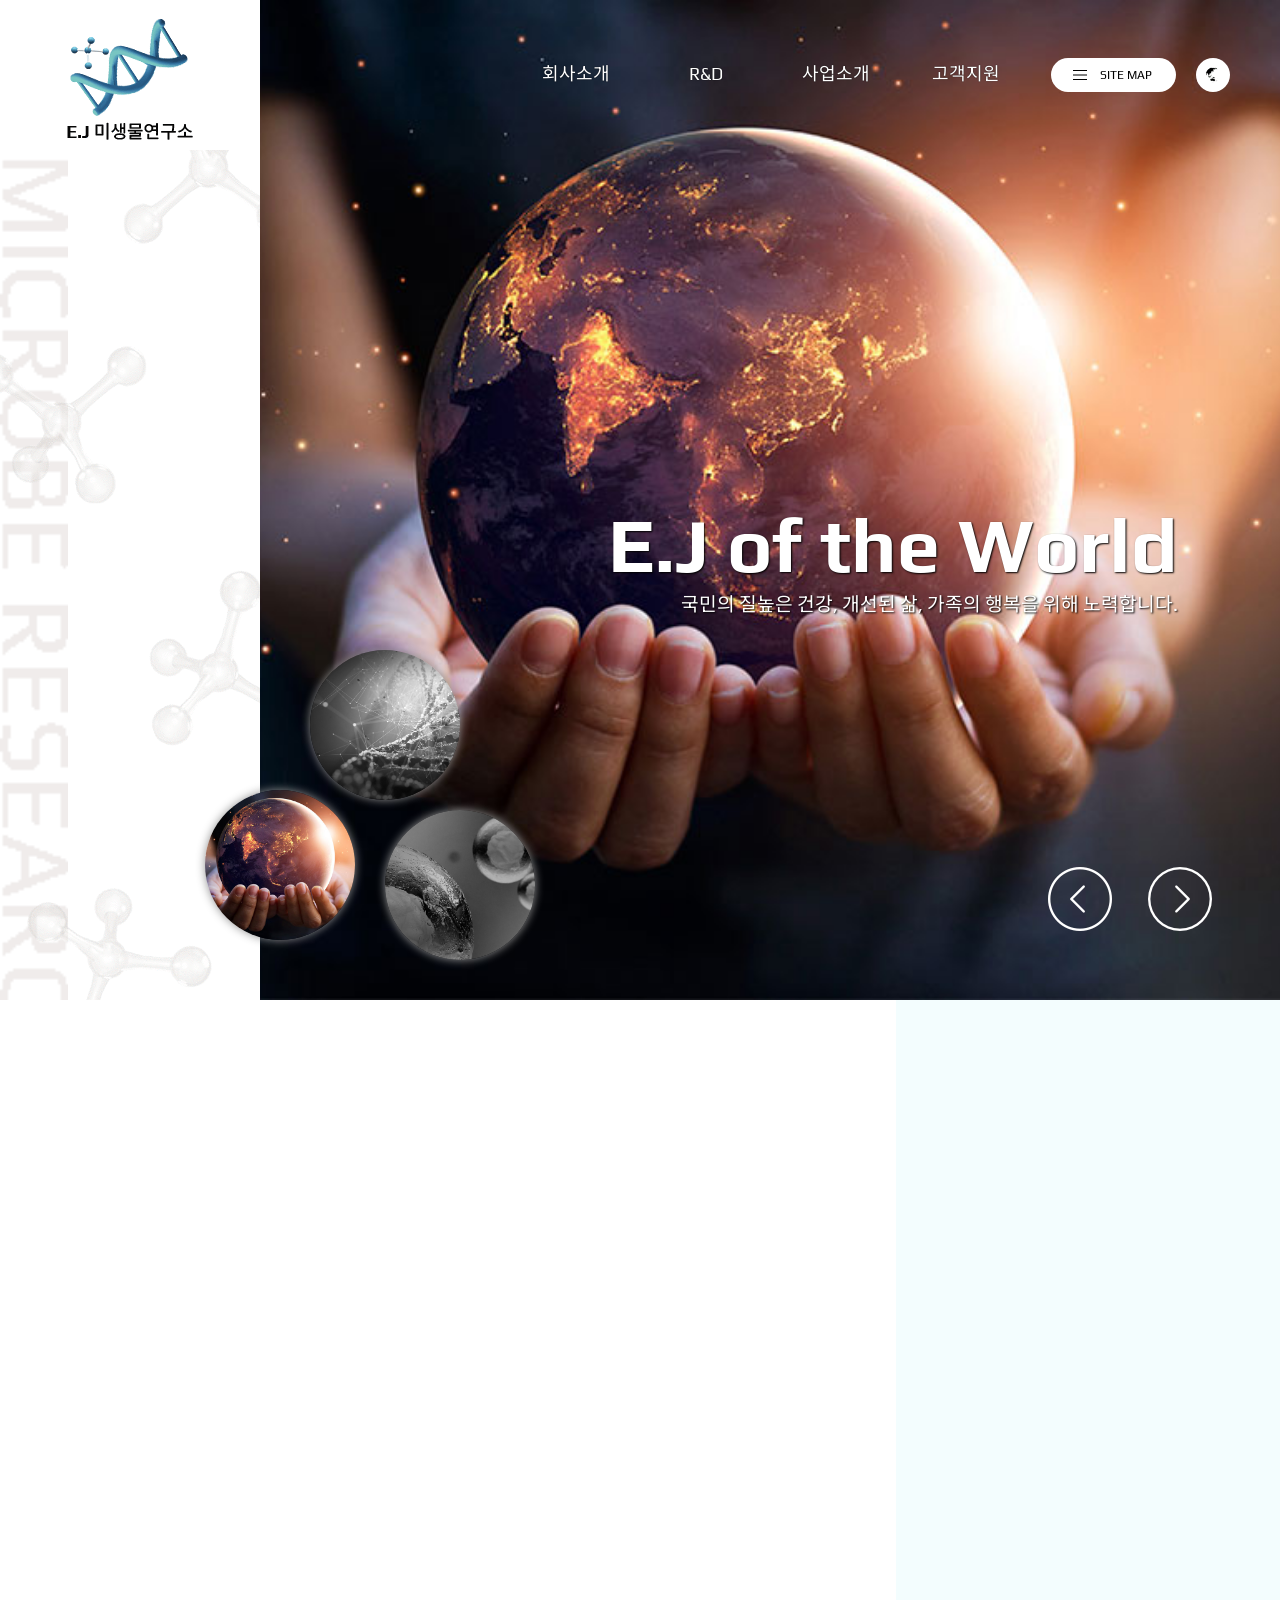
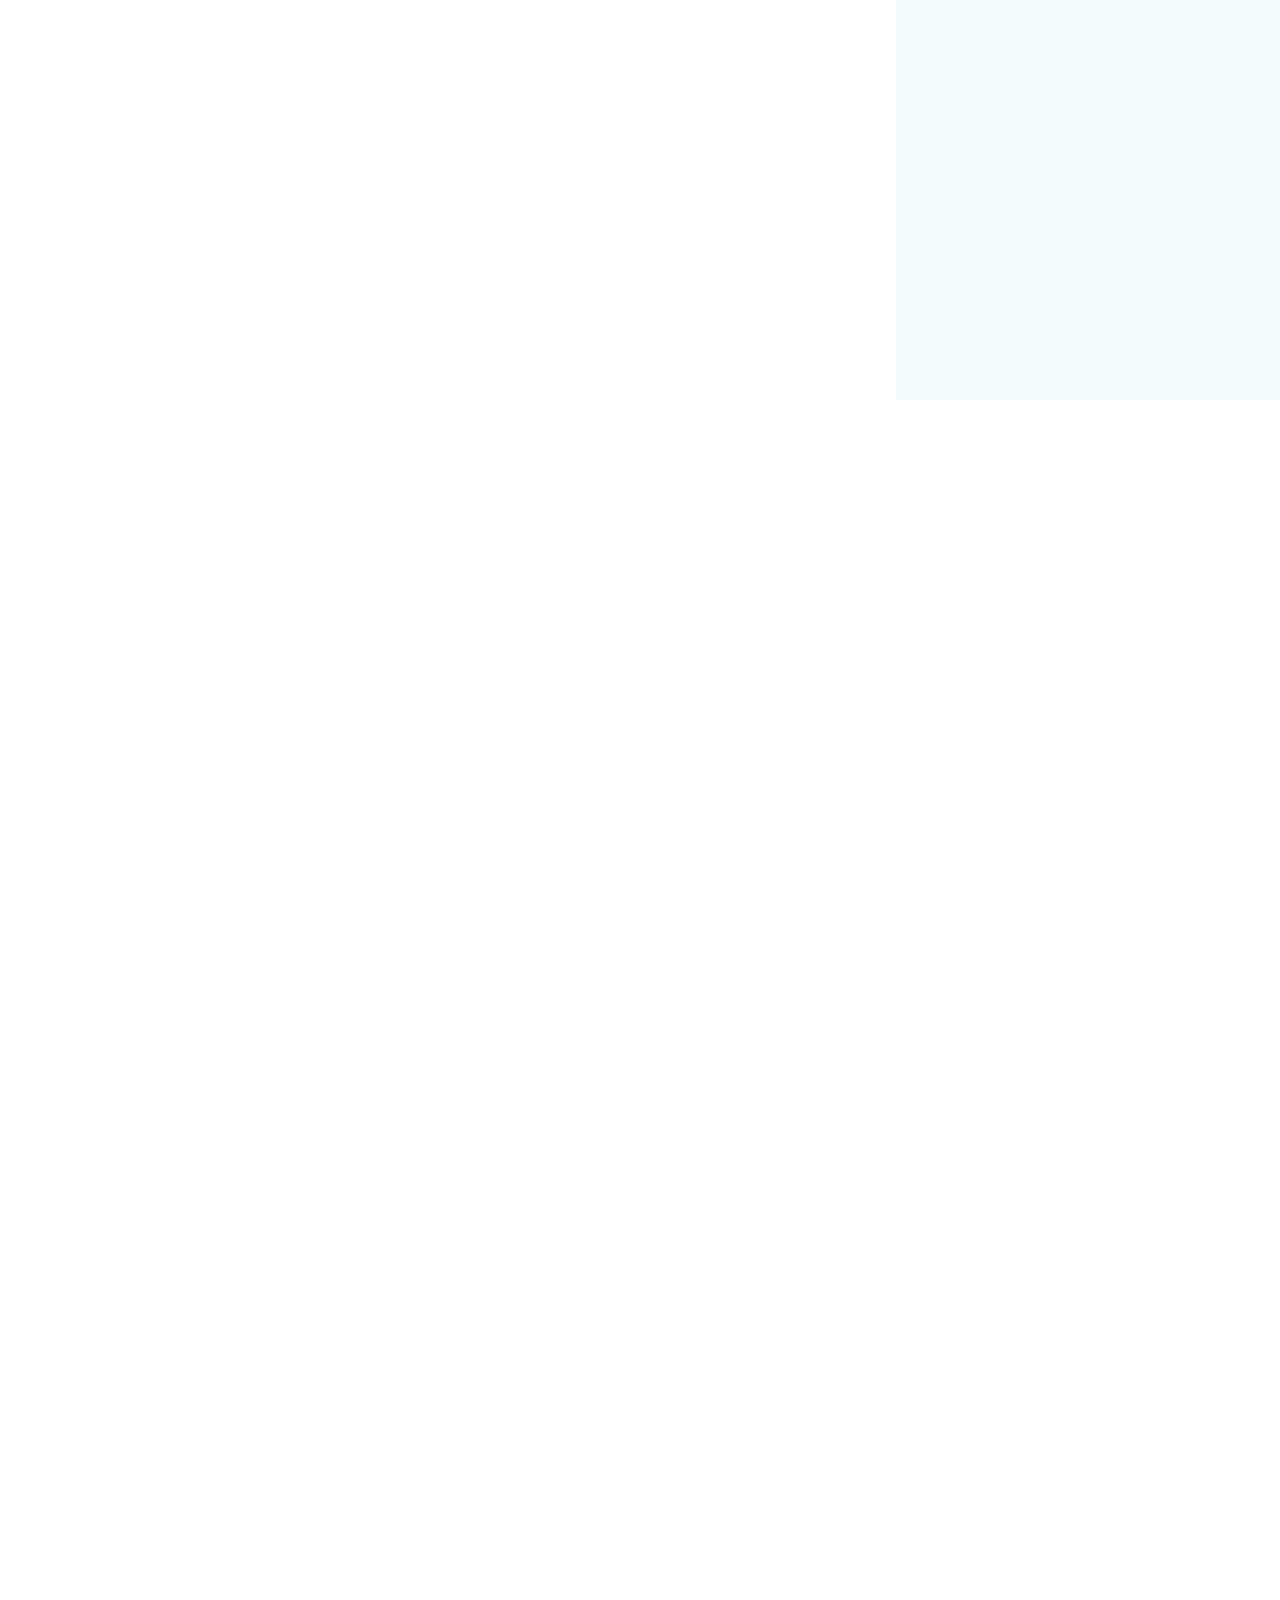
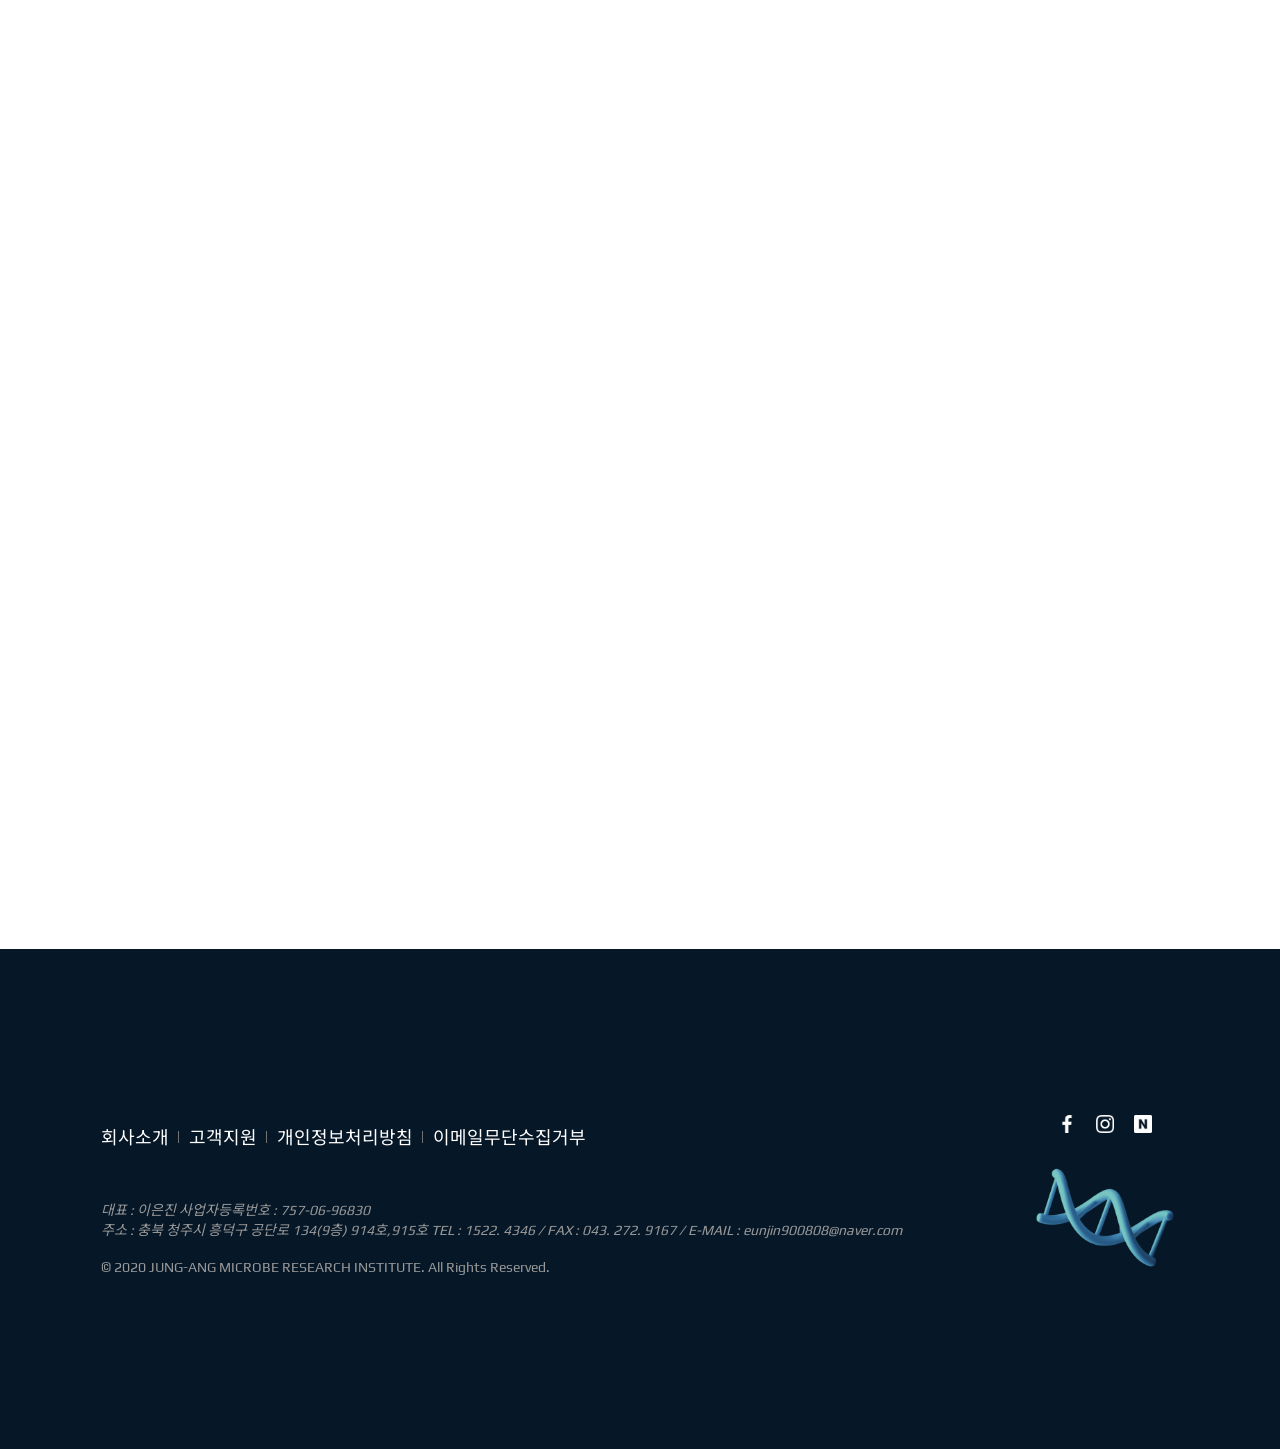
<file: index.html>
<!DOCTYPE html>
<html lang="en">
<head>
    <meta charset="UTF-8">
    <meta name="viewport" content="width=device-width, initial-scale=1.0">
    <title>Document</title>
    <link rel="stylesheet" href="css/reset.css">
    <link rel="stylesheet" href="css/main.css">
    <link rel="stylesheet" href="css/jquery.bxslider.min.css">
    <link rel="stylesheet" href="css/slick.css">
    <link rel="stylesheet" href="css/media.css">
    <link rel="stylesheet" href="css/aos.css">
    <script src="js/jquery-3.7.1.js"></script>
    <script src="js/main.js"></script>
    <script src="js/jquery.bxslider.js"></script>
    <script src="js/slick.js"></script>
    <script src="js/aos.js"></script>

</head>
<body>
    <div id="wrap">
        <header id="header">

            <div class="left">
                <div class="logo"><a href="index.html"></a></div>
                <div class="left_back">
                    <div></div>
                    <div></div>
                    <div></div>
                    <div></div>
                    <div></div>
                </div>
                    <ul class="img_button" id="bx-pager">
                        <li><a data-slide-index="0" href="#" class="img_button1"></a></li>
                        <li><a data-slide-index="1" href="#" class="img_button2"></a></li>
                        <li><a data-slide-index="2" href="#" class="img_button3"></a></li>
                    </ul><!-- img_button -->
            </div>

            <div class="right">
                <div class="slide_img">
                    <div class="slide_img_title" data-aos="fade-down">
                        <h1>E.J of the World</h1>
                        <p>국민의 질높은 건강, 개선된 삶, 가족의 행복을 위해 노력합니다.</p>
                    </div>
                    <ul class="bxslider bxslider-box">
                        <li class="bxslider_img1">
                            <div class="slide_move_img1"></div>
                        </li>
                        <li class="bxslider_img2">
                            <div class="slide_move_img2"></div>
                        </li>
                        <li class="bxslider_img3">
                            <div class="slide_move_img3"></div>
                        </li>
                    </ul>
                </div>

                <div class="button">
                    <a href="#">
                        <div class="prev" id="slider-prev"></div>
                    </a>
                    <a href="#">
                        <div class="next" id="slider-next"></div>
                    </a>
                </div><!-- button -->

            </div><!-- right -->

            <div class="h_inner">
                <nav class="nav">
                    <div class="logo"><a href="index.html"></a></div>
                    <ul class="main_menu">
                        <li><a href="#">회사소개</a>
                            <div class="line-container">
                                <div class="line"></div>
                            </div>
                            <ul class="sub">
                                <li><a href="sub1.html">인사말</a></li>
                                <li><a href="sub2.html">회사소개</a></li>
                                <li><a href="sub2.html">회사연혁</a></li>
                                <li><a href="sub1.html">cl소개</a></li>
                                <li><a href="sub1.html">찾아오시는길</a></li>
                            </ul><!-- sub -->
                        </li>
                        <li><a href="#">R&D</a>
                            <div class="line-container">
                                <div class="line"></div>
                            </div>
                            <ul class="sub">
                                <li><a href="sub4.html">연구소소개</a></li>
                                <li><a href="sub3.html">연구분야</a></li>
                                <li><a href="sub4.html">특허 및 상표등록</a></li>
                            </ul><!-- sub -->
                        </li>
                        <li><a href="#">사업소개</a>
                            <div class="line-container">
                                <div class="line"></div>
                            </div>
                            <ul class="sub">
                                <li><a href="sub5.html">의약품사업</a></li>
                                <li><a href="sub5.html">컨슈머사업</a></li>
                            </ul><!-- sub -->
                        </li>
                        <li><a href="#">고객지원</a>
                            <div class="line-container">
                                <div class="line"></div>
                            </div>
                            <ul class="sub">
                                <li><a href="sub6.html">문의게시판</a></li>
                                <li><a href="sub6.html">공지사항</a></li>
                            </ul><!-- sub -->
                        </li>
                        <li class="site_map">
                            <div>
                                <span></span>
                                <span></span>
                                <span></span>
                            </div>
                            <p>SITE MAP</p>
                        </li><!-- site_map -->
                        
                        <li class="lang">
                            <div><a href="#"></a></div>
                            <ul class="lang_sub">
                                <li><a href="#">KR</a></li>
                                <li><a href="#">EN</a></li>
                                <li><a href="#">CH</a></li>
                            </ul>
                        </li>
                    </ul><!-- main_menu -->
                </nav><!-- nav -->
                
                
                
            </div><!-- h_inner -->

            <!-- mobile -->
            
                <a href="#" class="m_cursor">
                    <div class="m-btn">
                            <span class="m_line"></span>
                            <span class="m_line"></span>
                            <span class="m_line"></span>
                    </div><!-- m-btn -->
                </a>


                <div class="m_right">
                    <div class="m_right_menu">
                        <a href="#" class="m_cursor">
                            <div class="m-btn">
                                    <span class="m_line"></span>
                                    <span class="m_line"></span>
                                    <span class="m_line"></span>
                            </div><!-- m-btn -->
                        </a>
                        <h2 class="m_logo"><a href="index.html"></a></h2>
                        
                        <ul class="m_util">
                            <li><a href="#"><svg xmlns="http://www.w3.org/2000/svg" viewBox="0 0 448 512"><!--!Font Awesome Free 6.6.0 by @fontawesome - https://fontawesome.com License - https://fontawesome.com/license/free Copyright 2024 Fonticons, Inc.--><path fill="#666666" d="M224 256A128 128 0 1 0 224 0a128 128 0 1 0 0 256zm-45.7 48C79.8 304 0 383.8 0 482.3C0 498.7 13.3 512 29.7 512l388.6 0c16.4 0 29.7-13.3 29.7-29.7C448 383.8 368.2 304 269.7 304l-91.4 0z"/></svg><span>로그인</span></a></li>
                            <li><a href="#"><svg xmlns="http://www.w3.org/2000/svg" viewBox="0 0 576 512"><!--!Font Awesome Free 6.6.0 by @fontawesome - https://fontawesome.com License - https://fontawesome.com/license/free Copyright 2024 Fonticons, Inc.--><path fill="#666666" d="M575.8 255.5c0 18-15 32.1-32 32.1l-32 0 .7 160.2c0 2.7-.2 5.4-.5 8.1l0 16.2c0 22.1-17.9 40-40 40l-16 0c-1.1 0-2.2 0-3.3-.1c-1.4 .1-2.8 .1-4.2 .1L416 512l-24 0c-22.1 0-40-17.9-40-40l0-24 0-64c0-17.7-14.3-32-32-32l-64 0c-17.7 0-32 14.3-32 32l0 64 0 24c0 22.1-17.9 40-40 40l-24 0-31.9 0c-1.5 0-3-.1-4.5-.2c-1.2 .1-2.4 .2-3.6 .2l-16 0c-22.1 0-40-17.9-40-40l0-112c0-.9 0-1.9 .1-2.8l0-69.7-32 0c-18 0-32-14-32-32.1c0-9 3-17 10-24L266.4 8c7-7 15-8 22-8s15 2 21 7L564.8 231.5c8 7 12 15 11 24z"/></svg><span>회원가입</span></a></li>
                        </ul><!-- m_util -->

                        <ul class="m_sub_util">
                            <li><a href="#">아이디 찾기</a></li>
                            <li><a href="#">비밀번호 찾기</a></li>
                            <li><a href="#">회원가입</a></li>
                        </ul>

                        <ul class="m_util_icon">
                            <li><a href="#"><img src="img/naver.png" alt="naver"></a></li>
                            <li><a href="#"><img src="img/kakao.png" alt="kakao"></a></li>
                        </ul>

                        <ul class="m_util_ipin">
                            <li><img src="img/ipin.gif" alt="ipin"></li>
                        </ul>

                        <ul class="m_search">
                            <input class="search_box">
                            <a href="#"><img src="img/search.png" alt="search"></a>
                        </ul>

                        <ul class="m_menu">
                            <li>
                                <a href="#">회사소개
                                    <div class="m-sub_btn">
                                        <span class="m_sub_line"></span>
                                        <span class="m_sub_line"></span>
                                    </div><!-- m-sub_btn -->
                                </a>
                                <ul class="m_sub">
                                    <li><a href="sub1.html">인사말</a></li>
                                    <li><a href="sub2.html">회사소개</a></li>
                                    <li><a href="sub1.html">회사연혁</a></li>
                                    <li><a href="sub2.html">cl소개</a></li>
                                    <li><a href="sub1.html">찾아오시는길</a></li>
                                </ul><!-- m_sub -->
                            </li>

                            <li>
                                <a href="#">R&D
                                    <div class="m-sub_btn">
                                        <span class="m_sub_line"></span>
                                        <span class="m_sub_line"></span>
                                    </div><!-- m-sub_btn -->
                                </a>
                                <ul class="m_sub">
                                    <li><a href="sub4.html">연구소소개</a></li>
                                    <li><a href="sub3.html">연구분야</a></li>
                                    <li><a href="sub4.html">특허 및 상표등록</a></li>
                                </ul><!-- m_sub -->
                            </li>

                            <li>
                                <a href="#">사업소개
                                    <div class="m-sub_btn">
                                        <span class="m_sub_line"></span>
                                        <span class="m_sub_line"></span>
                                    </div><!-- m-sub_btn -->
                                </a>
                                <ul class="m_sub">
                                    <li><a href="sub5.html">의약품사업</a></li>
                                    <li><a href="sub5.html">컨슈머사업</a></li>
                                </ul><!-- m_sub -->
                            </li>

                            <li>
                                <a href="#">고객지원
                                    <div class="m-sub_btn">
                                        <span class="m_sub_line"></span>
                                        <span class="m_sub_line"></span>
                                    </div><!-- m-sub_btn -->
                                </a>
                                <ul class="m_sub">
                                    <li><a href="sub6.html">문의게시판</a></li>
                                    <li><a href="sub6.html">공지사항</a></li>
                                </ul><!-- m_sub -->
                            </li>

                        </ul><!-- m_menu -->


                    </div><!-- m_right_menu -->
                    <div class="bg-gray"></div>
                </div><!-- m_right -->

        </header>

        <section class="container">
            <div class="cont_1">
                
                <div class="c1_left" data-aos="fade-right">
                    <h2>About <br>E.J bio Research institute <span></span></h2>
                    <p>
                        다년간의 연구개발로서 미생물 배양 표준기술, 균사체<br>
                        배양기술을 보유하고 있으며, 각 대학에 자료를 지원하는<br>
                        역할을 하였습니다. <br>
                        EJ.미생물연구소의 목표는 질 높은 건강을 위한 연구에<br>
                        더욱 매진하여, 한층 더 개선된 삶을 살 수 있게 만들고자<br>
                        하는 것입니다.
                    </p>
                    <a href="sub2.html" class="con_more">
                        <p>MORE</p>
                        <span>-</span>
                    </a>
                </div><!-- c1_left -->

                <div class="c1_right" data-aos="fade-left">
                    <div class="c1_img">
                        <div class="icon_img"></div>
                    </div><!-- c1_img -->
                </div><!-- c1_right -->

            <div class="cont1_bg"></div>

            </div><!-- cont_1 -->


            <!-- <div class="cont_bg">
                <div class="cont_2">

                    <div class="c2_left">
                        <div class="c2_left_img">
                            <div class="c2_left_img_bg"></div>
                        </div>
                        
                        <div class="c2_title" data-aos="fade-right">연구분야
                            <h2>대사질환</h2>
                            <p>
                            오토텍바이오는  lipid droplet을 타켓 <br>
                            오토파지를 통해 리소좀에서 분해하여 <br>
                            비만 및 당뇨를 치료하게 됩니다.
                            </p>
                            <a href="sub3.html" class="con_more">
                                <p>MORE</p>
                                <span>-</span>
                            </a>
                        </div>c2_title
                </div>c2_left
                    
                <div class="c_right">
                        <div class="c2_right_img" data-aos="fade-left"></div>
                        
                        <div class="c2_button">
                            <a href="#" class="c2_prev"></a>
                            <a href="#" class="c2_next"></a>
                        </div>button
                </div>c_right
                
                </div>cont_2 -->

                
            <div class="cont_bg">
                    <!-- <div class="m_c2_right">
                        <div class="m_c2_right_img" data-aos="fade-left">
                            <div class="m_c2_title" data-aos="fade-right">연구분야
                                <h2>대사질환</h2>
                                <p>
                                오토텍바이오는  lipid droplet을 타켓 <br>
                                오토파지를 통해 리소좀에서 분해하여 <br>
                                비만 및 당뇨를 치료하게 됩니다.
                                </p>
                                <a href="sub3.html" class="con_more">
                                    <p>MORE</p>
                                    <span>-</span>
                                </a>
                            </div>m_c2_title
                        </div>m_c2_right_img
                    </div>m_c2_right -->



                <div class="cont2_wrap">

                    <div class="m_c2_right">
                        <div class="m_c2_right_img" data-aos="fade-down"></div><!-- m_c2_right_img -->
                            <div class="m_c2_title" data-aos="fade-right">연구분야
                                <h2>대사질환</h2>
                                <p>
                                오토텍바이오는  lipid droplet을 타켓 <br>
                                오토파지를 통해 리소좀에서 분해하여 <br>
                                비만 및 당뇨를 치료하게 됩니다.
                                </p>
                                <a href="sub3.html" class="con_more">
                                    <p>MORE</p>
                                    <span>-</span>
                                </a>
                            </div><!-- m_c2_title -->
                    </div><!-- m_c2_right -->

                    <div class="cont_2">
                        <div class="slick_slide" data-aos="fade-down" data-aos-delay="100">
                            <div class="c2_box">
                                <img src="img/Cancer.jpg" alt="Cancer">
                                <div class="c2_title">연구분야
                                    <h2>대사질환</h2>
                                    <p>
                                    오토텍바이오는  lipid droplet을 타켓 <br>
                                    오토파지를 통해 리소좀에서 분해하여 <br>
                                    비만 및 당뇨를 치료하게 됩니다.
                                    </p>
                                    <a href="sub3.html" class="con_more">
                                        <p>MORE</p>
                                        <span>-</span>
                                    </a>
                                </div>
                            </div>
                            <div class="c2_box">
                                <img src="img/MetabolicSyndrome.jpg" alt="MetabolicSyndrome">
                                <div class="c2_title">연구분야
                                    <h2>알츠하이머</h2>
                                    <p>
                                    오토텍바이오의 단백질 표적분해기술은<br>
                                    악성 돌연변이 타우 올리고머 및 응집체를<br>
                                    제거함으로써 근본적인 치료법을 제시합니다.
                                    </p>
                                    <a href="sub3.html" class="con_more">
                                        <p>MORE</p>
                                        <span>-</span>
                                    </a>
                                </div>
                            </div>
                            <div class="c2_box">
                                <img src="img/Alzheimerdisease.jpg" alt="Alzheimer">
                                <div class="c2_title">연구분야
                                    <h2>근위축증</h2>
                                    <p>
                                        오토텍바이오에서 합성한 자가 포식 조절<br>
                                        화합물은 액틴 및 기타 세포 골격의 과도한 분해를<br>
                                        억제하여 듀센형 근이영양증의 잠재적인 치료법으로<br>
                                        근육 손상을 막을 수 있습니다.
                                    </p>
                                    <a href="sub3.html" class="con_more">
                                        <p>MORE</p>
                                        <span>-</span>
                                    </a>
                                </div>
                            </div>
                            <div class="c2_box">
                                <img src="img/MuscularDystrophy.jpg" alt="MuscularDystrophy">
                                <div class="c2_title">연구분야
                                    <h2>아밀로이드증</h2>
                                    <p>
                                    AUTOTAC은 아밀로이드 응집체의 표적<br>
                                    단백질을 분해시켜 아밀로이드증에 필수적인<br>
                                    병리학적 조직 침착을 막을 수 있게 지속적인<br>
                                    연구를 하고 있습니다.
                                    </p>
                                    <a href="sub3.html" class="con_more">
                                        <p>MORE</p>
                                        <span>-</span>
                                    </a>
                                </div>
                            </div>
                            <div class="c2_box">
                                <img src="img/Amyloidosis.jpg" alt="Amyloidosis">
                                <div class="c2_title">연구분야
                                    <h2>암</h2>
                                    <p>
                                    오토텍바이오는 kRAS 또는 p53을 표적으로<br>
                                    오토파지 기반 표적분해기술을 이용해 치료제<br>
                                    개발을 하고 있습니다.
                                    </p>
                                    <a href="sub3.html" class="con_more">
                                        <p>MORE</p>
                                        <span>-</span>
                                    </a>
                                </div>
                            </div>
                        </div>
                    </div><!-- cont_2 -->
                </div>
            
            <div class="cont_3" data-aos="fade-right" data-aos-delay="100">
                <div class="c3_title">company info
                    <h2>연구와 새로운 도전 <br>
                    새로운 혁신을 시작합니다.</h2>
                    <p>미생물대사 공학 기술을 통해 질 높은 건강을 위한연구에 매진합니다.</p>
                </div><!-- c3_title -->
                    
                    <div class="c3_button">
                        <a href="sub1.html">
                            <div class="c3_btn"><a href="#"></a></div>
                        </a>
                    </div><!-- button -->
                </div><!-- cont_3 -->
                
            </div><!-- cont_bg -->

            <div class="cont_4">
                <div class="cont_4_inner">

                    <h2 data-aos="fade-right" >NEWS</h2>

                    <ul class="c4_contents" data-aos="fade-down" data-aos-delay="300">
                        <li class="c4_contents_1">
                            <a href="#"><img src="img/news1.jpg" alt="news1"></a>
                            <h3>위암 예방 헬리코박터와 위염에 열쇠 있다</h3>
                            <p>위암발생을 줄이기 위해 보건복지부는 제4차 암관리계획에서 위암을 ‘예방이 가능한 암’으로 규정하고 헬리코박터균을 조기치료하는 방향을 새로운 검진정책으로 제시했다.</p>
                            <span>2026-07-24</span>
                        </li>
                        <li class="c4_contents_2">
                            <a href="#"><img src="img/news2.jpg" alt="news2"></a>
                            <h3>위암 예방, 조기 검진과 관리의 중요성</h3>
                            <p>해마다 하반기가 되면 건강검진을 받으려는 사람들이 많아진다. 건강검진은 건강하다고 생각하지만, 혹시 자각하지 못하는 병이 있을지, 건강 상태를 확인하며 필요한 예방조치를 하고 암을 조기에 발견하는 것이 목적이다.</p>
                            <span>2026-07-15</span>
                        </li>
                        <li class="c4_contents_3">
                            <a href="#"><img src="img/news3.jpg" alt="news3"></a>
                            <h3>만성 위염, 혈액 검사 시행 후 내시경 검사 필요해</h3>
                            <p>지난 6월 제2회 (재)씨젠의료재단 대전충청검사센터가 주관한 제 2회 대전충청 진단검사의학 학술 심포지엄에서 더만족병원 내과 안용환 교수는 만성 위염, 패러다임의 전환을 주제로 만성 위염 환자에 혈액검사(비침습적) 검사를 시행하여 위염의 중증도를 평가하고 헬리코박터 균 감염여부를 체크하여 제균치료를 고려하는 것이 필요하다고 발표했다.</p>
                            <span>2026-07-01</span>
                        </li>
                    </ul>

                </div><!-- cont_4_inner -->
            </div><!-- cont_4 -->

        </section>

        <footer class="footer">
            <div class="foot_inner">
                <div class="f_left">
                    <ul class="f_gnb">
                        <li><a href="sub2.html">회사소개</a></li>
                        <li><a href="sub6.html">고객지원</a></li>
                        <li><a href="#">개인정보처리방침</a></li>
                        <li><a href="#">이메일무단수집거부</a></li>
                    </ul><!-- f_gnb -->

                    <div class="address">
                        <address>
                            대표 : 이은진 사업자등록번호 : 757-06-96830 <br>
                            주소 : 충북 청주시 흥덕구 공단로 134(9층) 914호,915호 TEL : 1522. 4346 / FAX : 043. 272. 9167 / E-MAIL : eunjin900808@naver.com
                        </address>
                        <p>
                            © 2020 JUNG-ANG MICROBE RESEARCH INSTITUTE. All Rights Reserved.
                        </p>
                    </div><!-- address -->
                </div><!-- f_left -->
                <div class="f-right">
                    <ul class="sns">
                        <li><a href="#"></a></li>
                        <li><a href="#"></a></li>
                        <li><a href="#"></a></li>
                    </ul><!-- sns -->
                    <div class="f_logo">
                        <a href="index.html"></a>
                    </div><!-- f_logo -->
                </div><!-- f-right -->

            </div><!-- foot_inner -->
        </footer><!-- footer -->

            
        </div><!-- wrap -->
    </body>
    </html>
</file>
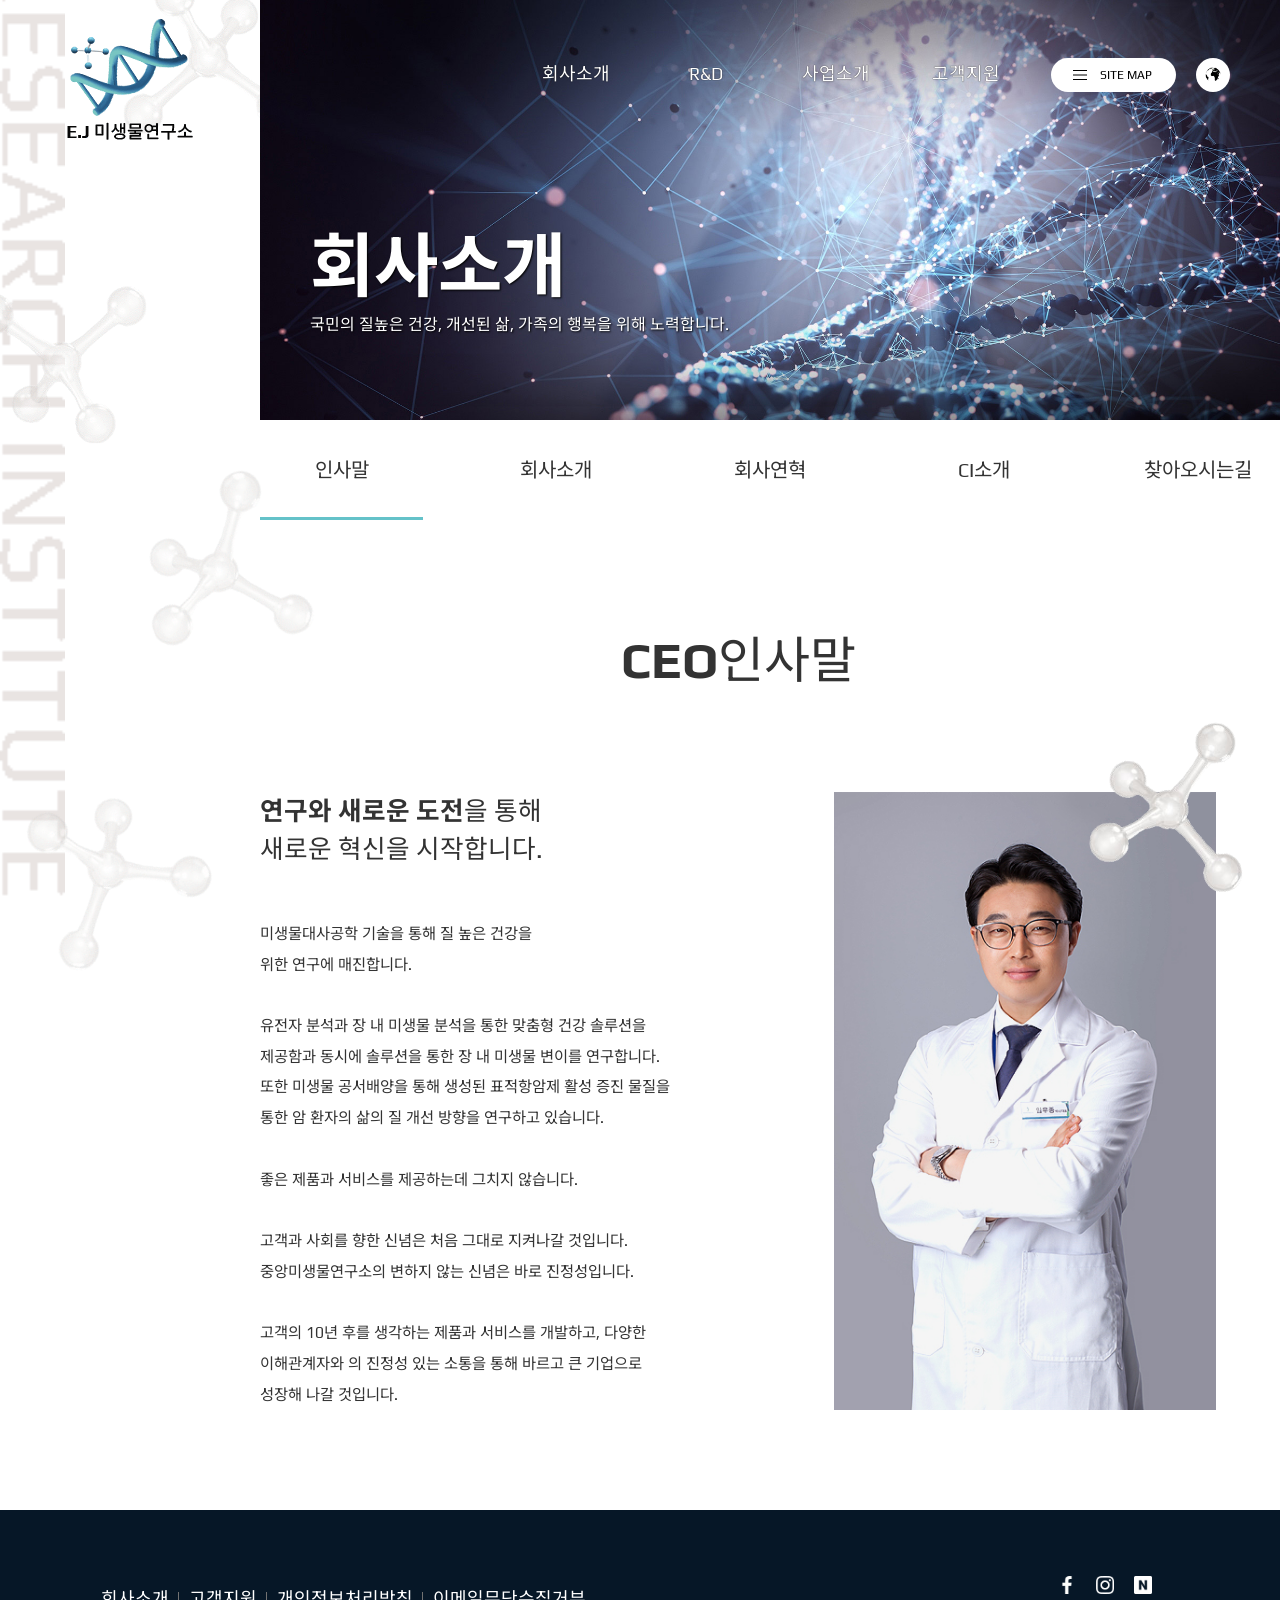
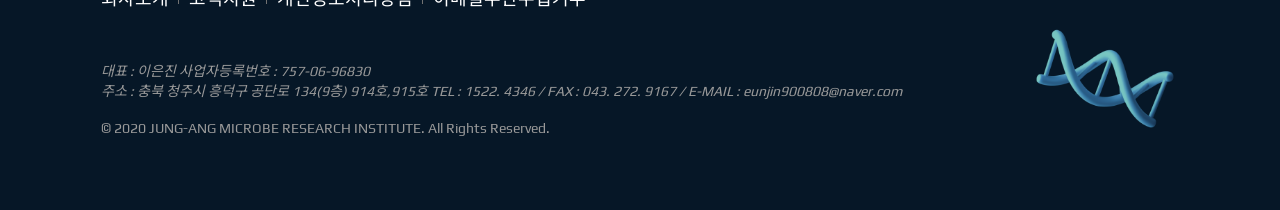
<file: sub1.html>
<!DOCTYPE html>
<html lang="en">
<head>
    <meta charset="UTF-8">
    <meta name="viewport" content="width=device-width, initial-scale=1.0">
    <title>Document</title>
    <link rel="stylesheet" href="css/reset.css">
    <link rel="stylesheet" href="css/sub1.css">
    <link rel="stylesheet" href="css/sub1_media.css">
    <link rel="stylesheet" href="css/aos.css">
    <script src="js/jquery-3.7.1.js"></script>
    <script src="js/sub.js"></script>
    <script src="js/aos.js"></script>
</head>
<body>
    <header id="header">
        <div class="left">
            <div class="left_back">
                <div class="logo"><a href="index.html"></a></div>
                <div class="title_icon"></div>
                <div class="left_back_icon1"></div>
                <div class="left_back_icon2"></div>
                <div class="left_back_icon3"></div>
                <div class="left_back_icon4"></div>
            </div>
        </div>

        <div class="right">
            <div class="slide_img">
                <div class="slide_img_title" data-aos="fade-right">
                    <h1>회사소개</h1>
                    <p>국민의 질높은 건강, 개선된 삶, 가족의 행복을 위해 노력합니다.</p>
                </div>
                <ul class="slide_move">
                    <li class="slide_move_img1"></li>
                    <li class="slide_move_img2"></li>
                    <li class="slide_move_img3"></li>
                </ul>
            </div>

        </div><!-- right -->

        <div class="h_inner">
            <nav class="nav">
                <div class="logo"><a href="index.html"></a></div>
                <ul class="main_menu">
                    <li><a href="#">회사소개</a>
                        <div class="line-container">
                            <div class="line"></div>
                        </div>
                        <ul class="sub">
                            <li><a href="sub1.html">인사말</a></li>
                            <li><a href="sub2.html">회사소개</a></li>
                            <li><a href="sub2.html">회사연혁</a></li>
                            <li><a href="sub1.html">cl소개</a></li>
                            <li><a href="sub1.html">찾아오시는길</a></li>
                        </ul><!-- sub -->
                    </li>
                    <li><a href="#">R&D</a>
                        <div class="line-container">
                            <div class="line"></div>
                        </div>
                        <ul class="sub">
                            <li><a href="sub4.html">연구소소개</a></li>
                            <li><a href="sub3.html">연구분야</a></li>
                            <li><a href="sub4.html">특허 및 상표등록</a></li>
                        </ul><!-- sub -->
                    </li>
                    <li><a href="#">사업소개</a>
                        <div class="line-container">
                            <div class="line"></div>
                        </div>
                        <ul class="sub">
                            <li><a href="sub5.html">의약품사업</a></li>
                            <li><a href="sub5.html">컨슈머사업</a></li>
                        </ul><!-- sub -->
                    </li>
                    <li><a href="#">고객지원</a>
                        <div class="line-container">
                            <div class="line"></div>
                        </div>
                        <ul class="sub">
                            <li><a href="sub6.html">문의게시판</a></li>
                            <li><a href="sub6.html">공지사항</a></li>
                        </ul><!-- sub -->
                    </li>
                    <li class="site_map">
                        <div>
                            <span></span>
                            <span></span>
                            <span></span>
                        </div>
                        <p>SITE MAP</p>
                    </li><!-- site_map -->
                    
                    <li class="lang">
                        <div><a href="#"></a></div>
                        <ul class="lang_sub">
                            <li><a href="#">KR</a></li>
                            <li><a href="#">EN</a></li>
                            <li><a href="#">CH</a></li>
                        </ul>
                    </li>
                </ul><!-- main_menu -->
            </nav><!-- nav -->
            
            
            
        </div><!-- h_inner -->

        <!-- mobile -->
        
            <a href="#" class="m_cursor">
                <div class="m-btn">
                        <span class="m_line"></span>
                        <span class="m_line"></span>
                        <span class="m_line"></span>
                </div><!-- m-btn -->
            </a>


            <div class="m_right">
                <div class="m_right_menu">
                    <a href="#" class="m_cursor">
                        <div class="m-btn">
                                <span class="m_line"></span>
                                <span class="m_line"></span>
                                <span class="m_line"></span>
                        </div><!-- m-btn -->
                    </a>
                    <h2 class="m_logo"><a href="index.html"></a></h2>
                    
                    <ul class="m_util">
                        <li><a href="#"><svg xmlns="http://www.w3.org/2000/svg" viewBox="0 0 448 512"><!--!Font Awesome Free 6.6.0 by @fontawesome - https://fontawesome.com License - https://fontawesome.com/license/free Copyright 2024 Fonticons, Inc.--><path fill="#666666" d="M224 256A128 128 0 1 0 224 0a128 128 0 1 0 0 256zm-45.7 48C79.8 304 0 383.8 0 482.3C0 498.7 13.3 512 29.7 512l388.6 0c16.4 0 29.7-13.3 29.7-29.7C448 383.8 368.2 304 269.7 304l-91.4 0z"/></svg><span>로그인</span></a></li>
                        <li><a href="#"><svg xmlns="http://www.w3.org/2000/svg" viewBox="0 0 576 512"><!--!Font Awesome Free 6.6.0 by @fontawesome - https://fontawesome.com License - https://fontawesome.com/license/free Copyright 2024 Fonticons, Inc.--><path fill="#666666" d="M575.8 255.5c0 18-15 32.1-32 32.1l-32 0 .7 160.2c0 2.7-.2 5.4-.5 8.1l0 16.2c0 22.1-17.9 40-40 40l-16 0c-1.1 0-2.2 0-3.3-.1c-1.4 .1-2.8 .1-4.2 .1L416 512l-24 0c-22.1 0-40-17.9-40-40l0-24 0-64c0-17.7-14.3-32-32-32l-64 0c-17.7 0-32 14.3-32 32l0 64 0 24c0 22.1-17.9 40-40 40l-24 0-31.9 0c-1.5 0-3-.1-4.5-.2c-1.2 .1-2.4 .2-3.6 .2l-16 0c-22.1 0-40-17.9-40-40l0-112c0-.9 0-1.9 .1-2.8l0-69.7-32 0c-18 0-32-14-32-32.1c0-9 3-17 10-24L266.4 8c7-7 15-8 22-8s15 2 21 7L564.8 231.5c8 7 12 15 11 24z"/></svg><span>회원가입</span></a></li>
                    </ul><!-- m_util -->

                    <ul class="m_sub_util">
                        <li><a href="#">아이디 찾기</a></li>
                        <li><a href="#">비밀번호 찾기</a></li>
                        <li><a href="#">회원가입</a></li>
                    </ul>

                    <ul class="m_util_icon">
                        <li><a href="#"><img src="img/naver.png" alt="naver"></a></li>
                        <li><a href="#"><img src="img/kakao.png" alt="kakao"></a></li>
                    </ul>

                    <ul class="m_util_ipin">
                        <li><img src="img/ipin.gif" alt="ipin"></li>
                    </ul>

                    <ul class="m_search">
                        <input class="search_box">
                        <a href="#"><img src="img/search.png" alt="search"></a>
                    </ul>

                    <ul class="m_menu">
                        <li>
                            <a href="#">회사소개
                                <div class="m-sub_btn">
                                    <span class="m_sub_line"></span>
                                    <span class="m_sub_line"></span>
                                </div><!-- m-sub_btn -->
                            </a>
                            <ul class="m_sub">
                                <li><a href="sub1.html">인사말</a></li>
                                <li><a href="sub2.html">회사소개</a></li>
                                <li><a href="sub1.html">회사연혁</a></li>
                                <li><a href="sub2.html">cl소개</a></li>
                                <li><a href="sub1.html">찾아오시는길</a></li>
                            </ul><!-- m_sub -->
                        </li>

                        <li>
                            <a href="#">R&D
                                <div class="m-sub_btn">
                                    <span class="m_sub_line"></span>
                                    <span class="m_sub_line"></span>
                                </div><!-- m-sub_btn -->
                            </a>
                            <ul class="m_sub">
                                <li><a href="sub4.html">연구소소개</a></li>
                                <li><a href="sub3.html">연구분야</a></li>
                                <li><a href="sub4.html">특허 및 상표등록</a></li>
                            </ul><!-- m_sub -->
                        </li>

                        <li>
                            <a href="#">사업소개
                                <div class="m-sub_btn">
                                    <span class="m_sub_line"></span>
                                    <span class="m_sub_line"></span>
                                </div><!-- m-sub_btn -->
                            </a>
                            <ul class="m_sub">
                                <li><a href="sub5.html">의약품사업</a></li>
                                <li><a href="sub5.html">컨슈머사업</a></li>
                            </ul><!-- m_sub -->
                        </li>

                        <li>
                            <a href="#">고객지원
                                <div class="m-sub_btn">
                                    <span class="m_sub_line"></span>
                                    <span class="m_sub_line"></span>
                                </div><!-- m-sub_btn -->
                            </a>
                            <ul class="m_sub">
                                <li><a href="sub6.html">문의게시판</a></li>
                                <li><a href="sub6.html">공지사항</a></li>
                            </ul><!-- m_sub -->
                        </li>

                    </ul><!-- m_menu -->
                </div><!-- m_right_menu -->

                
                <div class="bg-gray"></div>
            </div><!-- m_right -->
    </header>

    <section class="contents">
        <div class="cont_menu">
            <div class="on">
                <a href="sub1.html">인사말</a>
                <ul class="cont_menu_line">
                    <li class="cont_line"></li>
                </ul>
            </div>
            <div>
                <a href="sub2.html">회사소개</a>
                <ul class="cont_menu_line">
                    <li class="cont_line"></li>
                </ul>
            </div>
            <div>
                <a href="sub1.html">회사연혁</a>
                <ul class="cont_menu_line">
                    <li class="cont_line"></li>
                </ul>
            </div>
            <div>
                <a href="sub2.html">CI소개</a>
                <ul class="cont_menu_line">
                    <li class="cont_line"></li>
                </ul>
            </div>
            <div>
                <a href="sub1.html">찾아오시는길</a>
                <ul class="cont_menu_line">
                    <li class="cont_line"></li>
                </ul>
            </div>
        </div><!-- cont_menu -->

            <div class="cont1">
                <h1><b>CEO</b>인사말</h1>
                <div class="hi">
                    <div class="cont1_left" data-aos="fade-right">
                        <h2><b>연구와 새로운 도전</b>을 통해 <br>
                            새로운 혁신을 시작합니다.</h2>
                        <p>
                            미생물대사공학 기술을 통해 질 높은 건강을 <br>
                            위한 연구에 매진합니다. <br> <br>

                            유전자 분석과 장 내 미생물 분석을 통한 맞춤형 건강 솔루션을 <br>
                            제공함과 동시에 솔루션을 통한 장 내 미생물 변이를 연구합니다. <br>

                            또한 미생물 공서배양을 통해 생성된 표적항암제 활성 증진 물질을 <br>
                            통한 암 환자의 삶의 질 개선 방향을 연구하고 있습니다. <br> <br>


                            좋은 제품과 서비스를 제공하는데 그치지 않습니다. <br> <br>

                            고객과 사회를 향한 신념은 처음 그대로 지켜나갈 것입니다. <br>
                            중앙미생물연구소의 변하지 않는 신념은 바로 진정성입니다. <br> <br>

                            고객의 10년 후를 생각하는 제품과 서비스를 개발하고, 다양한 <br>
                            이해관계자와 의 진정성 있는 소통을 통해 바르고 큰 기업으로 <br>
                            성장해 나갈 것입니다.
                        </p>
                    </div><!-- left -->

                    <div class="cont1_right" data-aos="fade-left">
                        <div class="cont1_right_img">
                                <div class="icon_img"></div>
                        </div>
                    </div><!-- right -->
                </div><!-- hi -->
            </div><!-- cont1 -->

    </section><!-- contents -->

    <footer class="footer">
        <div class="foot_inner">
            <div class="f_left">
                <ul class="f_gnb">
                    <li><a href="sub2.html">회사소개</a></li>
                    <li><a href="sub6.html">고객지원</a></li>
                    <li><a href="#">개인정보처리방침</a></li>
                    <li><a href="#">이메일무단수집거부</a></li>
                </ul><!-- f_gnb -->

                <div class="address">
                    <address>
                        대표 : 이은진 사업자등록번호 : 757-06-96830 <br>
                        주소 : 충북 청주시 흥덕구 공단로 134(9층) 914호,915호 TEL : 1522. 4346 / FAX : 043. 272. 9167 / E-MAIL : eunjin900808@naver.com
                    </address>
                    <p>
                        © 2020 JUNG-ANG MICROBE RESEARCH INSTITUTE. All Rights Reserved.
                    </p>
                </div><!-- address -->
            </div><!-- f_left -->
            <div class="f-right">
                <ul class="sns">
                    <li><a href="#"></a></li>
                    <li><a href="#"></a></li>
                    <li><a href="#"></a></li>
                </ul><!-- sns -->
                <div class="f_logo">
                    <a href="index.html"></a>
                </div><!-- f_logo -->
            </div><!-- f-right -->

        </div><!-- foot_inner -->
    </footer><!-- footer -->
</body>
</html>
</file>
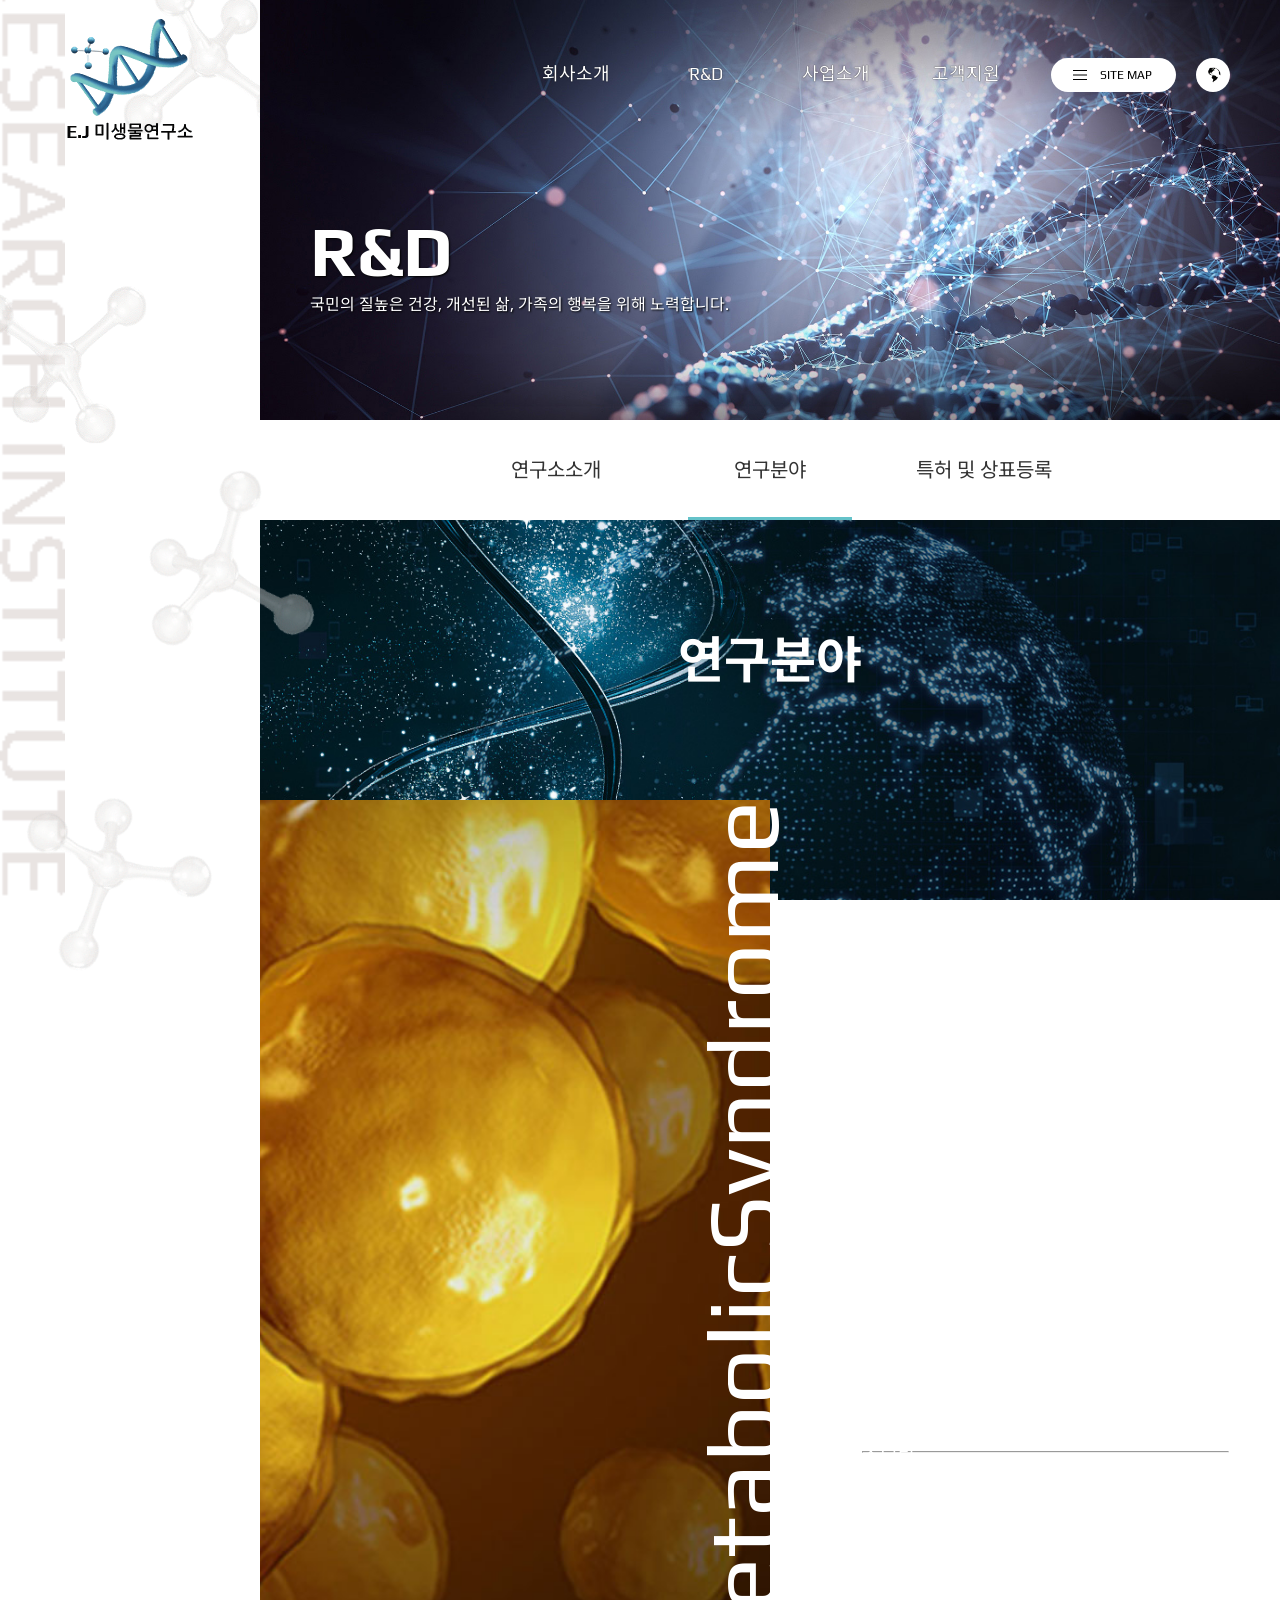
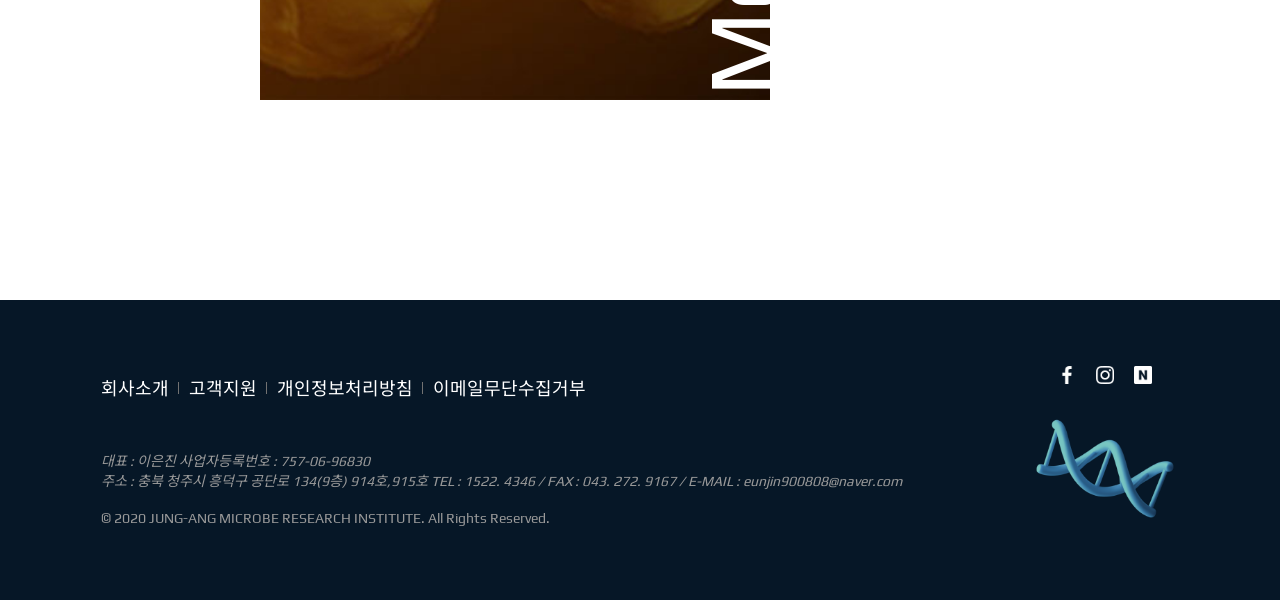
<file: sub3.html>
<!DOCTYPE html>
<html lang="ko">
<head>
    <meta charset="UTF-8">
    <meta name="viewport" content="width=device-width, initial-scale=1.0">
    <title>Document</title>
    <link rel="stylesheet" href="css/reset.css">
    <link rel="stylesheet" href="css/sub3.css">
    <link rel="stylesheet" href="css/sub3_media.css">
    <link rel="stylesheet" href="css/aos.css">
    <script src="js/jquery-3.7.1.js"></script>
    <script src="js/sub.js"></script>
    <script src="js/aos.js"></script>
</head>
<body>
    <header id="header">
        <div class="left">
            <div class="left_back">
                <div class="logo"><a href="index.html"></a></div>
                <div class="title_icon"></div>
                <div class="left_back_icon1"></div>
                <div class="left_back_icon2"></div>
                <div class="left_back_icon3"></div>
                <div class="left_back_icon4"></div>
            </div>
        </div>

        <div class="right">
            <div class="slide_img">
                <div class="slide_img_title" data-aos="fade-right">
                    <h1>R&D</h1>
                    <p>국민의 질높은 건강, 개선된 삶, 가족의 행복을 위해 노력합니다.</p>
                </div>
                <ul class="slide_move">
                    <li class="slide_move_img1"></li>
                    <li class="slide_move_img2"></li>
                    <li class="slide_move_img3"></li>
                </ul>
            </div>

        </div><!-- right -->

        <div class="h_inner">
            <nav class="nav">
                <div class="logo"><a href="index.html"></a></div>
                <ul class="main_menu">
                    <li><a href="#">회사소개</a>
                        <div class="line-container">
                            <div class="line"></div>
                        </div>
                        <ul class="sub">
                            <li><a href="sub1.html">인사말</a></li>
                            <li><a href="sub2.html">회사소개</a></li>
                            <li><a href="sub2.html">회사연혁</a></li>
                            <li><a href="sub1.html">cl소개</a></li>
                            <li><a href="sub1.html">찾아오시는길</a></li>
                        </ul><!-- sub -->
                    </li>
                    <li><a href="#">R&D</a>
                        <div class="line-container">
                            <div class="line"></div>
                        </div>
                        <ul class="sub">
                            <li><a href="sub4.html">연구소소개</a></li>
                            <li><a href="sub3.html">연구분야</a></li>
                            <li><a href="sub4.html">특허 및 상표등록</a></li>
                        </ul><!-- sub -->
                    </li>
                    <li><a href="#">사업소개</a>
                        <div class="line-container">
                            <div class="line"></div>
                        </div>
                        <ul class="sub">
                            <li><a href="sub5.html">의약품사업</a></li>
                            <li><a href="sub5.html">컨슈머사업</a></li>
                        </ul><!-- sub -->
                    </li>
                    <li><a href="#">고객지원</a>
                        <div class="line-container">
                            <div class="line"></div>
                        </div>
                        <ul class="sub">
                            <li><a href="sub6.html">문의게시판</a></li>
                            <li><a href="sub6.html">공지사항</a></li>
                        </ul><!-- sub -->
                    </li>
                    <li class="site_map">
                        <div>
                            <span></span>
                            <span></span>
                            <span></span>
                        </div>
                        <p>SITE MAP</p>
                    </li><!-- site_map -->
                    
                    <li class="lang">
                        <div><a href="#"></a></div>
                        <ul class="lang_sub">
                            <li><a href="#">KR</a></li>
                            <li><a href="#">EN</a></li>
                            <li><a href="#">CH</a></li>
                        </ul>
                    </li>
                </ul><!-- main_menu -->
            </nav><!-- nav -->
            
            
            
        </div><!-- h_inner -->

        <!-- mobile -->
        
            <a href="#" class="m_cursor">
                <div class="m-btn">
                        <span class="m_line"></span>
                        <span class="m_line"></span>
                        <span class="m_line"></span>
                </div><!-- m-btn -->
            </a>


            <div class="m_right">
                <div class="m_right_menu">
                    <a href="#" class="m_cursor">
                        <div class="m-btn">
                                <span class="m_line"></span>
                                <span class="m_line"></span>
                                <span class="m_line"></span>
                        </div><!-- m-btn -->
                    </a>
                    <h2 class="m_logo"><a href="index.html"></a></h2>
                    
                    <ul class="m_util">
                        <li><a href="#"><svg xmlns="http://www.w3.org/2000/svg" viewBox="0 0 448 512"><!--!Font Awesome Free 6.6.0 by @fontawesome - https://fontawesome.com License - https://fontawesome.com/license/free Copyright 2024 Fonticons, Inc.--><path fill="#666666" d="M224 256A128 128 0 1 0 224 0a128 128 0 1 0 0 256zm-45.7 48C79.8 304 0 383.8 0 482.3C0 498.7 13.3 512 29.7 512l388.6 0c16.4 0 29.7-13.3 29.7-29.7C448 383.8 368.2 304 269.7 304l-91.4 0z"/></svg><span>로그인</span></a></li>
                        <li><a href="#"><svg xmlns="http://www.w3.org/2000/svg" viewBox="0 0 576 512"><!--!Font Awesome Free 6.6.0 by @fontawesome - https://fontawesome.com License - https://fontawesome.com/license/free Copyright 2024 Fonticons, Inc.--><path fill="#666666" d="M575.8 255.5c0 18-15 32.1-32 32.1l-32 0 .7 160.2c0 2.7-.2 5.4-.5 8.1l0 16.2c0 22.1-17.9 40-40 40l-16 0c-1.1 0-2.2 0-3.3-.1c-1.4 .1-2.8 .1-4.2 .1L416 512l-24 0c-22.1 0-40-17.9-40-40l0-24 0-64c0-17.7-14.3-32-32-32l-64 0c-17.7 0-32 14.3-32 32l0 64 0 24c0 22.1-17.9 40-40 40l-24 0-31.9 0c-1.5 0-3-.1-4.5-.2c-1.2 .1-2.4 .2-3.6 .2l-16 0c-22.1 0-40-17.9-40-40l0-112c0-.9 0-1.9 .1-2.8l0-69.7-32 0c-18 0-32-14-32-32.1c0-9 3-17 10-24L266.4 8c7-7 15-8 22-8s15 2 21 7L564.8 231.5c8 7 12 15 11 24z"/></svg><span>회원가입</span></a></li>
                    </ul><!-- m_util -->

                    <ul class="m_sub_util">
                        <li><a href="#">아이디 찾기</a></li>
                        <li><a href="#">비밀번호 찾기</a></li>
                        <li><a href="#">회원가입</a></li>
                    </ul>

                    <ul class="m_util_icon">
                        <li><a href="#"><img src="img/naver.png" alt="naver"></a></li>
                        <li><a href="#"><img src="img/kakao.png" alt="kakao"></a></li>
                    </ul>

                    <ul class="m_util_ipin">
                        <li><img src="img/ipin.gif" alt="ipin"></li>
                    </ul>

                    <ul class="m_search">
                        <input class="search_box">
                        <a href="#"><img src="img/search.png" alt="search"></a>
                    </ul>

                    <ul class="m_menu">
                        <li>
                            <a href="#">회사소개
                                <div class="m-sub_btn">
                                    <span class="m_sub_line"></span>
                                    <span class="m_sub_line"></span>
                                </div><!-- m-sub_btn -->
                            </a>
                            <ul class="m_sub">
                                <li><a href="sub1.html">인사말</a></li>
                                <li><a href="sub2.html">회사소개</a></li>
                                <li><a href="sub1.html">회사연혁</a></li>
                                <li><a href="sub2.html">cl소개</a></li>
                                <li><a href="sub1.html">찾아오시는길</a></li>
                            </ul><!-- m_sub -->
                        </li>

                        <li>
                            <a href="#">R&D
                                <div class="m-sub_btn">
                                    <span class="m_sub_line"></span>
                                    <span class="m_sub_line"></span>
                                </div><!-- m-sub_btn -->
                            </a>
                            <ul class="m_sub">
                                <li><a href="sub4.html">연구소소개</a></li>
                                <li><a href="sub3.html">연구분야</a></li>
                                <li><a href="sub4.html">특허 및 상표등록</a></li>
                            </ul><!-- m_sub -->
                        </li>

                        <li>
                            <a href="#">사업소개
                                <div class="m-sub_btn">
                                    <span class="m_sub_line"></span>
                                    <span class="m_sub_line"></span>
                                </div><!-- m-sub_btn -->
                            </a>
                            <ul class="m_sub">
                                <li><a href="sub5.html">의약품사업</a></li>
                                <li><a href="sub5.html">컨슈머사업</a></li>
                            </ul><!-- m_sub -->
                        </li>

                        <li>
                            <a href="#">고객지원
                                <div class="m-sub_btn">
                                    <span class="m_sub_line"></span>
                                    <span class="m_sub_line"></span>
                                </div><!-- m-sub_btn -->
                            </a>
                            <ul class="m_sub">
                                <li><a href="sub6.html">문의게시판</a></li>
                                <li><a href="sub6.html">공지사항</a></li>
                            </ul><!-- m_sub -->
                        </li>

                    </ul><!-- m_menu -->


                </div><!-- m_right_menu -->
                <div class="bg-gray"></div>
            </div><!-- m_right -->
    </header>

    <section class="contents">
        <div class="cont_menu">
            <div></div>
            <div>
                <a href="sub4.html">연구소소개</a>
                <ul class="cont_menu_line">
                    <li class="cont_line"></li>
                </ul>
            </div>
            <div class="on">
                <a href="sub3.html">연구분야</a>
                <ul class="cont_menu_line">
                    <li class="cont_line"></li>
                </ul>
            </div>
            <div>
                <a href="sub4.html">특허 및 상표등록</a>
                <ul class="cont_menu_line">
                    <li class="cont_line"></li>
                </ul>
            </div>
            <div></div>
        </div><!-- cont_menu -->
        <div class="cont_bg">
            <div class="cont_slide">
                <div class="cont_box on">
                    <div class="left_img left_img1">
                        <p>MetabolicSyndrome</p>
                    </div><!-- left_img -->
            
                    <div class="cont1">
                        <h1>연구분야</h1>
                        <div class="research">
                            <div class="cont1_left">
                            
                            </div><!-- cont1_left -->
        
                            <div class="cont1_right">
                                <h2>대사질환</h2>
                                <span class="number">(ATC-601, 602)</span>
                                <p>
                                    비만
                                    지방 조직은 지질 및 포도당 대사를 조절하는데 중심적인 역할을 합니다. 비만은 지방 조직에 과도한 지질 저장과 지질 방울(LD)이 축적되는 것이 특징입니다. 간 LD 이화 작용은 선택적자가 포식의 한 형태 인 지방 포식에 의해 가속화 될 수 있습니다[5]. Lipophagy를 활성화함으로써 ATL 화합물은 지방 지질의 본질적인 분해를 촉진하여 비만을 막을 수 있습니다.
                                    <br> <br>
                                    당뇨병
                                    제 2형 당뇨병은 췌장 β-세포에서 자가 포식 경로의 손상으로 인해 발생합니다. 자가 포식은 포도당 수치 조절을 포함하여 당뇨병에 대한 중요한 조절 신호 경로 역할을 합니다[6]. ATL 화합물을 통해 선택적 자가 포식을 촉진하는 것이 제 2형 당뇨병에 대한 포도당 수치 조절과 지질 분해를 촉진하여 당뇨를 치료할 수 있습니다.
                                </p>
                                <hr>
        
                                <div>
                                    [5] Gizem Onal. et. al. Lipid Droplets in Health and Disease. Lipids in Health and Disease
                                    [6] Pia V Röder. et al. Pancreatic regulation of glucose homeostasis. Exp Mol Med.
                                </div>
                                    <br>
                                <span class="origin">
                                    출처 : Trent D. Evans. et al. Target acquired: Selective autophagy in cardiometabolic disease. Sci Signal. /
                                    Milagros Rocha. et. al. Mitochondria and T2D: Role of Autophagy, ER Stress, and Inflammasome. Trends Endocrinol Metab.
                                </span>
        
        
                                </div><!-- cont1_right -->
                                
        
                        </div><!-- research -->
                    </div><!-- cont1 -->
                </div><!-- cont_box -->

                <div class="cont_box">
                    <div class="left_img left_img2">
                        <p>Alzheimer disease</p>
                    </div><!-- left_img -->
            
                    <div class="cont1">
                        <h1>연구분야</h1>
                        <div class="research">
                            <div class="cont1_left">
                            
                            </div><!-- cont1_left -->
        
                            <div class="cont1_right">
                                <h2>알츠하이머</h2>
                                <span class="number">(ATC-101, 102, 103, 104, 105, 106, 107)</span>
                                <p>
                                    알츠하이머 병은 치매의 주요 원인이며 치료법이 없는
                                    가장흔한 신경 퇴행성 질환 중 하나입니다. 
                                    일반적으로 미세 소관 관련 단백질은 병리학적 응집체로
                                    뉴런 내에서 잘못 접히고 축적되어, 신경 독성을
                                    유발합니다[1].

                                    이러한 병리학적 응집체는 세포 외 공간을 차지하고 다른
                                    건강한 뉴런을 '감염'시켜 진행성 뉴런 죽음과 뇌 퇴화를
                                    초래할 수 있습니다.
                                    AUTOTAC은 이러한 Tau 응집체를 선택적으로 격리하고
                                    자가 포식 분해를 위해 리소좀으로 표적화합니다[2].

                                    이러한 질병 유발 응집체의 제거를 통해 기존 치료제보다
                                    월등한 치료제로 개발하고 있습니다.
                                    오토텍바이오 연구진들은 알츠하이머병에 대한
                                    근본적이고 새로운 치료법을 개발하기 위해 지속적으로
                                    노력하고 있습니다.
                                </p>
                                <hr>
        
                                <div>
                                    [1] M. Paul Murphy et al. Alzheimer’s Disease and the
                                    β-Amyloid Peptide. J Alzheimers Dis.
                                    [2] Changhoon Ji et al. (In revision). Targeted protein
                                    degradation via the autophagy-lysosome system: AUTOTAC
                                    (autophagy-targeting chimera). Nature Communications
                                </div>
                                    <br>
                                <span class="origin">
                                    출처 : Alzheimer's disease: the amyloid hypothesis and the
                                    Inverse Warburg effect. Front. Physiol.</span>
        
        
                                </div><!-- cont1_right -->
                                
        
                        </div><!-- research -->
                    </div><!-- cont1 -->
                </div><!-- cont_box -->

                <div class="cont_box">
                    <div class="left_img left_img3">
                        <p>MuscularDystrophy</p>
                    </div><!-- left_img -->
            
                    <div class="cont1">
                        <h1>연구분야</h1>
                        <div class="research">
                            <div class="cont1_left">
                            
                            </div><!-- cont1_left -->
        
                            <div class="cont1_right">
                                <h2>듀센형 근이영양증</h2>
                                <span class="number">(ATC-401, 402, 403)</span>
                                <p>
                                    듀센형 근이영양증은 dystrophin 유전자의 돌연변이로
                                    인해 발생하는 유전성 X-연관 질환으로, 근육 세포막 파괴,
                                    세포질 칼슘 채널 활성화 및 근육량 감소를 유발합니다[7]
                                    . 오토텍바이오에서 합성한 자가 포식 조절 화합물은 액틴
                                    및 기타 세포 골격의 과도한 분해를 억제하여 듀센형 근이
                                    영양증의 잠재적인 치료법으로 근육 손상을
                                    막을 수 있습니다.
                                </p>
                                <hr>
        
                                <div>
                                    [7] Agnieszka Łoboda. et. al. Muscle and cardiac therapeutic
                                    strategies for Duchenne muscular dystrophy: past, present,
                                    and future. Pharmacol Rep.
                                </div>
                                    <br>
                                <span class="origin">
                                    출처 : https://www.mda.org/
                                </span>
        
        
                                </div><!-- cont1_right -->
                                
        
                        </div><!-- research -->
                    </div><!-- cont1 -->
                </div><!-- cont_box -->

                <div class="cont_box">
                    <div class="left_img left_img4">
                        <p>Amyloidosis</p>
                    </div><!-- left_img -->
            
                    <div class="cont1">
                        <h1>연구분야</h1>
                        <div class="research">
                            <div class="cont1_left">
                            
                            </div><!-- cont1_left -->
        
                            <div class="cont1_right">
                                <h2>아밀로이드증</h2>
                                <span class="number">(ATC-201, 202, 203, 204, 205)</span>
                                <p>
                                    아밀로이드증은 심장, 피부, 간 및 비장을 포함하여 몸
                                    전체에 아밀로이드 단백질 응집체 및 섬유소의 조직
                                    침착이 특징입니다. transthyretin, apoAII, primary
                                    antibody light chain 과 같은 대부분의 단백질에 대해
                                    아직 확실한 치료법이 개발되지 않았습니다[8].
                                    AUTOTAC은 아밀로이드 응집체의 표적 단백질을 분해시켜
                                    아밀로이드증에 필수적인 병리학적 조직 침착을 막을 수
                                    있게 지속적인 연구를 하고 있습니다.
                                </p>
                                <hr>
        
                                <div>
                                    [8] Giampaolo Merlini et. al. Amyloidosis: P3athogenesis and
                                    New Therapeutic Options. J Clin Oncol.
                                </div>
                                    <br>
                                <span class="origin">
                                </span>
        
        
                                </div><!-- cont1_right -->
                                
        
                        </div><!-- research -->
                    </div><!-- cont1 -->
                </div><!-- cont_box -->

                <div class="cont_box">
                    <div class="left_img left_img5">
                        <p>Cancer</p>
                    </div><!-- left_img -->
            
                    <div class="cont1">
                        <h1>연구분야</h1>
                        <div class="research">
                            <div class="cont1_left">
                            
                            </div><!-- cont1_left -->
        
                            <div class="cont1_right">
                                <h2>암</h2>
                                <span class="number">(ATC-301, 302)</span>
                                <p>
                                    Ras는 다양한 세포 신호 전달 경로 중 특히 세포 증식을
                                    조절하는 단백질입니다. KRas는 Ras 중에 가장 빈번하게
                                    일어나는 돌연변이이며, 췌장 종양 중 약 40%의 결장 직장
                                    종양, 약 30%의 폐 선암에서 발견됩니다[3].
                                    Ras는 아직 FDA 승인 받은 약물이 없지만 항암 치료의
                                    매력적인 표적이 되고 있습니다. AUTOTAC을 통한 표적
                                    단백질 분해가 KRas를 선택적으로 분해하고 췌장암
                                    치료제 개발에 집중하고 있습니다.

                                    게놈 안정성의 조절인자 p53은 모든 암의 종양 억제
                                    단백질입니다. p53 돌연변이(예 : R175H, R248W, R248Q,
                                    R273H, R337H)는 아밀로이드 응집체로 축적되어 생성된 
                                    돌연변이가 종양 억제 능력을 잃을 뿐만 아니라 발암성이
                                    되기 때문에 매우 중요합니다[4]. AUTOTAC은 이러한
                                    돌연변이 p53 응집체를 선택적으로 분해할 수 있으며
                                    지속적인 연구를 하고 있습니다.
                                </p>
                                <hr>
        
                                <div>[3] Liu et al. Targeting the untargetable KRAS in cancer
                                    therapy.Acta Pharm. Sin. B.
                                    [4] Francesco Perri et al. P53 mutations and cancer: a tight
                                    linkage. Ann Transl Med.</div>
                                    <br>
                                <span class="origin">
                                    출처 : Application of non-invasive low-intensity pulsed
                                    electric field with thermal cycling-hyperthermia for
                                    synergistically enhanced anticancer effect of chlorogenic 
                                    acid on PANC-1 cells. PLOS ONE.
                                </span>
                            </div><!-- cont1_right -->
                                
        
                        </div><!-- research -->
                    </div><!-- cont1 -->
                </div><!-- cont_box -->


                <div class="button">
                    <a href="#">
                        <div class="prev">
                            <span></span>
                            <span></span>
                        </div>
                    </a>
                    <a href="#">
                        <div class="next">
                            <span></span>
                            <span></span>
                        </div>
                    </a>
                </div>

            </div><!-- cont_slide --> 

        </div><!-- cont_bg -->
    </section>

    <footer class="footer">
        <div class="foot_inner">
            <div class="f_left">
                <ul class="f_gnb">
                    <li><a href="sub2.html">회사소개</a></li>
                    <li><a href="sub6.html">고객지원</a></li>
                    <li><a href="#">개인정보처리방침</a></li>
                    <li><a href="#">이메일무단수집거부</a></li>
                </ul><!-- f_gnb -->

                <div class="address">
                    <address>
                        대표 : 이은진 사업자등록번호 : 757-06-96830 <br>
                        주소 : 충북 청주시 흥덕구 공단로 134(9층) 914호,915호 TEL : 1522. 4346 / FAX : 043. 272. 9167 / E-MAIL : eunjin900808@naver.com
                    </address>
                    <p>
                        © 2020 JUNG-ANG MICROBE RESEARCH INSTITUTE. All Rights Reserved.
                    </p>
                </div><!-- address -->
            </div><!-- f_left -->
            <div class="f-right">
                <ul class="sns">
                    <li><a href="#"></a></li>
                    <li><a href="#"></a></li>
                    <li><a href="#"></a></li>
                </ul><!-- sns -->
                <div class="f_logo">
                    <a href="index.html"></a>
                </div><!-- f_logo -->
            </div><!-- f-right -->

        </div><!-- foot_inner -->
    </footer><!-- footer -->
</body>
</html>
</file>
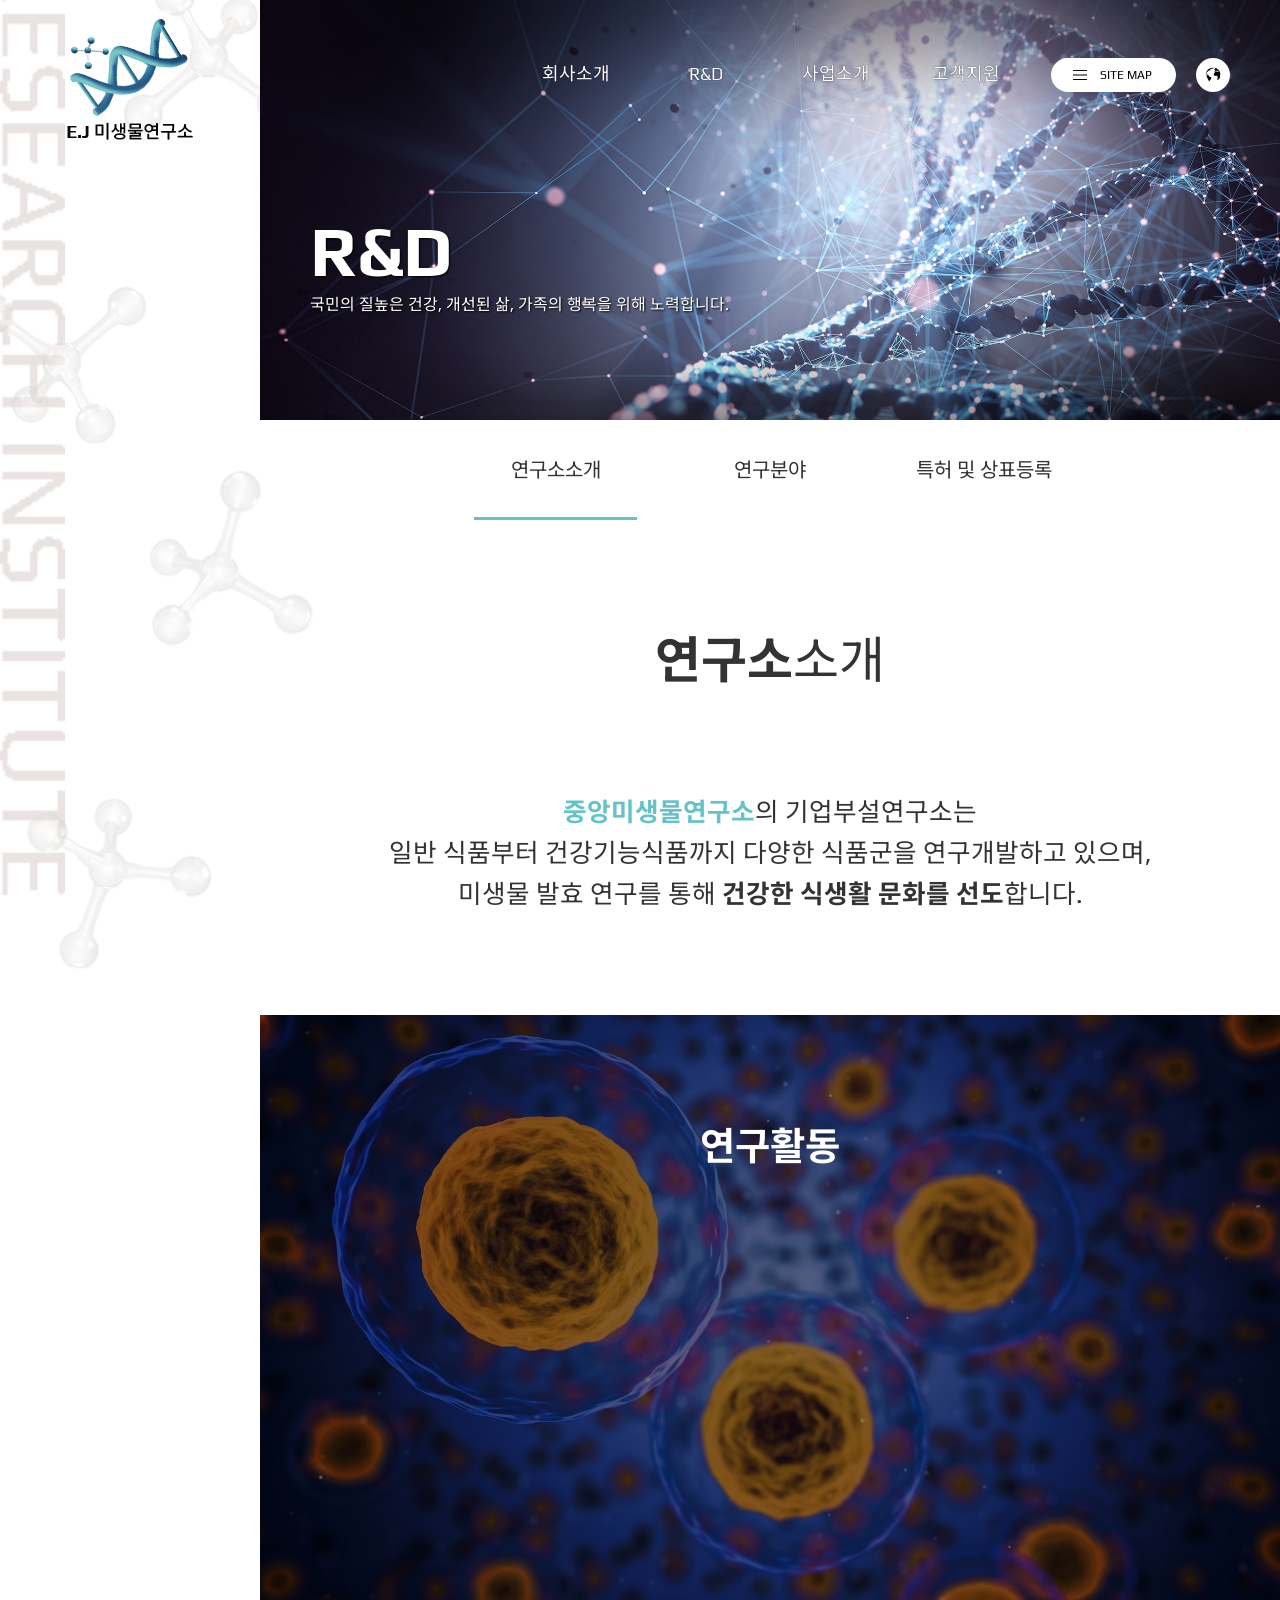
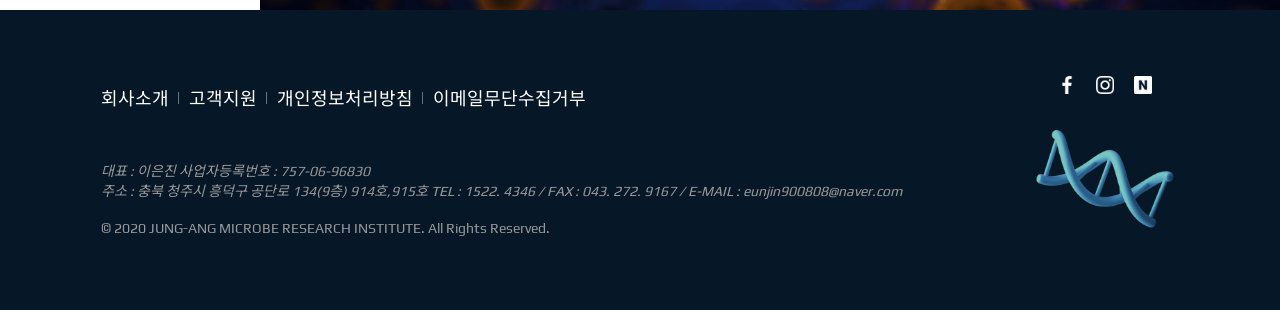
<file: sub4.html>
<!DOCTYPE html>
<html lang="en">
<head>
    <meta charset="UTF-8">
    <meta name="viewport" content="width=device-width, initial-scale=1.0">
    <title>Document</title>
    <link rel="stylesheet" href="css/reset.css">
    <link rel="stylesheet" href="css/sub4.css">
    <link rel="stylesheet" href="css/sub4_media.css">
    <link rel="stylesheet" href="css/aos.css">
    <script src="js/jquery-3.7.1.js"></script>
    <script src="js/sub.js"></script>
    <script src="js/aos.js"></script>
</head>
<body>
    <header id="header">
        <div class="left">
            <div class="left_back">
                <div class="logo"><a href="index.html"></a></div>
                <div class="title_icon"></div>
                <div class="left_back_icon1"></div>
                <div class="left_back_icon2"></div>
                <div class="left_back_icon3"></div>
                <div class="left_back_icon4"></div>
            </div>
        </div>

        <div class="right">
            <div class="slide_img">
                <div class="slide_img_title" data-aos="fade-right">
                    <h1>R&D</h1>
                    <p>국민의 질높은 건강, 개선된 삶, 가족의 행복을 위해 노력합니다.</p>
                </div>
                <ul class="slide_move">
                    <li class="slide_move_img1"></li>
                    <li class="slide_move_img2"></li>
                    <li class="slide_move_img3"></li>
                </ul>
            </div>

        </div><!-- right -->

        <div class="h_inner">
            <nav class="nav">
                <div class="logo"><a href="index.html"></a></div>
                <ul class="main_menu">
                    <li><a href="#">회사소개</a>
                        <div class="line-container">
                            <div class="line"></div>
                        </div>
                        <ul class="sub">
                            <li><a href="sub1.html">인사말</a></li>
                            <li><a href="sub2.html">회사소개</a></li>
                            <li><a href="sub2.html">회사연혁</a></li>
                            <li><a href="sub1.html">cl소개</a></li>
                            <li><a href="sub1.html">찾아오시는길</a></li>
                        </ul><!-- sub -->
                    </li>
                    <li><a href="#">R&D</a>
                        <div class="line-container">
                            <div class="line"></div>
                        </div>
                        <ul class="sub">
                            <li><a href="sub4.html">연구소소개</a></li>
                            <li><a href="sub3.html">연구분야</a></li>
                            <li><a href="sub4.html">특허 및 상표등록</a></li>
                        </ul><!-- sub -->
                    </li>
                    <li><a href="#">사업소개</a>
                        <div class="line-container">
                            <div class="line"></div>
                        </div>
                        <ul class="sub">
                            <li><a href="sub5.html">의약품사업</a></li>
                            <li><a href="sub5.html">컨슈머사업</a></li>
                        </ul><!-- sub -->
                    </li>
                    <li><a href="#">고객지원</a>
                        <div class="line-container">
                            <div class="line"></div>
                        </div>
                        <ul class="sub">
                            <li><a href="sub6.html">문의게시판</a></li>
                            <li><a href="sub6.html">공지사항</a></li>
                        </ul><!-- sub -->
                    </li>
                    <li class="site_map">
                        <div>
                            <span></span>
                            <span></span>
                            <span></span>
                        </div>
                        <p>SITE MAP</p>
                    </li><!-- site_map -->
                    
                    <li class="lang">
                        <div><a href="#"></a></div>
                        <ul class="lang_sub">
                            <li><a href="#">KR</a></li>
                            <li><a href="#">EN</a></li>
                            <li><a href="#">CH</a></li>
                        </ul>
                    </li>
                </ul><!-- main_menu -->
            </nav><!-- nav -->
            
            
            
        </div><!-- h_inner -->

        <!-- mobile -->
        
            <a href="#" class="m_cursor">
                <div class="m-btn">
                        <span class="m_line"></span>
                        <span class="m_line"></span>
                        <span class="m_line"></span>
                </div><!-- m-btn -->
            </a>


            <div class="m_right">
                <div class="m_right_menu">
                    <a href="#" class="m_cursor">
                        <div class="m-btn">
                                <span class="m_line"></span>
                                <span class="m_line"></span>
                                <span class="m_line"></span>
                        </div><!-- m-btn -->
                    </a>
                    <h2 class="m_logo"><a href="index.html"></a></h2>
                    
                    <ul class="m_util">
                        <li><a href="#"><svg xmlns="http://www.w3.org/2000/svg" viewBox="0 0 448 512"><!--!Font Awesome Free 6.6.0 by @fontawesome - https://fontawesome.com License - https://fontawesome.com/license/free Copyright 2024 Fonticons, Inc.--><path fill="#666666" d="M224 256A128 128 0 1 0 224 0a128 128 0 1 0 0 256zm-45.7 48C79.8 304 0 383.8 0 482.3C0 498.7 13.3 512 29.7 512l388.6 0c16.4 0 29.7-13.3 29.7-29.7C448 383.8 368.2 304 269.7 304l-91.4 0z"/></svg><span>로그인</span></a></li>
                        <li><a href="#"><svg xmlns="http://www.w3.org/2000/svg" viewBox="0 0 576 512"><!--!Font Awesome Free 6.6.0 by @fontawesome - https://fontawesome.com License - https://fontawesome.com/license/free Copyright 2024 Fonticons, Inc.--><path fill="#666666" d="M575.8 255.5c0 18-15 32.1-32 32.1l-32 0 .7 160.2c0 2.7-.2 5.4-.5 8.1l0 16.2c0 22.1-17.9 40-40 40l-16 0c-1.1 0-2.2 0-3.3-.1c-1.4 .1-2.8 .1-4.2 .1L416 512l-24 0c-22.1 0-40-17.9-40-40l0-24 0-64c0-17.7-14.3-32-32-32l-64 0c-17.7 0-32 14.3-32 32l0 64 0 24c0 22.1-17.9 40-40 40l-24 0-31.9 0c-1.5 0-3-.1-4.5-.2c-1.2 .1-2.4 .2-3.6 .2l-16 0c-22.1 0-40-17.9-40-40l0-112c0-.9 0-1.9 .1-2.8l0-69.7-32 0c-18 0-32-14-32-32.1c0-9 3-17 10-24L266.4 8c7-7 15-8 22-8s15 2 21 7L564.8 231.5c8 7 12 15 11 24z"/></svg><span>회원가입</span></a></li>
                    </ul><!-- m_util -->

                    <ul class="m_sub_util">
                        <li><a href="#">아이디 찾기</a></li>
                        <li><a href="#">비밀번호 찾기</a></li>
                        <li><a href="#">회원가입</a></li>
                    </ul>

                    <ul class="m_util_icon">
                        <li><a href="#"><img src="img/naver.png" alt="naver"></a></li>
                        <li><a href="#"><img src="img/kakao.png" alt="kakao"></a></li>
                    </ul>

                    <ul class="m_util_ipin">
                        <li><img src="img/ipin.gif" alt="ipin"></li>
                    </ul>

                    <ul class="m_search">
                        <input class="search_box">
                        <a href="#"><img src="img/search.png" alt="search"></a>
                    </ul>

                    <ul class="m_menu">
                        <li>
                            <a href="#">회사소개
                                <div class="m-sub_btn">
                                    <span class="m_sub_line"></span>
                                    <span class="m_sub_line"></span>
                                </div><!-- m-sub_btn -->
                            </a>
                            <ul class="m_sub">
                                <li><a href="sub1.html">인사말</a></li>
                                <li><a href="sub2.html">회사소개</a></li>
                                <li><a href="sub1.html">회사연혁</a></li>
                                <li><a href="sub2.html">cl소개</a></li>
                                <li><a href="sub1.html">찾아오시는길</a></li>
                            </ul><!-- m_sub -->
                        </li>

                        <li>
                            <a href="#">R&D
                                <div class="m-sub_btn">
                                    <span class="m_sub_line"></span>
                                    <span class="m_sub_line"></span>
                                </div><!-- m-sub_btn -->
                            </a>
                            <ul class="m_sub">
                                <li><a href="sub4.html">연구소소개</a></li>
                                <li><a href="sub3.html">연구분야</a></li>
                                <li><a href="sub4.html">특허 및 상표등록</a></li>
                            </ul><!-- m_sub -->
                        </li>

                        <li>
                            <a href="#">사업소개
                                <div class="m-sub_btn">
                                    <span class="m_sub_line"></span>
                                    <span class="m_sub_line"></span>
                                </div><!-- m-sub_btn -->
                            </a>
                            <ul class="m_sub">
                                <li><a href="sub5.html">의약품사업</a></li>
                                <li><a href="sub5.html">컨슈머사업</a></li>
                            </ul><!-- m_sub -->
                        </li>

                        <li>
                            <a href="#">고객지원
                                <div class="m-sub_btn">
                                    <span class="m_sub_line"></span>
                                    <span class="m_sub_line"></span>
                                </div><!-- m-sub_btn -->
                            </a>
                            <ul class="m_sub">
                                <li><a href="sub6.html">문의게시판</a></li>
                                <li><a href="sub6.html">공지사항</a></li>
                            </ul><!-- m_sub -->
                        </li>

                    </ul><!-- m_menu -->


                </div><!-- m_right_menu -->
                <div class="bg-gray"></div>
            </div><!-- m_right -->
    </header><!-- header -->

    <section class="contents">

        <section class="contents">
            <div class="cont_menu">
                <div></div>
                <div class="on">
                    <a href="sub4.html">연구소소개</a>
                    <ul class="cont_menu_line">
                        <li class="cont_line"></li>
                    </ul>
                </div>
                <div>
                    <a href="sub3.html">연구분야</a>
                    <ul class="cont_menu_line">
                        <li class="cont_line"></li>
                    </ul>
                </div>
                <div>
                    <a href="sub4.html">특허 및 상표등록</a>
                    <ul class="cont_menu_line">
                        <li class="cont_line"></li>
                    </ul>
                </div>
                <div></div>
            </div><!-- cont_menu -->

            <div class="cont1">
                <h1><b>연구소</b>소개</h1>
                <div class="cont1_title">
                    <p><span><b>중앙미생물연구소</b></span>의 기업부설연구소는 <br>
                        일반 식품부터 건강기능식품까지 다양한 식품군을 연구개발하고 있으며, <br>
                        미생물 발효 연구를 통해 <b>건강한 식생활 문화를 선도</b>합니다.</p>
                </div><!-- cont1_title -->
                <div class="m_cont1_title">
                    <p><span><b>중앙미생물연구소</b></span>의 기업부설연구소는
                        일반 식품부터 건강기능식품까지 다양한 식품군을 연구개발하고 있으며,
                        미생물 발효 연구를 통해 <b>건강한 식생활 문화를 선도</b>합니다.</p>
                </div><!-- cont1_title -->
            </div><!-- cont1 -->

            <div class="cont2">
                <div class="cont2_inner">
                    <div class="cont2_box">
                        <h3>연구활동</h3>
                        <div class="c2_box_1" data-aos="fade-down">
                            <div><img src="img/cont2_img1.jpeg" alt="img1"></div>
                            <h4>제품개발</h4>
                            <p>미생물 발효 기술을 기반으로 각 제품 특성에 <br>
                                맞는 과학적 연구 및 신제품 개발</p>
                        </div>
                        <div class="c2_box_2" data-aos="fade-down">
                            <div><img src="img/cont2_img2.jpg" alt="img2"></div>
                            <h4>연구개발</h4>
                            <p>천연물 생물전환 기술을 활용하여 기능성 소재 <br>
                                개발, 영양 및 효능평가 연구, 기술 인증 및 특 <br>
                                허 출원 및 등록, 정부 지원 및 산학협동 연구</p>
                        </div>
                        <div class="c2_box_3" data-aos="fade-down">
                            <div><img src="img/cont2_img3.jpg" alt="img3"></div>
                            <h4>안전및분석</h4>
                            <p>완제품의 생산부터 소비자 유통 단계까지 제품 <br>
                                의 품질과 안전에 대한 평가, 개선 연구</p>
                        </div>
                    </div><!-- cont2_box -->
                </div><!-- cont2_inner -->
            </div><!-- cont2 -->
        <!-- </div>cont_bg -->

    </section><!-- contents -->

    <footer class="footer">
        <div class="foot_inner">
            <div class="f_left">
                <ul class="f_gnb">
                    <li><a href="sub2.html">회사소개</a></li>
                    <li><a href="sub6.html">고객지원</a></li>
                    <li><a href="#">개인정보처리방침</a></li>
                    <li><a href="#">이메일무단수집거부</a></li>
                </ul><!-- f_gnb -->

                <div class="address">
                    <address>
                        대표 : 이은진 사업자등록번호 : 757-06-96830 <br>
                        주소 : 충북 청주시 흥덕구 공단로 134(9층) 914호,915호 TEL : 1522. 4346 / FAX : 043. 272. 9167 / E-MAIL : eunjin900808@naver.com
                    </address>
                    <p>
                        © 2020 JUNG-ANG MICROBE RESEARCH INSTITUTE. All Rights Reserved.
                    </p>
                </div><!-- address -->
            </div><!-- f_left -->
            <div class="f-right">
                <ul class="sns">
                    <li><a href="#"></a></li>
                    <li><a href="#"></a></li>
                    <li><a href="#"></a></li>
                </ul><!-- sns -->
                <div class="f_logo">
                    <a href="index.html"></a>
                </div><!-- f_logo -->
            </div><!-- f-right -->

        </div><!-- foot_inner -->
    </footer><!-- footer -->
</body>
</file>
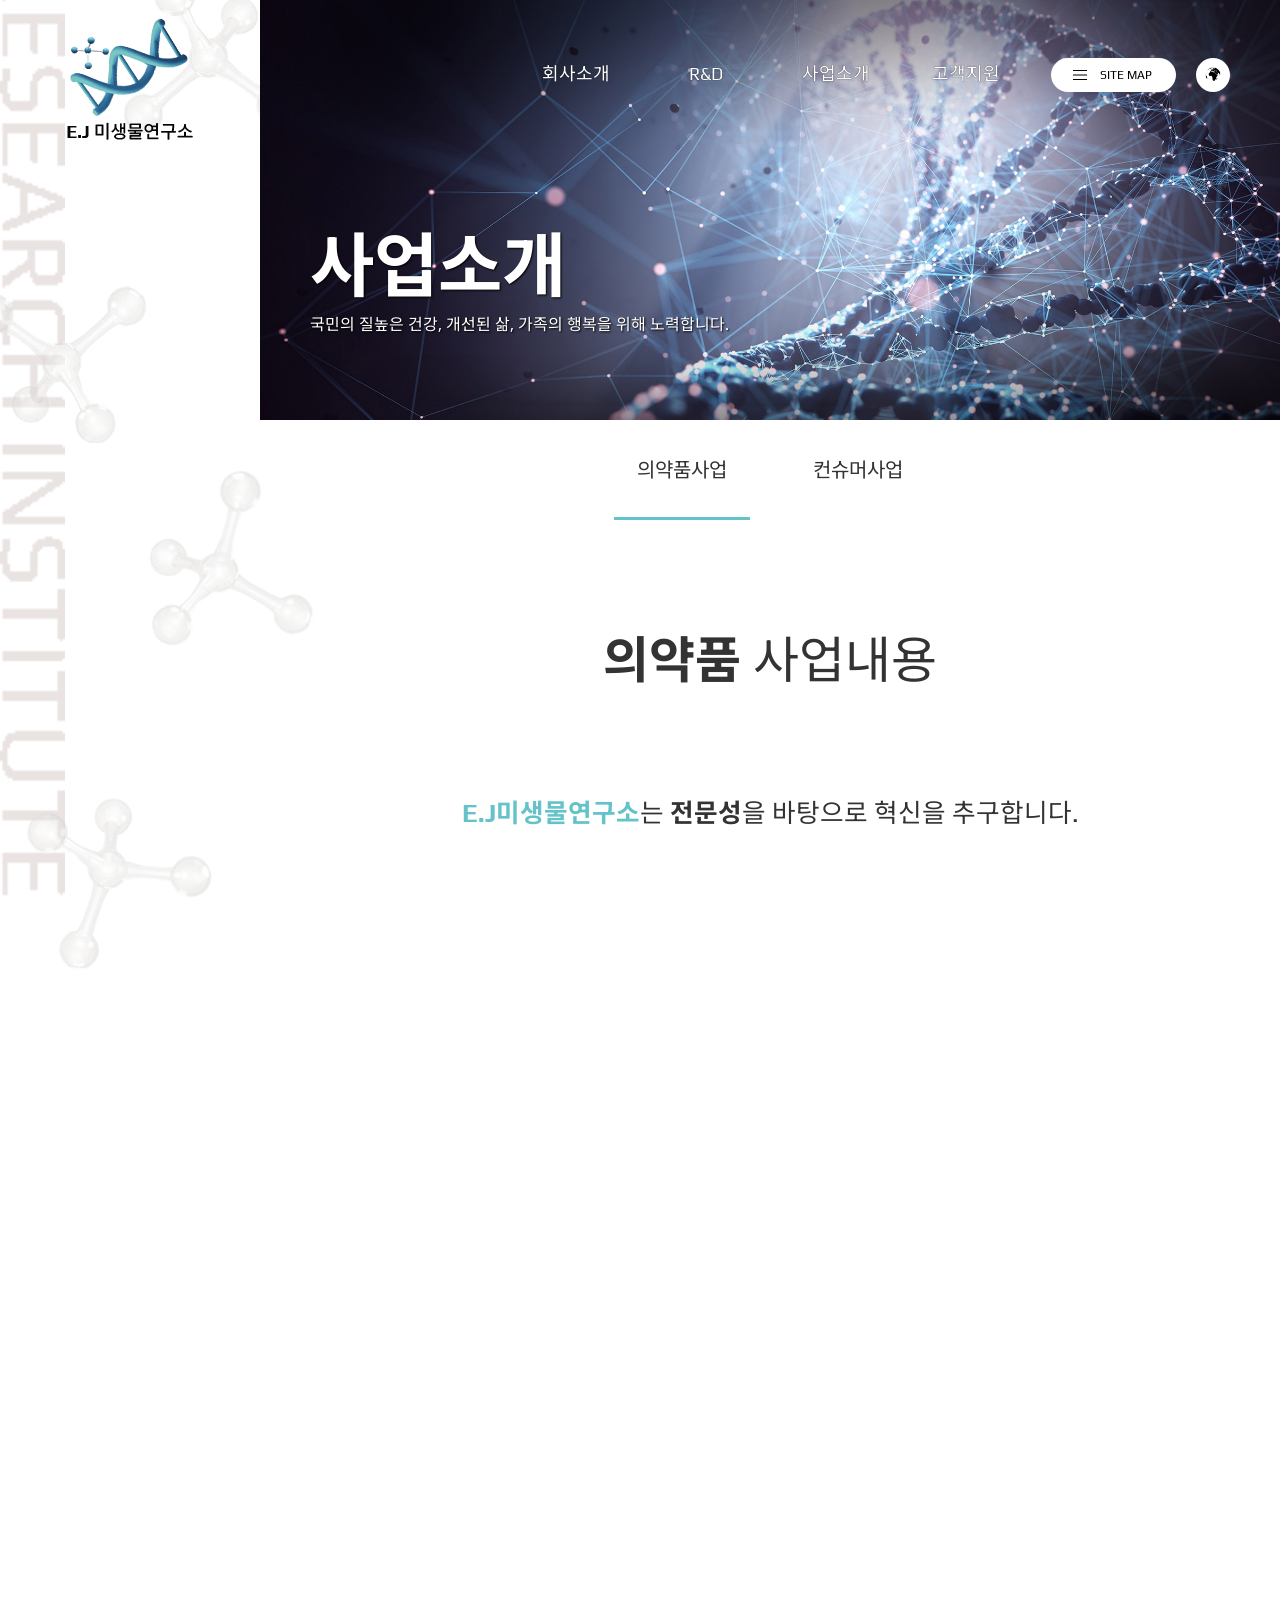
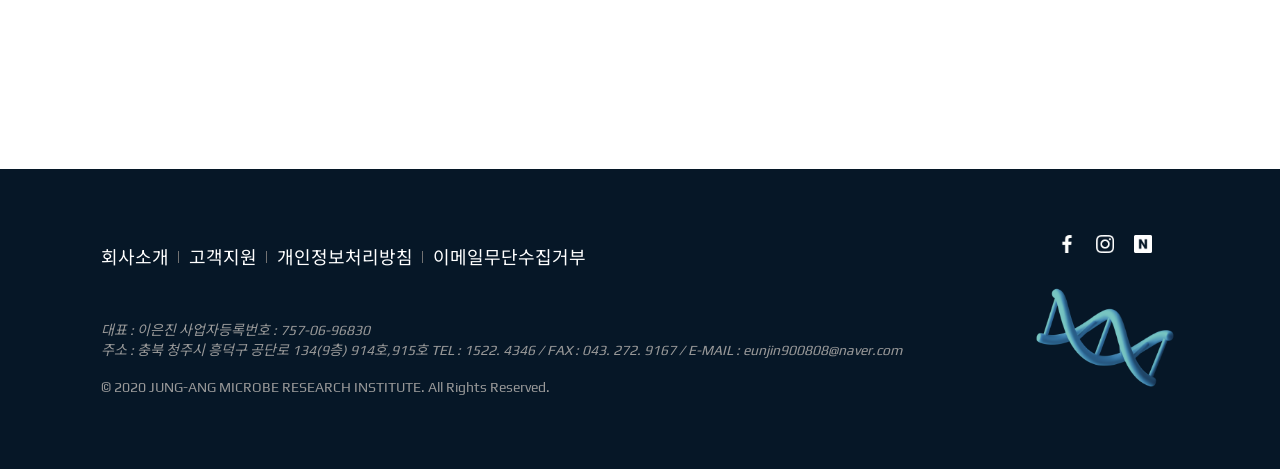
<file: sub5.html>
<!DOCTYPE html>
<html lang="en">
<head>
    <meta charset="UTF-8">
    <meta name="viewport" content="width=device-width, initial-scale=1.0">
    <title>Document</title>
    <link rel="stylesheet" href="css/reset.css">
    <link rel="stylesheet" href="css/sub5.css">
    <link rel="stylesheet" href="css/sub5_media.css">
    <link rel="stylesheet" href="css/aos.css">
    <script src="js/jquery-3.7.1.js"></script>
    <script src="js/sub.js"></script>
    <script src="js/aos.js"></script>
</head>
<body>
    <header id="header">
        <div class="left">
            <div class="left_back">
                <div class="logo"><a href="index.html"></a></div>
                <div class="title_icon"></div>
                <div class="left_back_icon1"></div>
                <div class="left_back_icon2"></div>
                <div class="left_back_icon3"></div>
                <div class="left_back_icon4"></div>
            </div>
        </div>

        <div class="right">
            <div class="slide_img">
                <div class="slide_img_title" data-aos="fade-right">
                    <h1>사업소개</h1>
                    <p>국민의 질높은 건강, 개선된 삶, 가족의 행복을 위해 노력합니다.</p>
                </div>
                <ul class="slide_move">
                    <li class="slide_move_img1"></li>
                    <li class="slide_move_img2"></li>
                    <li class="slide_move_img3"></li>
                </ul>
            </div>

        </div><!-- right -->

        <div class="h_inner">
            <nav class="nav">
                <div class="logo"><a href="index.html"></a></div>
                <ul class="main_menu">
                    <li><a href="#">회사소개</a>
                        <div class="line-container">
                            <div class="line"></div>
                        </div>
                        <ul class="sub">
                            <li><a href="sub1.html">인사말</a></li>
                            <li><a href="sub2.html">회사소개</a></li>
                            <li><a href="sub2.html">회사연혁</a></li>
                            <li><a href="sub1.html">cl소개</a></li>
                            <li><a href="sub1.html">찾아오시는길</a></li>
                        </ul><!-- sub -->
                    </li>
                    <li><a href="#">R&D</a>
                        <div class="line-container">
                            <div class="line"></div>
                        </div>
                        <ul class="sub">
                            <li><a href="sub4.html">연구소소개</a></li>
                            <li><a href="sub3.html">연구분야</a></li>
                            <li><a href="sub4.html">특허 및 상표등록</a></li>
                        </ul><!-- sub -->
                    </li>
                    <li><a href="#">사업소개</a>
                        <div class="line-container">
                            <div class="line"></div>
                        </div>
                        <ul class="sub">
                            <li><a href="sub5.html">의약품사업</a></li>
                            <li><a href="sub5.html">컨슈머사업</a></li>
                        </ul><!-- sub -->
                    </li>
                    <li><a href="#">고객지원</a>
                        <div class="line-container">
                            <div class="line"></div>
                        </div>
                        <ul class="sub">
                            <li><a href="sub6.html">문의게시판</a></li>
                            <li><a href="sub6.html">공지사항</a></li>
                        </ul><!-- sub -->
                    </li>
                    <li class="site_map">
                        <div>
                            <span></span>
                            <span></span>
                            <span></span>
                        </div>
                        <p>SITE MAP</p>
                    </li><!-- site_map -->
                    
                    <li class="lang">
                        <div><a href="#"></a></div>
                        <ul class="lang_sub">
                            <li><a href="#">KR</a></li>
                            <li><a href="#">EN</a></li>
                            <li><a href="#">CH</a></li>
                        </ul>
                    </li>
                </ul><!-- main_menu -->
            </nav><!-- nav -->
            
            
            
        </div><!-- h_inner -->

        <!-- mobile -->
        
            <a href="#" class="m_cursor">
                <div class="m-btn">
                        <span class="m_line"></span>
                        <span class="m_line"></span>
                        <span class="m_line"></span>
                </div><!-- m-btn -->
            </a>


            <div class="m_right">
                <div class="m_right_menu">
                    <a href="#" class="m_cursor">
                        <div class="m-btn">
                                <span class="m_line"></span>
                                <span class="m_line"></span>
                                <span class="m_line"></span>
                        </div><!-- m-btn -->
                    </a>
                    <h2 class="m_logo"><a href="index.html"></a></h2>
                    
                    <ul class="m_util">
                        <li><a href="#"><svg xmlns="http://www.w3.org/2000/svg" viewBox="0 0 448 512"><!--!Font Awesome Free 6.6.0 by @fontawesome - https://fontawesome.com License - https://fontawesome.com/license/free Copyright 2024 Fonticons, Inc.--><path fill="#666666" d="M224 256A128 128 0 1 0 224 0a128 128 0 1 0 0 256zm-45.7 48C79.8 304 0 383.8 0 482.3C0 498.7 13.3 512 29.7 512l388.6 0c16.4 0 29.7-13.3 29.7-29.7C448 383.8 368.2 304 269.7 304l-91.4 0z"/></svg><span>로그인</span></a></li>
                        <li><a href="#"><svg xmlns="http://www.w3.org/2000/svg" viewBox="0 0 576 512"><!--!Font Awesome Free 6.6.0 by @fontawesome - https://fontawesome.com License - https://fontawesome.com/license/free Copyright 2024 Fonticons, Inc.--><path fill="#666666" d="M575.8 255.5c0 18-15 32.1-32 32.1l-32 0 .7 160.2c0 2.7-.2 5.4-.5 8.1l0 16.2c0 22.1-17.9 40-40 40l-16 0c-1.1 0-2.2 0-3.3-.1c-1.4 .1-2.8 .1-4.2 .1L416 512l-24 0c-22.1 0-40-17.9-40-40l0-24 0-64c0-17.7-14.3-32-32-32l-64 0c-17.7 0-32 14.3-32 32l0 64 0 24c0 22.1-17.9 40-40 40l-24 0-31.9 0c-1.5 0-3-.1-4.5-.2c-1.2 .1-2.4 .2-3.6 .2l-16 0c-22.1 0-40-17.9-40-40l0-112c0-.9 0-1.9 .1-2.8l0-69.7-32 0c-18 0-32-14-32-32.1c0-9 3-17 10-24L266.4 8c7-7 15-8 22-8s15 2 21 7L564.8 231.5c8 7 12 15 11 24z"/></svg><span>회원가입</span></a></li>
                    </ul><!-- m_util -->

                    <ul class="m_sub_util">
                        <li><a href="#">아이디 찾기</a></li>
                        <li><a href="#">비밀번호 찾기</a></li>
                        <li><a href="#">회원가입</a></li>
                    </ul>

                    <ul class="m_util_icon">
                        <li><a href="#"><img src="img/naver.png" alt="naver"></a></li>
                        <li><a href="#"><img src="img/kakao.png" alt="kakao"></a></li>
                    </ul>

                    <ul class="m_util_ipin">
                        <li><img src="img/ipin.gif" alt="ipin"></li>
                    </ul>

                    <ul class="m_search">
                        <input class="search_box">
                        <a href="#"><img src="img/search.png" alt="search"></a>
                    </ul>

                    <ul class="m_menu">
                        <li>
                            <a href="#">회사소개
                                <div class="m-sub_btn">
                                    <span class="m_sub_line"></span>
                                    <span class="m_sub_line"></span>
                                </div><!-- m-sub_btn -->
                            </a>
                            <ul class="m_sub">
                                <li><a href="sub1.html">인사말</a></li>
                                <li><a href="sub2.html">회사소개</a></li>
                                <li><a href="sub1.html">회사연혁</a></li>
                                <li><a href="sub2.html">cl소개</a></li>
                                <li><a href="sub1.html">찾아오시는길</a></li>
                            </ul><!-- m_sub -->
                        </li>

                        <li>
                            <a href="#">R&D
                                <div class="m-sub_btn">
                                    <span class="m_sub_line"></span>
                                    <span class="m_sub_line"></span>
                                </div><!-- m-sub_btn -->
                            </a>
                            <ul class="m_sub">
                                <li><a href="sub4.html">연구소소개</a></li>
                                <li><a href="sub3.html">연구분야</a></li>
                                <li><a href="sub4.html">특허 및 상표등록</a></li>
                            </ul><!-- m_sub -->
                        </li>

                        <li>
                            <a href="#">사업소개
                                <div class="m-sub_btn">
                                    <span class="m_sub_line"></span>
                                    <span class="m_sub_line"></span>
                                </div><!-- m-sub_btn -->
                            </a>
                            <ul class="m_sub">
                                <li><a href="sub5.html">의약품사업</a></li>
                                <li><a href="sub5.html">컨슈머사업</a></li>
                            </ul><!-- m_sub -->
                        </li>

                        <li>
                            <a href="#">고객지원
                                <div class="m-sub_btn">
                                    <span class="m_sub_line"></span>
                                    <span class="m_sub_line"></span>
                                </div><!-- m-sub_btn -->
                            </a>
                            <ul class="m_sub">
                                <li><a href="sub6.html">문의게시판</a></li>
                                <li><a href="sub6.html">공지사항</a></li>
                            </ul><!-- m_sub -->
                        </li>

                    </ul><!-- m_menu -->
                </div><!-- m_right_menu -->

                
                <div class="bg-gray"></div>
            </div><!-- m_right -->
    </header>

    <section class="contents">
        <div class="cont_menu">
            <div></div>
            <div></div>
            <div class="on">
                <a href="sub5.html">의약품사업</a>
                <ul class="cont_menu_line">
                    <li class="cont_line"></li>
                </ul>
            </div>
            <div>
                <a href="sub5.html">컨슈머사업</a>
                <ul class="cont_menu_line">
                    <li class="cont_line"></li>
                </ul>
            </div>
            <div></div>
            <div></div>
        </div><!-- cont_menu -->

        <div class="cont1">
            <h1><b>의약품 </b>사업내용</h1>
            <p><span><b>E.J미생물연구소</b></span>는 <b>전문성</b>을 바탕으로 혁신을 추구합니다.</p>

            <div>
                
                <div class="c1_1" data-aos="fade-right">
                    <div>
                    <h2>Medicine <br>Information</h2>
                    <hr><p>의료기간, 의약정보 <br>전달</p>
                    </div>
                </div>
                <div class="c1_2" data-aos="fade-left">
                    <div>
                        <h2>Introduction <br>and sales</h2>
                        <hr><p>의약품 / 건강기능식품 <br>신제품 도입 및 판매</p>
                    </div>
                </div>
                <div class="c1_3" data-aos="fade-right">
                    <div>
                        <h2>Contract Sales <br>Organization</h2>
                        <hr><p>마케팅<br>
                            Contract Sales <br>
                            Organization</p>
                    </div>
                </div>
                <div class="c1_4" data-aos="fade-left">
                    <div>                
                        <h2>Raw <br>material</h2>
                        <hr><p>의약품원료</p>
                    </div>
                </div>
            </div><!-- cont1 -->

            </div>
        <div class="cont2">
            

        </div><!-- cont2 -->



    </section><!-- contents -->

    <footer class="footer">
        <div class="foot_inner">
            <div class="f_left">
                <ul class="f_gnb">
                    <li><a href="sub2.html">회사소개</a></li>
                    <li><a href="sub6.html">고객지원</a></li>
                    <li><a href="#">개인정보처리방침</a></li>
                    <li><a href="#">이메일무단수집거부</a></li>
                </ul><!-- f_gnb -->

                <div class="address">
                    <address>
                        대표 : 이은진 사업자등록번호 : 757-06-96830 <br>
                        주소 : 충북 청주시 흥덕구 공단로 134(9층) 914호,915호 TEL : 1522. 4346 / FAX : 043. 272. 9167 / E-MAIL : eunjin900808@naver.com
                    </address>
                    <p>
                        © 2020 JUNG-ANG MICROBE RESEARCH INSTITUTE. All Rights Reserved.
                    </p>
                </div><!-- address -->
            </div><!-- f_left -->
            <div class="f-right">
                <ul class="sns">
                    <li><a href="#"></a></li>
                    <li><a href="#"></a></li>
                    <li><a href="#"></a></li>
                </ul><!-- sns -->
                <div class="f_logo">
                    <a href="index.html"></a>
                </div><!-- f_logo -->
            </div><!-- f-right -->

        </div><!-- foot_inner -->
    </footer><!-- footer -->
</body>
</html>
</file>
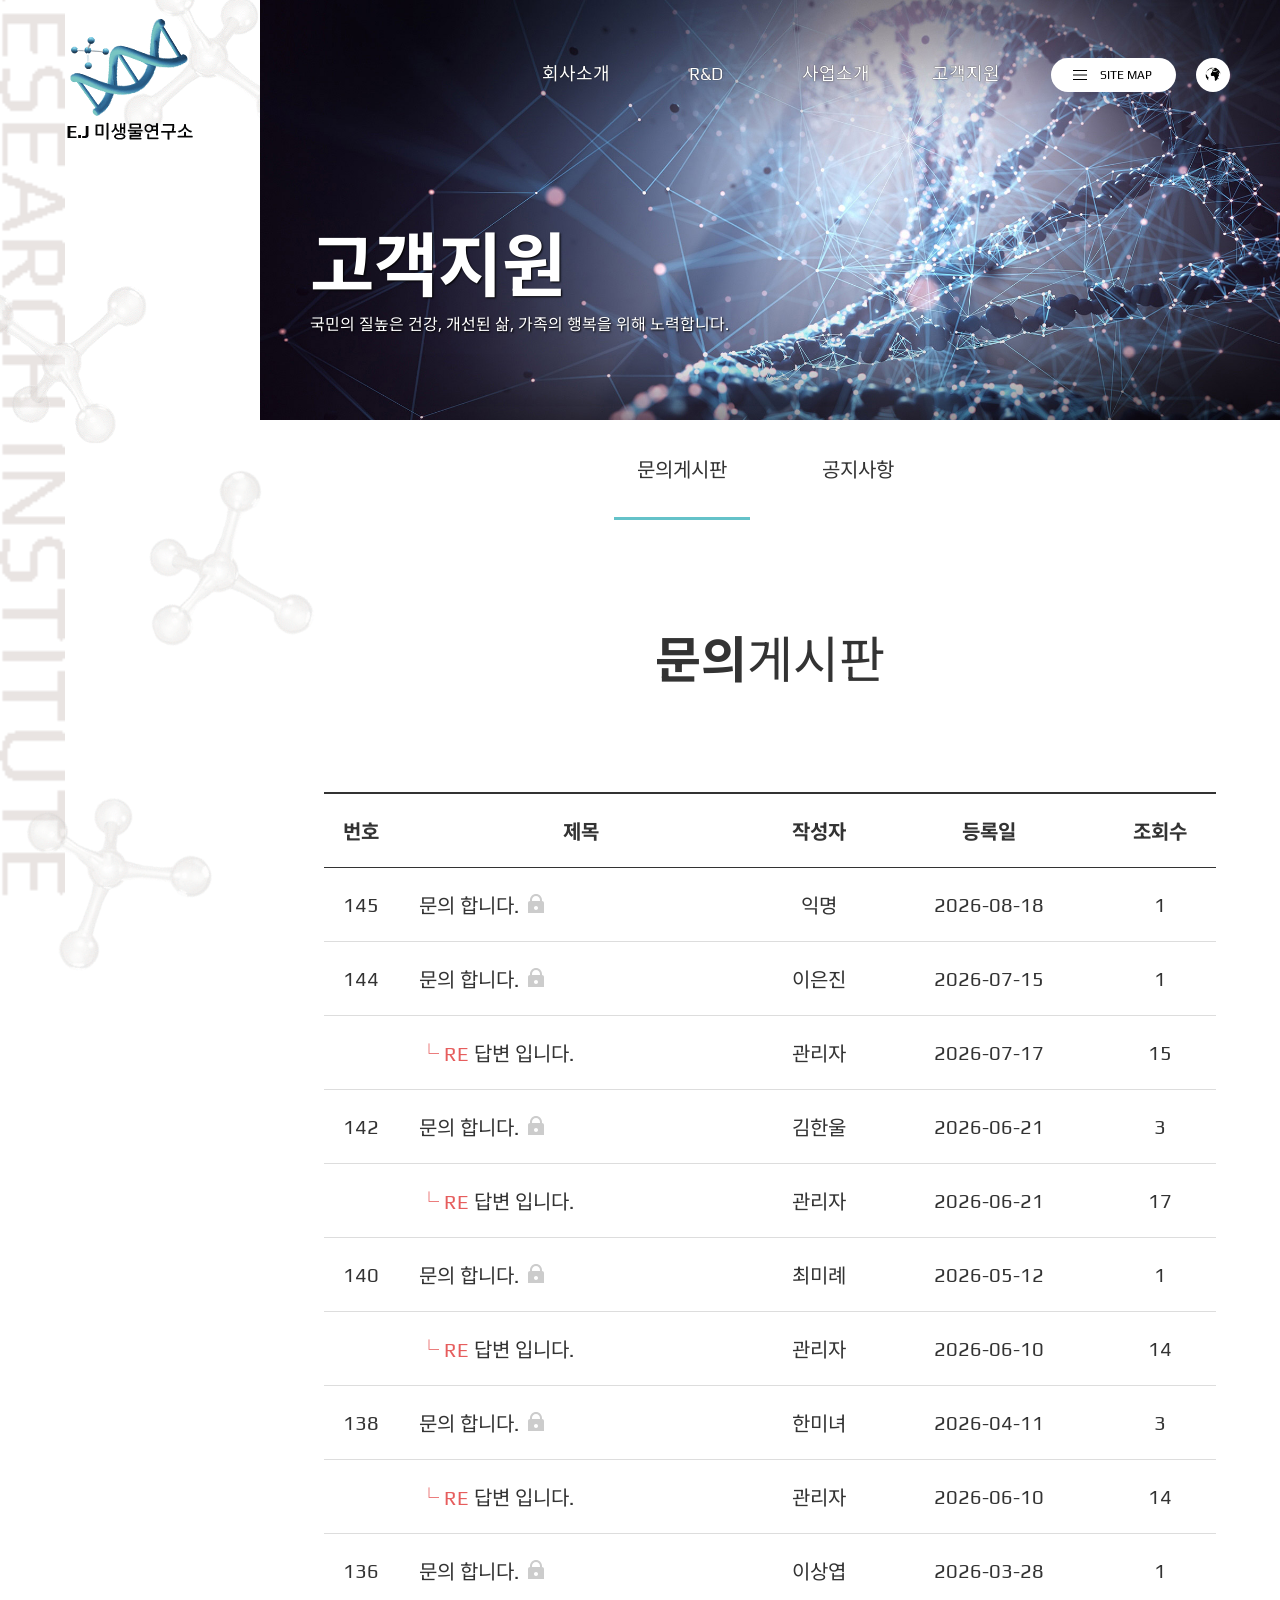
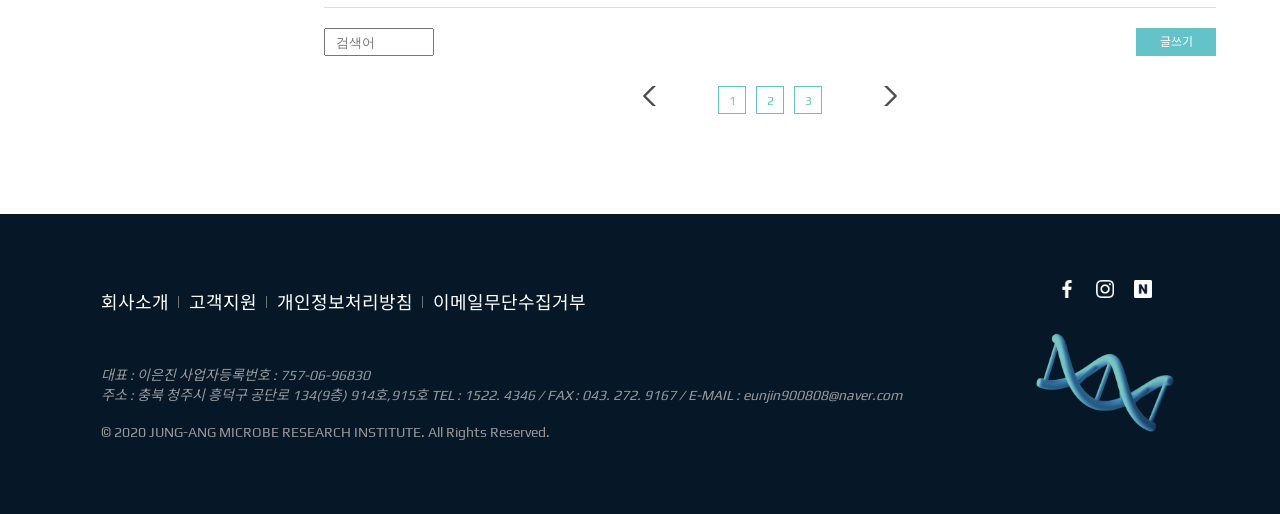
<file: sub6.html>
<!DOCTYPE html>
<html lang="en">
<head>
    <meta charset="UTF-8">
    <meta name="viewport" content="width=device-width, initial-scale=1.0">
    <title>Document</title>
    <link rel="stylesheet" href="css/reset.css">
    <link rel="stylesheet" href="css/sub6.css">
    <link rel="stylesheet" href="css/sub6_media.css">
    <link rel="stylesheet" href="css/aos.css">
    <script src="js/jquery-3.7.1.js"></script>
    <script src="js/sub.js"></script>
    <script src="js/aos.js"></script>
</head>
<body>
    <header id="header">
        <div class="left">
            <div class="left_back">
                <div class="logo"><a href="index.html"></a></div>
                <div class="title_icon"></div>
                <div class="left_back_icon1"></div>
                <div class="left_back_icon2"></div>
                <div class="left_back_icon3"></div>
                <div class="left_back_icon4"></div>
            </div>
        </div>

        <div class="right">
            <div class="slide_img">
                <div class="slide_img_title" data-aos="fade-right">
                    <h1>고객지원</h1>
                    <p>국민의 질높은 건강, 개선된 삶, 가족의 행복을 위해 노력합니다.</p>
                </div>
                <ul class="slide_move">
                    <li class="slide_move_img1"></li>
                    <li class="slide_move_img2"></li>
                    <li class="slide_move_img3"></li>
                </ul>
            </div>

        </div><!-- right -->

        <div class="h_inner">
            <nav class="nav">
                <div class="logo"><a href="index.html"></a></div>
                <ul class="main_menu">
                    <li><a href="#">회사소개</a>
                        <div class="line-container">
                            <div class="line"></div>
                        </div>
                        <ul class="sub">
                            <li><a href="sub1.html">인사말</a></li>
                            <li><a href="sub2.html">회사소개</a></li>
                            <li><a href="sub2.html">회사연혁</a></li>
                            <li><a href="sub1.html">cl소개</a></li>
                            <li><a href="sub1.html">찾아오시는길</a></li>
                        </ul><!-- sub -->
                    </li>
                    <li><a href="#">R&D</a>
                        <div class="line-container">
                            <div class="line"></div>
                        </div>
                        <ul class="sub">
                            <li><a href="sub4.html">연구소소개</a></li>
                            <li><a href="sub3.html">연구분야</a></li>
                            <li><a href="sub4.html">특허 및 상표등록</a></li>
                        </ul><!-- sub -->
                    </li>
                    <li><a href="#">사업소개</a>
                        <div class="line-container">
                            <div class="line"></div>
                        </div>
                        <ul class="sub">
                            <li><a href="sub5.html">의약품사업</a></li>
                            <li><a href="sub5.html">컨슈머사업</a></li>
                        </ul><!-- sub -->
                    </li>
                    <li><a href="#">고객지원</a>
                        <div class="line-container">
                            <div class="line"></div>
                        </div>
                        <ul class="sub">
                            <li><a href="sub6.html">문의게시판</a></li>
                            <li><a href="sub6.html">공지사항</a></li>
                        </ul><!-- sub -->
                    </li>
                    <li class="site_map">
                        <div>
                            <span></span>
                            <span></span>
                            <span></span>
                        </div>
                        <p>SITE MAP</p>
                    </li><!-- site_map -->
                    
                    <li class="lang">
                        <div><a href="#"></a></div>
                        <ul class="lang_sub">
                            <li><a href="#">KR</a></li>
                            <li><a href="#">EN</a></li>
                            <li><a href="#">CH</a></li>
                        </ul>
                    </li>
                </ul><!-- main_menu -->
            </nav><!-- nav -->
            
            
            
        </div><!-- h_inner -->

        <!-- mobile -->
        
            <a href="#" class="m_cursor">
                <div class="m-btn">
                        <span class="m_line"></span>
                        <span class="m_line"></span>
                        <span class="m_line"></span>
                </div><!-- m-btn -->
            </a>


            <div class="m_right">
                <div class="m_right_menu">
                    <a href="#" class="m_cursor">
                        <div class="m-btn">
                                <span class="m_line"></span>
                                <span class="m_line"></span>
                                <span class="m_line"></span>
                        </div><!-- m-btn -->
                    </a>
                    <h2 class="m_logo"><a href="index.html"></a></h2>
                    
                    <ul class="m_util">
                        <li><a href="#"><svg xmlns="http://www.w3.org/2000/svg" viewBox="0 0 448 512"><!--!Font Awesome Free 6.6.0 by @fontawesome - https://fontawesome.com License - https://fontawesome.com/license/free Copyright 2024 Fonticons, Inc.--><path fill="#666666" d="M224 256A128 128 0 1 0 224 0a128 128 0 1 0 0 256zm-45.7 48C79.8 304 0 383.8 0 482.3C0 498.7 13.3 512 29.7 512l388.6 0c16.4 0 29.7-13.3 29.7-29.7C448 383.8 368.2 304 269.7 304l-91.4 0z"/></svg><span>로그인</span></a></li>
                        <li><a href="#"><svg xmlns="http://www.w3.org/2000/svg" viewBox="0 0 576 512"><!--!Font Awesome Free 6.6.0 by @fontawesome - https://fontawesome.com License - https://fontawesome.com/license/free Copyright 2024 Fonticons, Inc.--><path fill="#666666" d="M575.8 255.5c0 18-15 32.1-32 32.1l-32 0 .7 160.2c0 2.7-.2 5.4-.5 8.1l0 16.2c0 22.1-17.9 40-40 40l-16 0c-1.1 0-2.2 0-3.3-.1c-1.4 .1-2.8 .1-4.2 .1L416 512l-24 0c-22.1 0-40-17.9-40-40l0-24 0-64c0-17.7-14.3-32-32-32l-64 0c-17.7 0-32 14.3-32 32l0 64 0 24c0 22.1-17.9 40-40 40l-24 0-31.9 0c-1.5 0-3-.1-4.5-.2c-1.2 .1-2.4 .2-3.6 .2l-16 0c-22.1 0-40-17.9-40-40l0-112c0-.9 0-1.9 .1-2.8l0-69.7-32 0c-18 0-32-14-32-32.1c0-9 3-17 10-24L266.4 8c7-7 15-8 22-8s15 2 21 7L564.8 231.5c8 7 12 15 11 24z"/></svg><span>회원가입</span></a></li>
                    </ul><!-- m_util -->

                    <ul class="m_sub_util">
                        <li><a href="#">아이디 찾기</a></li>
                        <li><a href="#">비밀번호 찾기</a></li>
                        <li><a href="#">회원가입</a></li>
                    </ul>

                    <ul class="m_util_icon">
                        <li><a href="#"><img src="img/naver.png" alt="naver"></a></li>
                        <li><a href="#"><img src="img/kakao.png" alt="kakao"></a></li>
                    </ul>

                    <ul class="m_util_ipin">
                        <li><img src="img/ipin.gif" alt="ipin"></li>
                    </ul>

                    <ul class="m_search">
                        <input class="search_box">
                        <a href="#"><img src="img/search.png" alt="search"></a>
                    </ul>

                    <ul class="m_menu">
                        <li>
                            <a href="#">회사소개
                                <div class="m-sub_btn">
                                    <span class="m_sub_line"></span>
                                    <span class="m_sub_line"></span>
                                </div><!-- m-sub_btn -->
                            </a>
                            <ul class="m_sub">
                                <li><a href="sub1.html">인사말</a></li>
                                <li><a href="sub2.html">회사소개</a></li>
                                <li><a href="sub1.html">회사연혁</a></li>
                                <li><a href="sub2.html">cl소개</a></li>
                                <li><a href="sub1.html">찾아오시는길</a></li>
                            </ul><!-- m_sub -->
                        </li>

                        <li>
                            <a href="#">R&D
                                <div class="m-sub_btn">
                                    <span class="m_sub_line"></span>
                                    <span class="m_sub_line"></span>
                                </div><!-- m-sub_btn -->
                            </a>
                            <ul class="m_sub">
                                <li><a href="sub4.html">연구소소개</a></li>
                                <li><a href="sub3.html">연구분야</a></li>
                                <li><a href="sub4.html">특허 및 상표등록</a></li>
                            </ul><!-- m_sub -->
                        </li>

                        <li>
                            <a href="#">사업소개
                                <div class="m-sub_btn">
                                    <span class="m_sub_line"></span>
                                    <span class="m_sub_line"></span>
                                </div><!-- m-sub_btn -->
                            </a>
                            <ul class="m_sub">
                                <li><a href="sub5.html">의약품사업</a></li>
                                <li><a href="sub5.html">컨슈머사업</a></li>
                            </ul><!-- m_sub -->
                        </li>

                        <li>
                            <a href="#">고객지원
                                <div class="m-sub_btn">
                                    <span class="m_sub_line"></span>
                                    <span class="m_sub_line"></span>
                                </div><!-- m-sub_btn -->
                            </a>
                            <ul class="m_sub">
                                <li><a href="sub6.html">문의게시판</a></li>
                                <li><a href="sub6.html">공지사항</a></li>
                            </ul><!-- m_sub -->
                        </li>

                    </ul><!-- m_menu -->
                </div><!-- m_right_menu -->

                
                <div class="bg-gray"></div>
            </div><!-- m_right -->
    </header>

    <section class="contents">
        <div class="cont_menu">
            <div></div>
            <div></div>
            <div class="on">
                <a href="sub6.html">문의게시판</a>
                <ul class="cont_menu_line">
                    <li class="cont_line"></li>
                </ul>
            </div>
            <div>
                <a href="sub6.html">공지사항</a>
                <ul class="cont_menu_line">
                    <li class="cont_line"></li>
                </ul>
            </div>
            <div></div>
            <div></div>
        </div><!-- cont_menu -->

        <div class="cont1">
            <h1><b>문의</b>게시판</h1>
            <div class="cont1_row_1">
            <table class="board_table">
                <thead>
                    <tr>
                        <th>번호</th>
                        <th>제목</th>
                        <th>작성자</th>
                        <th>등록일</th>
                        <th>조회수</th>
                    </tr>
                </thead>

                <tbody>
                    <tr>
                        <td>145</td>
                        <td>
                            <a href="#">문의 합니다.</a>
                            <svg xmlns="http://www.w3.org/2000/svg"><path d="M 12 1 C 8.6761905 1 6 3.6761905 6 7 L 6 8 C 4.9 8 4 8.9 4 10 L 4 20 C 4 21.1 4.9 22 6 22 L 18 22 C 19.1 22 20 21.1 20 20 L 20 10 C 20 8.9 19.1 8 18 8 L 18 7 C 18 3.6761905 15.32381 1 12 1 z M 12 3 C 14.27619 3 16 4.7238095 16 7 L 16 8 L 8 8 L 8 7 C 8 4.7238095 9.7238095 3 12 3 z M 12 13 C 13.1 13 14 13.9 14 15 C 14 16.1 13.1 17 12 17 C 10.9 17 10 16.1 10 15 C 10 13.9 10.9 13 12 13 z"></path></svg>
                        </td>
                        <td>익명</td>
                        <td>2026-08-18</td>
                        <td>1</td>
                    </tr>
                    <tr>
                        <td>144</td>
                        <td>
                            <a href="#">문의 합니다.</a>
                            <svg xmlns="http://www.w3.org/2000/svg"><path d="M 12 1 C 8.6761905 1 6 3.6761905 6 7 L 6 8 C 4.9 8 4 8.9 4 10 L 4 20 C 4 21.1 4.9 22 6 22 L 18 22 C 19.1 22 20 21.1 20 20 L 20 10 C 20 8.9 19.1 8 18 8 L 18 7 C 18 3.6761905 15.32381 1 12 1 z M 12 3 C 14.27619 3 16 4.7238095 16 7 L 16 8 L 8 8 L 8 7 C 8 4.7238095 9.7238095 3 12 3 z M 12 13 C 13.1 13 14 13.9 14 15 C 14 16.1 13.1 17 12 17 C 10.9 17 10 16.1 10 15 C 10 13.9 10.9 13 12 13 z"></path></svg>
                        </td>
                        <td>이은진</td>
                        <td>2026-07-15</td>
                        <td>1</td>
                    </tr>
                    <tr>
                        <td></td>
                        <td><span>└ RE </span><a href="#">답변 입니다.</a></td>
                        <td>관리자</td>
                        <td>2026-07-17</td>
                        <td>15</td>
                    </tr>
                    <tr>
                        <td>142</td>
                        <td>
                            <a href="#">문의 합니다.</a>
                            <svg xmlns="http://www.w3.org/2000/svg"><path d="M 12 1 C 8.6761905 1 6 3.6761905 6 7 L 6 8 C 4.9 8 4 8.9 4 10 L 4 20 C 4 21.1 4.9 22 6 22 L 18 22 C 19.1 22 20 21.1 20 20 L 20 10 C 20 8.9 19.1 8 18 8 L 18 7 C 18 3.6761905 15.32381 1 12 1 z M 12 3 C 14.27619 3 16 4.7238095 16 7 L 16 8 L 8 8 L 8 7 C 8 4.7238095 9.7238095 3 12 3 z M 12 13 C 13.1 13 14 13.9 14 15 C 14 16.1 13.1 17 12 17 C 10.9 17 10 16.1 10 15 C 10 13.9 10.9 13 12 13 z"></path></svg>
                        </td>
                        <td>김한울</td>
                        <td>2026-06-21</td>
                        <td>3</td>
                    </tr>
                    <tr>
                        <td></td>
                        <td><span>└ RE </span><a href="#">답변 입니다.</a></td>
                        <td>관리자</td>
                        <td>2026-06-21</td>
                        <td>17</td>
                    </tr>
                    <tr>
                        <td>140</td>
                        <td>
                            <a href="#">문의 합니다.</a>
                            <svg xmlns="http://www.w3.org/2000/svg"><path d="M 12 1 C 8.6761905 1 6 3.6761905 6 7 L 6 8 C 4.9 8 4 8.9 4 10 L 4 20 C 4 21.1 4.9 22 6 22 L 18 22 C 19.1 22 20 21.1 20 20 L 20 10 C 20 8.9 19.1 8 18 8 L 18 7 C 18 3.6761905 15.32381 1 12 1 z M 12 3 C 14.27619 3 16 4.7238095 16 7 L 16 8 L 8 8 L 8 7 C 8 4.7238095 9.7238095 3 12 3 z M 12 13 C 13.1 13 14 13.9 14 15 C 14 16.1 13.1 17 12 17 C 10.9 17 10 16.1 10 15 C 10 13.9 10.9 13 12 13 z"></path></svg>
                        </td>
                        <td>최미례</td>
                        <td>2026-05-12</td>
                        <td>1</td>
                    </tr>
                    <tr>
                        <td></td>
                        <td><span>└ RE </span><a href="#">답변 입니다.</a></td>
                        <td>관리자</td>
                        <td>2026-06-10</td>
                        <td>14</td>
                    </tr>
                    <tr>
                        <td>138</td>
                        <td>
                            <a href="#">문의 합니다.</a>
                            <svg xmlns="http://www.w3.org/2000/svg"><path d="M 12 1 C 8.6761905 1 6 3.6761905 6 7 L 6 8 C 4.9 8 4 8.9 4 10 L 4 20 C 4 21.1 4.9 22 6 22 L 18 22 C 19.1 22 20 21.1 20 20 L 20 10 C 20 8.9 19.1 8 18 8 L 18 7 C 18 3.6761905 15.32381 1 12 1 z M 12 3 C 14.27619 3 16 4.7238095 16 7 L 16 8 L 8 8 L 8 7 C 8 4.7238095 9.7238095 3 12 3 z M 12 13 C 13.1 13 14 13.9 14 15 C 14 16.1 13.1 17 12 17 C 10.9 17 10 16.1 10 15 C 10 13.9 10.9 13 12 13 z"></path></svg>
                        </td>
                        <td>한미녀</td>
                        <td>2026-04-11</td>
                        <td>3</td>
                    </tr>
                    <tr>
                        <td></td>
                        <td><span>└ RE </span><a href="#">답변 입니다.</a></td>
                        <td>관리자</td>
                        <td>2026-06-10</td>
                        <td>14</td>
                    </tr>
                    <tr>
                        <td>136</td>
                        <td>
                            <a href="#">문의 합니다.</a>
                            <svg xmlns="http://www.w3.org/2000/svg"><path d="M 12 1 C 8.6761905 1 6 3.6761905 6 7 L 6 8 C 4.9 8 4 8.9 4 10 L 4 20 C 4 21.1 4.9 22 6 22 L 18 22 C 19.1 22 20 21.1 20 20 L 20 10 C 20 8.9 19.1 8 18 8 L 18 7 C 18 3.6761905 15.32381 1 12 1 z M 12 3 C 14.27619 3 16 4.7238095 16 7 L 16 8 L 8 8 L 8 7 C 8 4.7238095 9.7238095 3 12 3 z M 12 13 C 13.1 13 14 13.9 14 15 C 14 16.1 13.1 17 12 17 C 10.9 17 10 16.1 10 15 C 10 13.9 10.9 13 12 13 z"></path></svg>
                        </td>
                        <td>이상엽</td>
                        <td>2026-03-28</td>
                        <td>1</td>
                    </tr>
                </tbody>
            </table><!-- board_table -->

            </div><!-- cont1_row_1 -->

            <div class="cont1_row_2">
                <div class="search_box">
                    <form action="#">
                        <input type="search" name="" id="search_window" placeholder="검색어">
                        <div class="search_select_box">
                            <span>검색 대상</span>
                            <ul class="search_select_list">
                                <li>제목</li>
                                <li>내용</li>
                                <li>제목+내용</li>
                                <li>댓글</li>
                                <li>이름</li>
                                <li>닉네임</li>
                                <li>아이디</li>
                                <li>태그</li>
                            </ul><!-- search_select_list -->
                        </div><!-- search_select_box -->
                    </form>
                </div><!-- search_box -->

                <div class="write_box">
                    <a href="#none">글쓰기</a>
                </div><!-- write_box -->
            </div><!-- cont1_row_2 -->

            <div class="cont1_row_3">
                <span class="list_prev_btn">이전버튼</span>
                <a href="#">1</a>
                <a href="#">2</a>
                <a href="#">3</a>
                <span class="list_next_btn">다음버튼</span>
            </div><!-- cont1_row_3 -->

        </div><!-- cont1 -->
    </section><!-- contents -->

    <footer class="footer">
        <div class="foot_inner">
            <div class="f_left">
                <ul class="f_gnb">
                    <li><a href="sub2.html">회사소개</a></li>
                    <li><a href="sub6.html">고객지원</a></li>
                    <li><a href="#">개인정보처리방침</a></li>
                    <li><a href="#">이메일무단수집거부</a></li>
                </ul><!-- f_gnb -->

                <div class="address">
                    <address>
                        대표 : 이은진 사업자등록번호 : 757-06-96830 <br>
                        주소 : 충북 청주시 흥덕구 공단로 134(9층) 914호,915호 TEL : 1522. 4346 / FAX : 043. 272. 9167 / E-MAIL : eunjin900808@naver.com
                    </address>
                    <p>
                        © 2020 JUNG-ANG MICROBE RESEARCH INSTITUTE. All Rights Reserved.
                    </p>
                </div><!-- address -->
            </div><!-- f_left -->
            <div class="f-right">
                <ul class="sns">
                    <li><a href="#"></a></li>
                    <li><a href="#"></a></li>
                    <li><a href="#"></a></li>
                </ul><!-- sns -->
                <div class="f_logo">
                    <a href="index.html"></a>
                </div><!-- f_logo -->
            </div><!-- f-right -->

        </div><!-- foot_inner -->
    </footer><!-- footer -->
</body>
</html>
</file>
<file: css/main.css>
@charset "utf-8";

@import url('https://fonts.googleapis.com/css2?family=Noto+Sans+KR:wght@100..900&family=Play:wght@400;700&display=swap');

body{
    font-family:  "Play","Noto Sans KR", sans-serif;
    overflow-x: hidden;
    font-size: 10px;
    color: #333;
}

svg{width: 20px; height: 20px;}

#wrap{}

header{
    display: flex;
    justify-content: space-between;
    max-width: 1920px;
    margin: 0 auto;
    position: relative;
}

#header .left{
    height: 1000px;
    width: 260px;
    /* border: 1px solid red; */
    position: relative;
    left: 0;
    top: 0;
}

.left .logo{}

.left .logo a{
    display: block;
    height: 150px;
    width: 260px;
    background: white url(../img/icon_card_1_14.gif)no-repeat center center;
    background-size: contain;
}

.left .left_back{
    text-align: center;
    /* border: 1px solid blue; */
    height: 850px;
    overflow: hidden;
    position: relative;
}

.left .left_back div:nth-child(1){
    background: url(../img/pos.gif)no-repeat left;
    background-size: cover;
    width: 26%;
    height: 124%;
    left: 0;
    bottom: 0;
    opacity: 0.1;
    /* z-index: -1; */
}

.left .left_back div:nth-child(2){
    background: url(../img/po1.png.gif) no-repeat center center;
    background-size: cover;
    width: 180px;
    height: 180px;
    position: absolute;
    top: -70px;
    left: 120px;
    transform: rotate(90deg);
    opacity: 40%;
    z-index: -1;
    animation: icon_move1 7s infinite ease-in-out alternate;
}

.left .left_back div:nth-child(3){
    background: url(../img/po1.png.gif) no-repeat center center;
    background-size: cover;
    width: 180px;
    height: 180px;
    position: absolute;
    top: 180px;
    left: -30px;
    transform: rotate(-90deg);
    opacity: 40%;
    /* z-index: 50; */
    animation: icon_move2 7s infinite ease-in-out alternate;
}

.left .left_back div:nth-child(4){
    background: url(../img/po1.png.gif) no-repeat center center;
    background-size: cover;
    width: 180px;
    height: 180px;
    position: absolute;
    top: 430px;
    right: -50px;
    transform: rotate(-20deg);
    opacity: 40%;
    /* z-index: 50; */
    animation: icon_move2 7s infinite ease-in-out alternate;
}

.left .left_back div:nth-child(5){
    background: url(../img/po1.png.gif) no-repeat center center;
    background-size: cover;
    width: 180px;
    height: 180px;
    position: absolute;
    bottom: -50px;
    left: 20px;
    transform: rotate(60deg);
    opacity: 40%;
    /* z-index: 50; */
    animation: icon_move1 7s infinite ease-in-out alternate;
}

@keyframes icon_move1{
    0%,100%{transform: translateY(0%) rotate(0deg);}
    50%{transform: translateX(5%) translateY(5%) rotate(15deg);}
}

@keyframes icon_move2{
    0%,100%{transform: translateY(0%) rotate(0deg);}
    50%{transform: translateX(-5%) translateY(-5%) rotate(-15deg);}
}

.left .img_button{
    position: relative;
    left: 230px;
    bottom: 350px;
    /* border: 1px solid blueviolet; */
    /* width: calc(180px * 3 + 42px); */
    width: 300px;
    height: 300px;
    /* border-radius: 50%; */
    float: left;
    z-index: 500;
    /* border: 1px solid red; */
}

.left > ul > li{
    width: 150px;
    height: 150px;
    border-radius: 50%;
    /* border: 1px solid white; */
    /* width: calc(100% / 3); */
    float: left;
    margin-right: 20px;
    box-shadow: 0 0 10px rgb(146, 146, 146);
    overflow: hidden;
}

.left > ul > li:nth-child(1){
    position: absolute;
    left: 80px;
    top: 0px;
}
.left > ul > li:nth-child(2){
    position: absolute;
    left: -25px;
    bottom: 10px;
}
.left > ul > li:nth-child(3){
    position: absolute;
    right: -25px;
    bottom: -10px;
}

.left > ul > li > a.img_button1{
    display: block;
    width: 100%;
    height: 100%;
    background: url(../img/main22.jpg)no-repeat center center;
    background-size: cover;
    filter: grayscale(100%);
    transition: all 0.3s;
    bottom: 10px;
}
.left > ul > li > a.img_button2{
    display: block;
    width: 100%;
    height: 100%;
    background: url(../img/main1.jpg)no-repeat center center;
    background-size: cover;
    filter: grayscale(100%);
    transition: all 0.3s;


}
.left > ul > li > a.img_button3{
    display: block;
    height: 100%;
    width: 100%;
    background: url(../img/mian33.jpg)no-repeat center center;
    background-size: cover;
    filter: grayscale(100%);
    transition: all 0.3s;

}

#bx-pager a.active {
    filter: none;
    scale: 1.2;
}


#header .right{
    width: 100%;
    height: 1000px;
    position: relative;
    z-index: 100;
    overflow: hidden;
}



.slide_img{
    width: 100%;
    height: 1000px;
    z-index: 100;
}

@keyframes move {
    0%{transform: scale(1);}
    100%{transform: scale(1.2);}
}

.slide_move{}

.bxslider-box li{
    width: 100%;
    height: 1000px;
    position: relative;
    /* border: 1px solid green; */
    overflow: hidden;
}

.bxslider-box li > div {
    width: 100%;
    height: 100%;
    position: absolute;
}

.bxslider-box .slide_move_img1{
    background: url(../img/main22.jpg) no-repeat center center;
    background-size: cover;
    animation: move 7s infinite;
}
.bxslider-box .slide_move_img2{
    background: url(../img/main1.jpg) no-repeat center center;
    background-size: cover;
    animation: move 7s infinite;
}
.bxslider-box .slide_move_img3{
    background: url(../img/mian33.jpg) no-repeat center center;
    background-size: cover;
    animation: move 7s infinite;
}

.slide_img .bx-wrapper {
    box-shadow: none;
    border: 0;
}

.bxslider-box {
    width: 100%;
    height: 100%;
}




.slide_img_title{
    position: absolute;
    top: 50%;
    transform: translateY(-50%);
    right: 10%;
    color: white;
    text-shadow: 1px 1px 2px black;
    white-space: nowrap;
    z-index: 500;
    text-align: right;
}

.slide_img_title > h1{
    font-size: clamp(70px, 6vw, 95px);
}

.slide_img_title > p{
    font-size: clamp(10px, 1.5vw, 20px);
}


.right .button{
    width: 200px;
    height: 100px;
    display: flex;
    align-items: center;
    justify-content: space-around;
    position: absolute;
    bottom: 50px;
    right: 50px;
    z-index: 500;
    filter: invert(100%);
}


/* h_inner 영역 */

.h_inner{
    position: absolute;
    top: 0;
    right: 0;
    height: 150px;
    max-width: 1620px;
    z-index: 500;
    padding-right: 50px;
}

nav{
    display: flex;
    justify-content: end;
}

.nav .logo{
    display: none;
    width: 260px;
    height: 150px;
}

.nav .logo a{
    background: url(../img/iconlogo.png)no-repeat center center;
    display: block;
    background-size: contain;
    width: 100%;
    height: 100%;
}

.main_menu{
    height: 150px;
    display: flex;
    justify-content: right;
    align-items: center;
    /* border: 1px solid red; */
}

.main_menu > li{position: relative;}

.main_menu > li > a{
    display: block;
    color: white;
    font-size: 1.8em;
    /* border: 1px solid red; */
    margin: 30px;
    width: 70px;
    height: 40px;
    line-height: 40px;
    border-bottom: 3px solid rgb(151, 199, 151, 0);
    text-align: center;
    /* position: relative; */
    text-shadow: 0px 0px 1px black;
}

.line-container {
    position: relative;
    left: 30px;
    top: -32px;
    width: 70px;
    height: 3px;
    overflow: hidden;
}

.line {
    position: absolute;
    height: 70px;
    width: 0;
    background-color: rgb(100, 194, 201);
    left: 50%;
    transform: translateX(-50%);
    animation: expandSides 0.5s forwards;
    display: none;
}

@keyframes expandSides {
    0% {
        width: 0;
    }
    100% {
        width: 100%;
    }
}

.sub{
    position: absolute;
    top: 80px;
    left: 50%;
    transform: translateX(-50%);
    width: 160px;
    /* height: auto; */
    font-size: 16px;
    color: white;
    /* border: 1px solid red; */
    display: none;
    padding: 20px;
    background-color:  rgb(100, 194, 201);

}

.sub li{
    margin-bottom: 10px;
    /* border: 1px solid tan; */
}

.sub li:last-child{margin-bottom: 0 !important}
.sub li > a{
    display: block;
    color:  rgb(181, 244, 248);
    /* opacity: 0; */
    /* border: 1px solid rgb(68, 0, 255); */
    /* height: auto; */
    text-align: center;

}

.sub li:hover a{
    color: white;
}

.site_map{
    margin: 0 0px 0 20px;
    min-width: 125px;
    height: 34px;
    line-height: 34px;
    background-color: white;
    border-radius: 20px;
    display: flex;
    justify-content: center;
    align-items: center;
    cursor: pointer;
    white-space: nowrap;

}

.site_map div{
    width: 30px;
    height: 34px;
    /* border: 1px solid black; */
    position: relative;
    top: 50%;
    transform: translateY(-50%);
    margin-right: 5px;
    margin-left: -10px;
}
.site_map div span:nth-child(1){
    display: block;
    width: 14px;
    height: 1px;
    background-color: black;
    position: absolute;
    top: 12px;
    left: 50%;
    transform: translateX(-50%);
}
.site_map div span:nth-child(2){
    display: block;
    width: 14px;
    height: 1px;
    background-color: black;
    position: absolute;
    top: 50%;
    left: 50%;
    transform: translate(-50%,-50%);
}
.site_map div span:nth-child(3){
    display: block;
    width: 14px;
    height: 1px;
    background-color: black;
    position: absolute;
    bottom: 12px;
    left: 50%;
    transform: translateX(-50%);
}


.site_map p{
    font-size: 12px;
    color: black;
    /* text-align: center; */
    /* border: 1px solid gold; */
}



.lang{
    min-width: 34px;
    height: 34px;
    border-radius: 50px;
    background-color: rgb(255, 255, 255);
    margin-left: 20px;
    font-size: 12px;
    font-weight: bold;
}
.lang div a{
    width: 50%;
    height: 50%;
    background:url("../img/icon_lang.gif") no-repeat center center;
    background-size: cover;
    position: absolute;
    top: 50%;
    left: 50%;
    transform: translate(-50%, -50%);
    /* border: 1px solid rebeccapurple; */
    z-index: 100;
}

.lang ul{
    width: 34px;
    height: 90px;
    background-color: rgb(255, 255, 255);
    border-radius: 0 0 30px 30px;
    position: absolute;
    top: 50%;
    display: none;
}

.lang ul li{
    text-align: center;
    margin: 5px;
    /* border: 1px solid red; */
}

.lang ul li:nth-child(1){
    margin-top: 20px;
}




/* 모바일 삼선버튼 */

.m_cursor{
    display: none;
    position: absolute;
    top: 65px;
    right: 50px;
    z-index: 1000;
    width: 26px;
}
.m-btn{
    width: 26px;
    height: 20px;
    display: flex;
    justify-content: space-between;
    align-items: center;
    flex-direction: column;
    /* border: 1px solid red; */
    transition: all 0.2s;
}

.m-btn span.m_line{
    display: block;
    width: 26px;
    height: 2px;
    /* margin: 5px auto; */
    background-color: rgb(255, 255, 255);
    transition: all 0.3s;
}

.m_cursor.act{
    top: 30px;
    right: 20px;
}

.m-btn.act{
    animation: smallbig 0.6s forwards;
    width: 28px;
    height: 28px;
}

.m-btn.act span:nth-child(1){
    transform: translateY(13px) rotate(45deg);
    transition-delay: 0.2s;
    width: 26px;
    background-color:  #333;
}

.m-btn.act span:nth-child(2){
    opacity: 0;
    transition-delay: 0.2s;
}

.m-btn.act span:nth-child(3){
    width: 26px;
    transform: translateY(-13px) rotate(-45deg);
    transition-delay: 0.2s;
    background-color:  #333;

}

@keyframes smallbig{
    0%,100%{
        transform: scale(1);
    }
    50%{
        transform: scale(0);
    }
}

.m_right{
    position: fixed;
    top: 0;
    right: 0;
    bottom: 0;
    right: 0;
    display: none;
    z-index: 1000;

}

.m_right .m_right_menu{
    position: absolute;
    top: 0;
    right: -390px;
    background-color: #ffffff;
    width: 390px;
    height: 100vh;
    transition: all 0.5s;
    overflow-y: scroll;
    display: none;
}

.m_right .m_right_menu.on {
    right: 0;
    transition: all 0.5s;
}


.m_logo{
    height: 105px;
}

.m_logo a{
    display: block;
    background: url(../img/iconlogo.gif)no-repeat center center;
    background-size: contain;
    /* border: 1px solid red; */
    width: 200px;
    height: 100px;
    margin-left: 20px;
}


.m_util {
    display: flex;
    text-align: center;
    align-items: center;
    width: 100%;
    height: 68px;
    border-top: 1px solid #ddd;
    border-bottom: 1px solid #ddd;
}


.m_util > li{
    width: 50%;
    display: flex;
    /* border: 1px solid red; */
    height: 65px;
    align-items: center;
    justify-content: center;
    border-right: 1px solid #ddd;
    font-size: 1.4em;
    color: #666;
}

.m_util > li:last-child{border-right: none;}

.m_util > li> a{
    display: block;}

.m_util > li> a span{
    display: block;
}

.m_util > li> a:hover{
    color: #555
}

.m_sub_util{
    padding: 20px 0;
    display: flex;
    justify-content: center;
}

.m_sub_util li{}

.m_sub_util li a{
    display: block;
    font-size: 12px;
    color: #666;
    font-weight: 600;
    margin: 0 15px;
    
}

.m_util_icon{
    display: flex;
    justify-content: space-between;
    margin: 0 auto;
    max-width: 310px;
    height: 33px;
    /* border: 1px solid red; */
}

.m_util_icon li{
    width: calc(100% / 2 - 5px);
}

.m_util_icon li a{
    display: block;
}

.m_util_icon li a img{
    display: block;
    height: 33px;
    width: 100%;
}

.m_util_ipin{
    text-align: center;
    margin-top: 10px;
}

.m_search{
    position: relative;
    max-width: 310px;
    margin: 15px auto;
}

.m_search .search_box{
    border: 3px solid #4399df;
    width: 100%;
    height: 50px;
    border-radius: 10px;
    padding-left: 20px;
    
}

.m_search a{
    position: absolute;
    top: 50%;
    transform: translateY(-50%);
    right: 10px;
    width: 25px;
    height: 25px;
    /* border: 1px solid rgb(0, 255, 98); */
}

.m_search a img{
    width: 100%;
}


.m_menu{
    margin-top: 10px;
    max-width: 310px;
    margin: 0 auto;
}

.m_menu > li{}

.m_menu > li > a{
    display: block;
    height: 60px;
    line-height: 60px;
    border-bottom: 1px solid #d1d1d1;
    /* border: 1px solid red; */
    font-size: 20px;
}
.m_menu > li .m_sub{
    margin-top: 10px;
    display: none;
}

.m_menu > li .m_sub li{}
.m_menu > li .m_sub li a{
    padding: 10px 0;
    display: block;
    color: #333;
    font-size: 16px;
}

.m_menu > li .m_sub li a:hover{
    color: #4399df;
}

.m_menu > li > a{
    display: flex;
    justify-content: space-between;
    /* border: 1px solid wheat; */
}

.m-sub_btn{
    /* border: 1px solid red; */
    width: 60px;
    height: 60px;
    display: flex;
    flex-direction: column;
    justify-content: center;
    align-items: center;
    transition: all 0.2s;
}

.m-sub_btn span.m_sub_line{
    display: block;
    width: 10px;
    height: 2px;
    transition: all 0.3s;
    border: 1px solid  #d1d1d1;
}

.m-sub_btn span:nth-child(1){
    transition-delay: 0.2s;
}

.m-sub_btn span:nth-child(2){
    transform: translateY(-2px) rotate(90deg);
    transition-delay: 0.2s;
}

.m-sub_btn.on span:nth-child(1){
    transition-delay: 0.2s;
}

.m-sub_btn.on span:nth-child(2){
    transform: translateY(-2px) rotate(0deg);
    transition-delay: 0.2s;
}





/* container 영역*/
.container{}


/* cont_1영역 */
.cont_1{
    height: 800px;
    margin: 0 auto;
    max-width: 1620px;
    display: flex;
    justify-content: space-between;
    align-items: center;
    width: 100%;
    /* border: 1px solid salmon; */
    position: relative;
}

.c1_left{
    margin-left: 30px;
}

.c1_left h2{
    font-size: clamp(16px, 4vw, 40px);
    white-space: nowrap;
    position: relative;
}

.c1_left h2 span{
    display: block;
    height: 20%;
    width: 100%;
    background-color: #97d9d8;
    position: absolute;
    bottom: 2px;
    left: 0;
    z-index: -1;

}

.c1_left > p{
    margin-top: 50px;
    font-size: clamp(12px, 2vw, 20px);
    white-space: nowrap;
    line-height: 1.6;
    margin-bottom: 50px;
}

.con_more{
    width: 250px;
    height: 60px;
    line-height: 60px;
    border: 1px solid #ddd;
    text-align: center;
    display: flex;
    justify-content: space-around;
    margin-top: 20px;
    font-size: clamp(10px, 2vw, 18px);
}

.con_more:hover{
    background-color: #97d9d8;
    border: none;
}


.c1_right{
    width: 50%;
    margin: 0 90px 0 30px;
}

.c1_img{
    width: 100%;
    height: 418px;
    background: url(../img/cont1.jpg) no-repeat center center;
    background-size: cover;
    position: relative;
}


.icon_img{
    height: 60%;
    width: 100%;
    max-width: 210px;
    background: url(../img/po.gif) no-repeat center center;
    background-size: cover;
    position: absolute;
    top: -23%;
    right: -50px;
    animation: icon_move 7s infinite ease-in-out alternate;

}

/* @keyframes icon_move{
    0%,100%{transform: translateY(0%) rotate(0deg);}
    40%{transform: translateY(20%) rotate(-25deg);}
    80%{transform: rotate(25deg);}
} */

@keyframes icon_move{
    0%,100%{transform: translateY(0%) rotate(0deg);}
    50%{transform: translateY(-5%) rotate(-15deg);}
}


.cont1_bg{
    width: calc(30% + 150px);
    height: 1000px;
    background-color: #f3fdfe;
    position: absolute;
    top: 0;
    right: -150px;
    z-index: -1;
}

.cont_bg{
    height: auto;
    padding-bottom: 100px;
    width: 100%;
    background: url(../img/mv02.jpg) no-repeat left center;
    background-size: cover;
    color: white;
    max-width: 1920px;
    margin: 0 auto;
    background-attachment:fixed;
}


/* cont_2영역 */


/* .m_c2_left{
    width: 30%;
    position: relative;
}

.m_c2_left_img_bg{
    width: 100%;
    height: 100%;
    position: absolute;
    top: 0;
    left: 0;
    background-color: rgb(0, 0, 0, 0.7);
}


.m_c2_left_img{
    height: 100%;
    background-image: url(../img/Cancer.jpg);
    background-repeat: no-repeat;
    background-position: center;
    background-size: cover;
} */

/* .m_c2_title > a.con_more{
    width: 250px;
    height: 60px;
    line-height: 60px;
    border: 1px solid #ddd;
    text-align: center;
    display: flex;
    justify-content: space-around;
    margin-top: 20px;
    box-shadow: 0px 0px 1px black;
    text-shadow: 0 0 1px black;
}

.m_c2_title > a.con_more:hover{
    background-color: #97d9d8;
    color: #333;
    border: none;
    box-shadow: none;
    text-shadow: none;
} */

.m_c2_right{
    width: 100%;
    height: 500px;
    position: relative;
    display: none;
}

.m_c2_right_img{
    height: 100%;
    background: url(../img/MetabolicSyndrome.jpg) no-repeat center center;
    background-size: cover;
}

.m_c2_title{
    font-size: clamp(10px, 2vw, 18px);
    position: absolute;
    top: 30%;
    left: 70px;
    text-shadow: 0px 0px 1px black;
}

.m_c2_title h2{
    font-size: clamp(40px, 4vw, 70px);
    white-space: nowrap;
}

.m_c2_title > p{
    margin-top: 20px;
    font-size: clamp(10px, 2vw, 18px);
    white-space: nowrap;
    line-height: 1.6;
}


.cont_2{
    position: relative;
    width: 100%;
    height: auto;
    padding-top: 100px;
    display: flex;
    justify-content: space-between;
    overflow: hidden;
}

.c2_box {
    position: relative;
    max-height: 700px;
}

.slick-current .c2_title {
    opacity: 1;
    transform: translateX(-20%);
    transition: opacity .8s ease-in-out, transform .8s ease-in-out;
}

.c2_title{
    opacity: 0;
    transform: translate3d(-500px, 0, 0);
    font-size: clamp(10px, 2vw, 18px);
    /* border: 1px solid blue; */
    position: absolute;
    bottom: 10%;
    right: 20px;
    text-shadow: 0px 0px 1px black;
    z-index: 500;
    width: 200px;
    /* border: 1px solid wheat; */
}

.c2_title h2{
    font-size: clamp(40px, 4vw, 70px);
    white-space: nowrap;
}

.c2_title > p{
    margin-top: 20px;
    font-size: clamp(10px, 2vw, 18px);
    white-space: nowrap;
    line-height: 1.6;
}

/* .c2_title > a.con_more{
    width: 250px;
    height: 60px;
    line-height: 60px;
    border: 1px solid #ddd;
    text-align: center;
    display: flex;
    justify-content: space-around;
    margin-top: 20px;
    box-shadow: 0px 0px 1px black;
    text-shadow: 0 0 1px black;
}

.c2_title > a.con_more:hover{
    background-color: #97d9d8;
    color: #333;
    border: none;
    box-shadow: none;
    text-shadow: none;
} */

.slick-slider {
    width: 145%;
    left: -42%;
}

.slick-slide {
    position: relative;
    margin-right: 30px;
    height: auto;
}

.slick-slide::after {
    content: '';
    display: block;
    position: absolute;
    top: 0;
    left: 0;
    width: 100%;
    height: 100%;
    background-color: rgb(0, 0, 0, 0.7);
    opacity: 0;
    transition: opacity .8s ease-in-out;
}

.slick-slide.slick-current::after {
    opacity: 1;
}

.slick-slide img {
    width: 100%;
    /* border: 1px solid rebeccapurple; */
}

.slick-arrow {
    position: absolute;
    bottom: 65px;
    width: 70px;
    height: 70px;
    filter: invert(100%);
    border: 0;
    font-size: 0;
    cursor: pointer;
    z-index: 500;
}

.slick-arrow.slick-prev {
    background: url(../img/free-icon-left.png)no-repeat center center;
    background-size: contain;
    right: 250px;
}

.slick-arrow.slick-next {
    background: url(../img/free-icon-right.png)no-repeat center center;
    background-size: contain;
    right: 150px;
}

.cont_3{
    width: 100%;
    max-width: 1620px;
    height: 700px;
    padding-top: 100px;
    margin: 0 auto;
    position: relative;
}

.cont_3 .c3_title{
    font-size: clamp(16px, 2vw, 40px);
    text-shadow: 0 0 2px black;
    margin-left: 20px;
}

.cont_3 .c3_title h2{
    margin-top: 100px;
    font-size: clamp(40px, 4vw, 70px);
    text-shadow: 0 0 5px black;
    line-height: 1.7;
}

.cont_3 .c3_title p{
    margin-top: 130px;
    text-shadow: 0 0 5px black;
    font-size: clamp(16px, 2vw, 40px);

}


.c3_button{
    width: 130px;
    height: 130px;
    position: absolute;
    bottom: 50%;
    transform: translateY(50%);
    right: 30%;
    z-index: 500;
    filter: invert(100%);
    background: url(../img/free-icon-bigright.png)no-repeat center center;
    background-size: cover;
    
}

.c3_button > a{
    display: block;
    width: 100%;
    height: 100%;
}



/* .c3_btn span:nth-child(1){
    position: absolute;
    top: 45%;
    left: calc(50% + 20px);
    transform: translateX(-50%) rotate(40deg);
    width: 26px;
    height: 1px;
    background-color: white;
}

.c3_btn span:nth-child(2){
    position: absolute;
    left: 50%;
    top: 50%;
    transform: translate(-50%, -50%);
    width: 58px;
    height: 1px;
    background-color: white;
}

.c3_btn span:nth-child(3){
    position: absolute;
    bottom: 45%;
    left: calc(50% + 20px);
    transform: translateX(-50%) rotate(-40deg);
    width: 26px;
    height: 1px;
    background-color: white;
} */

/* cont_4 영역 */

.cont_4{
}

.cont_4_inner{
    width: 90%;
    max-width: 1620px;
    margin: 100px auto;
    position: relative;
    /* border: 1px solid red; */
}

.cont_4_inner h2{
    font-size: clamp(40px, 4vw, 70px);}

.c4_contents{
    margin-top: 100px;
    display: flex;
    justify-content: space-between;
}

.c4_contents li{
    width: 31%;
}

.c4_contents li:first-child{padding-left: 0;}

.c4_contents li a{
    display: block;
    height: auto;
    width: 100%;
}

.c4_contents li a img{
    display: block;
    border-radius: 20px;
    /* border: 1px solid red; */
    height: auto;
    width: 100%;
}

.c4_contents li h3{
    margin-top: 50px;
    font-size: clamp(16px, 1.5vw, 40px);
    white-space: nowrap;
    text-overflow: ellipsis;
    overflow: hidden;
    
}

.c4_contents li p{
    width: 95%;
    margin-top: 20px;
    font-size: clamp(10px, 1.5vw, 18px);
    white-space: nowrap;
    text-overflow: ellipsis;
    overflow: hidden;
}

.c4_contents li span{
    font-size: clamp(10px, 1.2vw, 18px);
    display: block;
    color: #999;
    margin-top: 50px;
}


/* .c4_contents_1 a{
    background: url(../img/news1.jpg) no-repeat center center;
}

.c4_contents_2 a{
    background: url(../img/news2.jpg) no-repeat center center;
}

.c4_contents_3 a{
    background: url(../img/news3.jpg) no-repeat top center;
} */

.footer{
    background-color: #061727;
    height: 500px;
    width: 100%;
    max-width: 1920px;
    margin: 0 auto;
    color: white;
}

.foot_inner{
    width: 90%;
    height: 100%;
    max-width: 1620px;
    margin: 0 auto;
    display: flex;
    align-items: center;
    justify-content: center;
}

.f_left{
    /* border: 1px solid white; */
    margin-right: 10vw;
}

.f_gnb{
    display: flex;
    font-size: clamp(10px, 2vw, 18px);
    white-space: nowrap;
}

.f_gnb li{
    margin-right: 20px;
    position: relative;

}

.f_gnb li a::after{
    content: "";
    position: absolute;
    width: 1px;
    height: 12px;
    background-color: rgb(114, 114, 114);
    right: -10px;
    top: 8px;
}

.f_gnb li:last-child a::after{display: none;}


.address{
    margin-top: 50px;
    color: #999;
    font-size: clamp(6px, 1.5vw, 14px);
}

.address p{
    margin-top: 20px;
}

.sns{
    display: flex;
    justify-content: center;
    filter: invert(100%);
}

.sns li{
    margin: 10px;
    width: 18px;
    height: 18px;
}

.sns li a{
    display: block;
    width: 18px;
    height: 18px;
}

.sns li:nth-child(1){background: url(../img/sns1.png)no-repeat center center; background-size: cover;}
.sns li:nth-child(2){background: url(../img/sns2.png)no-repeat center center; background-size: cover;}
.sns li:nth-child(3){background: url(../img/sns3.png)no-repeat center center; background-size: cover;}


.f_logo a{
    display: block;
    background: url(../img/iconlogo.png)no-repeat center center;
    background-size: cover;
    width: 150px;
    height: 150px;
    /* border: 1px solid red; */
}
</file>
<file: css/media.css>
@charset "utf-8";

@media screen and (max-width: 1024px){
    #header .left{
        display: none;
    }

    #header .right{
        height: 800px;
    }

    .slide_img_title{
        right: 0;
        left: 0;
        text-align: center;
        
    }

    .slide_img_title > h1{
        font-size: clamp(40px, 8vw, 95px);
    }


    .right .button{
        display: none;
    }

    .h_inner{
        width: 100%;
    }

    .nav{justify-content: space-between;}

    .nav .main_menu{
        display: none;
    }

    .main_menu{
        justify-content: center;
    }

    .nav .logo{
        display: block;}

    .nav .logo img{
        height: 150px;
        /* border: 1px solid rebeccapurple; */
    }
    

    .m_cursor{
        display: block;
    }

    .m_right .m_right_menu{
        display: block;
    }

    /* container 영역*/

    .container{
        margin: 0 auto;
    }
    
    .cont_1{
        width: 90%;
        flex-direction: column-reverse;
        /* border: 1px solid red; */
        height: auto;
        padding-top: 80px;
    }

    .c1_left{
        margin-left: 0;
        width: 100%;
        justify-content: center;
    }

    .c1_left h2{
        margin-top: 30px;
    }

    .c1_left > p{
        margin-top: 30px;
        margin-bottom: 30px;
    }

    .con_more{
        width: 150px;
        height: 40px;
        line-height: 40px;
        margin-bottom: 50px;
    }
    
    .c1_right{
        width: 100%;
        margin: 0;
    }

    .cont1_bg{
        display: none;
    }

    .cont_2{
        max-height: 500px;
    }

    .slick-current .c2_title{
        transform: translateX(10%);
    }

    .c2_title{
        bottom: 30%;
    }

    .c2_title > p{
        display: none;
    }

    .cont_3{
        width: 90%;
        height: 500px;
    }

    .cont_3 .c3_title h2{
        margin-top: 80px;
    }

    .cont_3 .c3_title p{
        margin-top: 100px;
    }

    .c3_button{
        width: 100px;
        height: 100px;
        position: absolute;
        bottom: 50%;
        transform: translateY(50%);
        right: 30%;
        z-index: 500;
        filter: invert(100%);
        right: 20%;
        
    }

    .cont_4_inner{
        margin: 50px auto
    }

    .c4_contents{
        flex-direction: column;
        margin-top: 50px;
    }

    .c4_contents li{
        width: 100%;
        margin-bottom: 50px;
        padding-left: 0;
    }

    .footer{
        height: 340px;
        padding-bottom: 30px;
    }

    .foot_inner{
        flex-direction: column-reverse;
        align-items: start;
    }

    .c4_button{
        display: none;
    }


    .f_left{
        margin-right: 0;
    }

    .f-right{
        display: flex;
        flex-flow: row-reverse;
        align-items: end;
    }
    
    .sns{
        margin: 0 0 20px 30px;
    }




}/* ipad pro - 1024x1366 */

@media screen and (max-width: 820px){


    .cont_2{
        display: none;
    }

    .m_c2_right{
        display: block;
        padding-top: 80px;
        margin-bottom: 80px;
    }

    .slick-slider{display: none;}


    .cont_3{
        padding-top: 50px;
    }

    .cont_3 .c3_title{
        text-align: center;
        margin-left: 0px;
    }

    .cont_3 .c3_title h2{
        margin-top: 50px;
        font-size: clamp(20px, 4vw, 70px);
    }

    .cont_3 .c3_title p{
        display: none;
    }

    .c3_button{
        top: 80%;
        left: 50%;
        transform: translateX(-50%);
        width: 80px;
        height: 80px;
        right: 20%;
    }

    .cont_3{
        height: 300px;
    }

    .icon_img{
        height: 50%;
        top: -18%;
        right: -60px;
    }

    .cont_3{
        padding-top: 0;
    }







}/* ipad air - 820x1180px */

@media screen and (max-width: 430px){

    .slide_img_title > h1{
        font-size: clamp(40px, 8vw, 70px);
    }

    .c1_img{
        height: 200px;
    }

    .cont_bg{
        padding-bottom: 0;
    }

    .cont_3 .c3_title h2{
        white-space: nowrap;
    }

    .c3_button{
        width: 60px;
        height: 60px;
        top: 70%;
        left: 50%;
        transform: translateX(-50%);
    }

    .icon_img{display: none;}

    

}/* iphone 14 pro max - 430x932 px*/
</file>
<file: css/sub1.css>
@charset "utf-8";

@import url('https://fonts.googleapis.com/css2?family=Noto+Sans+KR:wght@100..900&family=Play:wght@400;700&display=swap');

svg{width: 20px; height: 20px;}
body{
    font-family:  "Play","Noto Sans KR", sans-serif;
    overflow-x: hidden;
    font-size: 10px;
    color: #333;
}

header{
    /* display: flex; */
}

header{
    display: flex;
    justify-content: space-between;
    max-width: 1920px;
    margin: 0 auto;
    position: relative;
}

#header .left{
    height: 420px;
    width: 260px;
    /* border: 1px solid red; */
    position: relative;
    left: 0;
    top: 0;
}

.left .logo{}

.left .left_back{
    text-align: center;
    /* border: 1px solid blue; */
    height: 100vh;
    position: fixed;
    width: 260px;
    /* z-index: -1; */
    background-color: white;
}

.left .left_back .logo a{
    display: block;
    height: 150px;
    background: url(../img/icon_card_1_14.gif)no-repeat center center;
    background-size: contain;
}

.left .left_back .title_icon{
    background: url(../img/pos.gif)no-repeat center center;
    background-size: contain;
    position: absolute;
    width: 28%;
    height: 195%;
    left: -4px;
    bottom: 0;
    opacity: 0.15;
    z-index: 50;
}

.left .left_back .left_back_icon1{
    background: url(../img/po1.png.gif)no-repeat center center;
    background-size: cover;
    width: 180px;
    height: 180px;
    position: absolute;
    top: -30px;
    left: 120px;
    transform: rotate(90deg);
    opacity: 40%;
    z-index: -1;
    animation: icon_move1 7s infinite ease-in-out alternate;
}

.left .left_back .left_back_icon2{
    background: url(../img/po1.png.gif)no-repeat center center;
    background-size: cover;
    height: 180px;
    width: 180px;
    position: absolute;
    top: 270px;
    left: -30px;
    transform: rotate(-90deg);
    opacity: 40%;
    z-index: 50;
    animation: icon_move2 7s infinite ease-in-out alternate;
}

.left .left_back .left_back_icon3{
    background: url(../img/po1.png.gif)no-repeat center center;
    background-size: cover;
    height: 180px;
    width: 180px;
    position: absolute;
    top: 480px;
    right: -50px;
    transform: rotate(-20deg);
    opacity: 40%;
    z-index: 50;
    animation: icon_move2 7s infinite ease-in-out alternate;
}

.left .left_back .left_back_icon4{
    background: url(../img/po1.png.gif)no-repeat center center;
    background-size: cover;
    height: 180px;
    width: 180px;
    position: absolute;
    top: 780px;
    left: 20px;
    transform: rotate(60deg);
    opacity: 40%;
    z-index: 50;
    animation: icon_move1 7s infinite ease-in-out alternate;
}

@keyframes icon_move1{
    0%,100%{transform: translateY(0%) rotate(0deg);}
    50%{transform: translateX(5%) translateY(5%) rotate(15deg);}
}

@keyframes icon_move2{
    0%,100%{transform: translateY(0%) rotate(0deg);}
    50%{transform: translateX(-5%) translateY(-5%) rotate(-15deg);}
}

#header .right{
    width: calc(100% - 260px);
    height: 420px;
    position: relative;
    z-index: 100;
    overflow: hidden;
}

.slide_img{
    width: 100%;
    height: 420px;
    z-index: 100;
}

@keyframes move {
    0%{transform: scale(1);}
    100%{transform: scale(1.2);}
}

.slide_img_title{
    position: absolute;
    top: 50%;
    transform: translateY(-50%);
    left: 50px;
    color: white;
    text-shadow: 1px 1px 2px black;
    white-space: nowrap;
    z-index: 500;
    text-align: left;
}

.slide_img_title > h1{
    font-size: clamp(70px, 5vw, 95px);
}

.slide_img_title > p{
    font-size: clamp(10px, 2vw, 16px);
}

.slide_move{}

.slide_move li{
    width: 100%;
    height: 420px;
    position: absolute;
    /* border: 1px solid green; */
}

.slide_move .slide_move_img1{
    background: url(../img/main22.jpg) no-repeat top center;
    background-size: cover;
    animation: move 7s infinite;
}
.slide_move .slide_move_img2{
    background: url(../img/main1.jpg) no-repeat top center;
    background-size: cover;
    animation: move 7s infinite;
}
.slide_move .slide_move_img3{
    background: url(../img/mian33.jpg) no-repeat top center;
    background-size: cover;
    animation: move 7s infinite;
}


.h_inner{
    position: absolute;
    top: 0;
    right: 0;
    height: 150px;
    max-width: 1620px;
    z-index: 500;
    padding-right: 50px;
}

nav{
    display: flex;
    justify-content: end;
}

.nav .logo{
    display: none;
    width: 260px;
    height: 150px;
}

.nav .logo a{
    background: url(../img/iconlogo.png)no-repeat center center;
    display: block;
    background-size: contain;
    width: 100%;
    height: 100%;
}

.main_menu{
    height: 150px;
    display: flex;
    justify-content: right;
    align-items: center;
    /* border: 1px solid red; */
}

.main_menu > li{position: relative;}

.main_menu > li > a{
    display: block;
    color: white;
    font-size: 1.8em;
    /* border: 1px solid red; */
    margin: 30px;
    width: 70px;
    height: 40px;
    line-height: 40px;
    border-bottom: 3px solid rgb(151, 199, 151, 0);
    text-align: center;
    /* position: relative; */
    text-shadow: 0px 0px 1px black;
}

.line-container {
    position: relative;
    left: 30px;
    top: -32px;
    width: 70px;
    height: 3px;
    overflow: hidden;
}

.line {
    position: absolute;
    height: 70px;
    width: 0;
    background-color: rgb(100, 194, 201);
    left: 50%;
    transform: translateX(-50%);
    animation: expandSides 0.5s forwards;
    display: none;
}

@keyframes expandSides {
    0% {
        width: 0;
    }
    100% {
        width: 100%;
    }
}
/* .top{
    height: 420px;
    background: url(../img/main_visual_01.jpg) no-repeat top right;
} */

.sub{
    position: absolute;
    top: 80px;
    left: 50%;
    transform: translateX(-50%);
    width: 160px;
    /* height: auto; */
    font-size: 16px;
    color: white;
    /* border: 1px solid red; */
    display: none;
    padding: 20px;
    background-color:  rgb(100, 194, 201);

}

.sub li{
    margin-bottom: 10px;
    /* border: 1px solid tan; */
}

.sub li:last-child{margin-bottom: 0 !important}
.sub li > a{
    display: block;
    color:  rgb(181, 244, 248);
    /* opacity: 0; */
    /* border: 1px solid rgb(68, 0, 255); */
    /* height: auto; */
    text-align: center;

}

.sub li:hover a{
    color: white;
}

.site_map{
    margin: 0 0px 0 20px;
    min-width: 125px;
    height: 34px;
    line-height: 34px;
    background-color: white;
    border-radius: 20px;
    display: flex;
    justify-content: center;
    align-items: center;
    cursor: pointer;
    white-space: nowrap;

}

.site_map div{
    width: 30px;
    height: 34px;
    /* border: 1px solid black; */
    position: relative;
    top: 50%;
    transform: translateY(-50%);
    margin-right: 5px;
    margin-left: -10px;
}
.site_map div span:nth-child(1){
    display: block;
    width: 14px;
    height: 1px;
    background-color: black;
    position: absolute;
    top: 12px;
    left: 50%;
    transform: translateX(-50%);
}
.site_map div span:nth-child(2){
    display: block;
    width: 14px;
    height: 1px;
    background-color: black;
    position: absolute;
    top: 50%;
    left: 50%;
    transform: translate(-50%,-50%);
}
.site_map div span:nth-child(3){
    display: block;
    width: 14px;
    height: 1px;
    background-color: black;
    position: absolute;
    bottom: 12px;
    left: 50%;
    transform: translateX(-50%);
}


.site_map p{
    font-size: 12px;
    color: black;
    /* text-align: center; */
    /* border: 1px solid gold; */
}



.lang{
    min-width: 34px;
    height: 34px;
    border-radius: 50px;
    background-color: rgb(255, 255, 255);
    margin-left: 20px;
    font-size: 12px;
    font-weight: bold;
}
.lang div a{
    width: 50%;
    height: 50%;
    background:url("../img/icon_lang.gif") no-repeat center center;
    background-size: cover;
    position: absolute;
    top: 50%;
    left: 50%;
    transform: translate(-50%, -50%);
    /* border: 1px solid rebeccapurple; */
    z-index: 100;
}

.lang ul{
    width: 34px;
    height: 90px;
    background-color: rgb(255, 255, 255);
    border-radius: 0 0 30px 30px;
    position: absolute;
    top: 50%;
    display: none;
}

.lang ul li{
    text-align: center;
    margin: 5px;
    /* border: 1px solid red; */
}

.lang ul li:nth-child(1){
    margin-top: 20px;
}




/* 모바일 삼선버튼 */

.m_cursor{
    display: none;
    position: absolute;
    top: 65px;
    right: 50px;
    z-index: 1000;
    width: 26px;
}
.m-btn{
    width: 26px;
    height: 20px;
    display: flex;
    justify-content: space-between;
    align-items: center;
    flex-direction: column;
    /* border: 1px solid red; */
    transition: all 0.2s;
}

.m-btn span.m_line{
    display: block;
    width: 26px;
    height: 2px;
    /* margin: 5px auto; */
    background-color: rgb(255, 255, 255);
    transition: all 0.3s;
}

.m_cursor.act{
    top: 30px;
    right: 20px;
}

.m-btn.act{
    animation: smallbig 0.6s forwards;
    width: 28px;
    height: 28px;
}

.m-btn.act span:nth-child(1){
    transform: translateY(13px) rotate(45deg);
    transition-delay: 0.2s;
    width: 26px;
    background-color:  #333;
}

.m-btn.act span:nth-child(2){
    opacity: 0;
    transition-delay: 0.2s;
}

.m-btn.act span:nth-child(3){
    width: 26px;
    transform: translateY(-13px) rotate(-45deg);
    transition-delay: 0.2s;
    background-color:  #333;

}

@keyframes smallbig{
    0%,100%{
        transform: scale(1);
    }
    50%{
        transform: scale(0);
    }
}

.m_right{
    position: fixed;
    top: 0;
    right: 0;
    bottom: 0;
    right: 0;
    display: none;
    z-index: 1000;

}

.m_right .m_right_menu{
    position: absolute;
    top: 0;
    right: -390px;
    background-color: #ffffff;
    width: 390px;
    height: 100vh;
    transition: all 0.5s;
    overflow-y: scroll;
    display: none;
}

.m_right .m_right_menu.on {
    right: 0;
    transition: all 0.5s;
}


.m_logo{
    height: 105px;
}

.m_logo a{
    display: block;
    background: url(../img/iconlogo.gif)no-repeat center center;
    background-size: contain;
    /* border: 1px solid red; */
    width: 200px;
    height: 100px;
    margin-left: 20px;
}


.m_util {
    display: flex;
    text-align: center;
    align-items: center;
    width: 100%;
    height: 68px;
    border-top: 1px solid #ddd;
    border-bottom: 1px solid #ddd;
}


.m_util > li{
    width: 50%;
    display: flex;
    /* border: 1px solid red; */
    height: 65px;
    align-items: center;
    justify-content: center;
    border-right: 1px solid #ddd;
    font-size: 1.4em;
    color: #666;
}

.m_util > li:last-child{border-right: none;}

.m_util > li> a{
    display: block;}

.m_util > li> a span{
    display: block;
}

.m_util > li> a:hover{
    color: #555
}

.m_sub_util{
    padding: 20px 0;
    display: flex;
    justify-content: center;
}

.m_sub_util li{}

.m_sub_util li a{
    display: block;
    font-size: 12px;
    color: #666;
    font-weight: 600;
    margin: 0 15px;
    
}

.m_util_icon{
    display: flex;
    justify-content: space-between;
    margin: 0 auto;
    max-width: 310px;
    height: 33px;
    /* border: 1px solid red; */
}

.m_util_icon li{
    width: calc(100% / 2 - 5px);
}

.m_util_icon li a{
    display: block;
}

.m_util_icon li a img{
    display: block;
    height: 33px;
    width: 100%;
}

.m_util_ipin{
    text-align: center;
    margin-top: 10px;
}

.m_search{
    position: relative;
    max-width: 310px;
    margin: 15px auto;
}

.m_search .search_box{
    border: 3px solid #4399df;
    width: 100%;
    height: 50px;
    border-radius: 10px;
    padding-left: 20px;
    
}

.m_search a{
    position: absolute;
    top: 50%;
    transform: translateY(-50%);
    right: 10px;
    width: 25px;
    height: 25px;
    /* border: 1px solid rgb(0, 255, 98); */
}

.m_search a img{
    width: 100%;
}


.m_menu{
    margin-top: 10px;
    max-width: 310px;
    margin: 0 auto;
}

.m_menu > li{}

.m_menu > li > a{
    display: block;
    height: 60px;
    line-height: 60px;
    border-bottom: 1px solid #d1d1d1;
    /* border: 1px solid red; */
    font-size: 20px;
}
.m_menu > li .m_sub{
    margin-top: 10px;
    display: none;
}

.m_menu > li .m_sub li{}
.m_menu > li .m_sub li a{
    padding: 10px 0;
    display: block;
    color: #333;
    font-size: 16px;
}

.m_menu > li .m_sub li a:hover{
    color: #4399df;
}

.m_menu > li > a{
    display: flex;
    justify-content: space-between;
    /* border: 1px solid wheat; */
}

.m-sub_btn{
    /* border: 1px solid red; */
    width: 60px;
    height: 60px;
    display: flex;
    flex-direction: column;
    justify-content: center;
    align-items: center;
    transition: all 0.2s;
}

.m-sub_btn span.m_sub_line{
    display: block;
    width: 10px;
    height: 2px;
    transition: all 0.3s;
    border: 1px solid  #d1d1d1;
}

.m-sub_btn span:nth-child(1){
    transition-delay: 0.2s;
}

.m-sub_btn span:nth-child(2){
    transform: translateY(-2px) rotate(90deg);
    transition-delay: 0.2s;
}

.m-sub_btn.on span:nth-child(1){
    transition-delay: 0.2s;
}

.m-sub_btn.on span:nth-child(2){
    transform: translateY(-2px) rotate(0deg);
    transition-delay: 0.2s;
}

.contents{
    width: 100%;
    max-width: 1920px;
    margin: 0 auto;
}

.cont_menu{
    width: calc(100% - 260px -50px);
    height: 100px;
    display: flex;
    justify-content: space-between;
    margin: 0 auto;
    padding-left: 260px;
    line-height: 100px;
    font-size: clamp(12px, 2vw, 20px);
}

.cont_menu div{
    width: calc(80% / 5);
    text-align: center;
    border-bottom: 3px solid rgb(100, 194, 201, 0);
    transition: all 0.5s;
}

.cont_menu div a{
    display: block;
}

.cont_menu div.on{
    border-bottom: 3px solid rgb(100, 194, 201);
}

.cont_menu_line {
    position: relative;
    left: 0;
    bottom: 3px;
    width: 100%;
    margin: 0 auto;
    height: 3px;
    overflow: hidden;
}

.cont_line {
    background-color: rgb(100, 194, 201);
    position: absolute;
    height: 3px;
    width: 100%;
    left: 50%;
    transform: translateX(-50%);
    animation: expandSides 0.5s forwards;
    display: none;
}

@keyframes cont_line {
    0% {
        width: 0;
    }
    100% {
        width: 100%;
    }
}


.cont1{
    width: calc(95% - 260px);
    margin-left: 260px;
    /* margin: 0 auto; */
}

.cont1 h1{
    margin-top: 100px;
    text-align: center;
    font-size: clamp(30px, 4vw, 50px);
    font-weight: normal;
}

.hi{
    display: flex;
    justify-content: space-between;
    margin: 100px auto;
    height: auto;
}

.cont1_left{
    width: 50%;
}

.cont1_left h2{
    font-size: clamp(18px, 2vw, 40px);
    font-weight: normal; 
    line-height: 1.5;   
}

.cont1_left h2 b{font-weight: bold;}

.cont1_left p{
    font-size: clamp(14px, 1.2vw, 20px);
    margin-top: 50px;
    line-height: 2;
    white-space: nowrap;
}

.cont1_right{
    width: 50%;
    height: auto;
    padding-left: 10%;
}

.cont1_right_img{
    background: url(../img/hi_img.jpg)no-repeat center center;
    background-size: cover;
    height: 100%;
    position: relative;
}

.icon_img{
    height: 35%;
    width: 100%;
    max-width: 210px;
    background: url(../img/po.gif)no-repeat center center;
    background-size: cover;
    position: absolute;;
    top: -15%;
    right: -55px;
    animation: icon_move 7s infinite ease-in-out alternate;
}

@keyframes icon_move{
    0%,100%{transform: translateY(0%) rotate(0deg);}
    50%{transform: translateY(-5%) rotate(-15deg);}
}


.footer{
    background-color: #061727;
    height: 300px;
    width: 100%;
    max-width: 1920px;
    margin: 0 auto;
    color: white;
    position: relative;
}

.foot_inner{
    width: 90%;
    height: 100%;
    max-width: 1620px;
    margin: 0 auto;
    display: flex;
    align-items: center;
    justify-content: center;
}

.f_left{
    /* border: 1px solid white; */
    margin-right: 10vw;
}

.f_gnb{
    display: flex;
    font-size: clamp(10px, 2vw, 18px);
    white-space: nowrap;
}

.f_gnb li{
    margin-right: 20px;
    position: relative;

}

.f_gnb li a::after{
    content: "";
    position: absolute;
    width: 1px;
    height: 12px;
    background-color: rgb(114, 114, 114);
    right: -10px;
    top: 8px;
}

.f_gnb li:last-child a::after{display: none;}


.address{
    margin-top: 50px;
    color: #999;
    font-size: clamp(6px, 1.5vw, 14px);
}

.address p{
    margin-top: 20px;
}

.sns{
    display: flex;
    justify-content: center;
    filter: invert(100%);
}

.sns li{
    margin: 10px;
    width: 18px;
    height: 18px;
}

.sns li a{
    display: block;
    width: 18px;
    height: 18px;
}

.sns li:nth-child(1){background: url(../img/sns1.png)no-repeat center center; background-size: cover;}
.sns li:nth-child(2){background: url(../img/sns2.png)no-repeat center center; background-size: cover;}
.sns li:nth-child(3){background: url(../img/sns3.png)no-repeat center center; background-size: cover;}


.f_logo a{
    display: block;
    background: url(../img/iconlogo.png)no-repeat center center;
    background-size: cover;
    width: 150px;
    height: 150px;
    /* border: 1px solid red; */
}
</file>
<file: css/sub1_media.css>
@charset "utf-8";

@media screen and (max-width: 1024px){
    #header .left{
        display: none;
    }

    #header .right{
        width: 100%;
        height: 150px;
    }

    .h_inner{
        width: 100%;
    }

    .nav{justify-content: space-between;}

    .nav .main_menu{
        display: none;
    }

    .main_menu{
        justify-content: center;
    }

    .nav .logo{
        display: block;
        
    }
    .nav .logo img{
        height: 150px;
        /* border: 1px solid rebeccapurple; */

    }

    .m_cursor{
        display: block;
    }

    .m_right .m_right_menu{
        display: block;
    }

    .slide_img_title{
        display: none;
    }

    .cont_menu{
        white-space: nowrap;
        width: 95%;
        max-width: 1300px;
        padding: 0;
    }

    .cont1{
        width: 90%;
        margin: 0 auto;
    }

    .hi{
        max-width: 1300px;
        margin: 100px auto;
        height: auto;
    }

    .cont1_left{
        padding-left: 30px;
    }

    .footer{
        height: 340px;
        padding-bottom: 30px;
    }

    .foot_inner{
        flex-direction: column-reverse;
        align-items: start;
    }

    .f_left{
        margin-right: 0;
    }

    .f-right{
        display: flex;
        flex-flow: row-reverse;
        align-items: end;
    }
    
    .sns{
        margin: 0 0 20px 30px;
    }
}

@media screen and (max-width: 820px){
    .cont_menu{
        height: 50px;
        line-height: 50px;
    }

    .cont1{
        width: 100%;
    }

    .cont1 h1{
        margin-top: 50px;
    }

    .hi{
        flex-wrap: wrap-reverse;
        margin: 50px auto;
    }

    .cont1_left{
        width: 100%;
        padding-left: 0;
        text-align: center;
        margin-top: 30px;
    }

    .cont1_left p{
        font-size: clamp(10px, 1.5vw, 12px);
        white-space: nowrap;
        margin-top: 20px;
    }

    .cont1_right{
        margin: 0 auto;
        padding-left: 0;
        height: 250px;
    }

    .cont1_right_img{
        background-position: top;
    }

    .icon_img{
        right: -80px;
    }
}

@media screen and (max-width: 430px){
    .cont_menu{
        font-size: clamp(10px, 2vw, 20px);
    }

    .icon_img{
        display: none;
    }

}
</file>
<file: css/sub3.css>
@charset "utf-8";

@import url('https://fonts.googleapis.com/css2?family=Noto+Sans+KR:wght@100..900&family=Play:wght@400;700&display=swap');

svg{width: 20px; height: 20px;}
body{
    font-family:  "Play","Noto Sans KR", sans-serif;
    overflow-x: hidden;
    font-size: 10px;
    color: #333;
}

header{
    /* display: flex; */
}

header{
    display: flex;
    justify-content: space-between;
    max-width: 1920px;
    margin: 0 auto;
    position: relative;
}

#header .left{
    height: 420px;
    width: 260px;
    /* border: 1px solid red; */
    position: relative;
    left: 0;
    top: 0;
}

.left .logo{}

.left .left_back{
    text-align: center;
    /* border: 1px solid blue; */
    height: 100vh;
    position: fixed;
    width: 260px;
    z-index: 1;
    background-color: white;
}

.left .left_back .logo a{
    display: block;
    height: 150px;
    background: url(../img/icon_card_1_14.gif)no-repeat center center;
    background-size: contain;
}

.left .left_back .title_icon{
    background: url(../img/pos.gif)no-repeat center center;
    background-size: contain;
    position: absolute;
    width: 28%;
    height: 195%;
    left: -4px;
    bottom: 0;
    opacity: 0.15;
    z-index: 50;
}

.left .left_back .left_back_icon1{
    background: url(../img/po1.png.gif)no-repeat center center;
    background-size: cover;
    width: 180px;
    height: 180px;
    position: absolute;
    top: -30px;
    left: 120px;
    transform: rotate(90deg);
    opacity: 40%;
    z-index: -1;
    animation: icon_move1 7s infinite ease-in-out alternate;
}

.left .left_back .left_back_icon2{
    background: url(../img/po1.png.gif)no-repeat center center;
    background-size: cover;
    height: 180px;
    width: 180px;
    position: absolute;
    top: 270px;
    left: -30px;
    transform: rotate(-90deg);
    opacity: 40%;
    z-index: 50;
    animation: icon_move2 7s infinite ease-in-out alternate;
}

.left .left_back .left_back_icon3{
    background: url(../img/po1.png.gif)no-repeat center center;
    background-size: cover;
    height: 180px;
    width: 180px;
    position: absolute;
    top: 480px;
    right: -50px;
    transform: rotate(-20deg);
    opacity: 40%;
    z-index: 50;
    animation: icon_move2 7s infinite ease-in-out alternate;
}

.left .left_back .left_back_icon4{
    background: url(../img/po1.png.gif)no-repeat center center;
    background-size: cover;
    height: 180px;
    width: 180px;
    position: absolute;
    top: 780px;
    left: 20px;
    transform: rotate(60deg);
    opacity: 40%;
    z-index: 50;
    animation: icon_move1 7s infinite ease-in-out alternate;
}

@keyframes icon_move1{
    0%,100%{transform: translateY(0%) rotate(0deg);}
    50%{transform: translateX(5%) translateY(5%) rotate(15deg);}
}

@keyframes icon_move2{
    0%,100%{transform: translateY(0%) rotate(0deg);}
    50%{transform: translateX(-5%) translateY(-5%) rotate(-15deg);}
}

#header .right{
    width: calc(100% - 260px);
    height: 420px;
    position: relative;
    z-index: 100;
    overflow: hidden;
}

.slide_img{
    width: 100%;
    height: 420px;
    z-index: 100;
}

@keyframes move {
    0%{transform: scale(1);}
    100%{transform: scale(1.2);}
}

.slide_img_title{
    position: absolute;
    top: 50%;
    transform: translateY(-50%);
    left: 50px;
    color: white;
    text-shadow: 1px 1px 2px black;
    white-space: nowrap;
    z-index: 500;
    text-align: left;
}

.slide_img_title > h1{
    font-size: clamp(70px, 5vw, 95px);
}

.slide_img_title > p{
    font-size: clamp(10px, 2vw, 16px);
}

.slide_move{}

.slide_move li{
    width: 100%;
    height: 420px;
    position: absolute;
    /* border: 1px solid green; */
}

.slide_move .slide_move_img1{
    background: url(../img/main22.jpg) no-repeat top center;
    background-size: cover;
    animation: move 7s infinite;
}
.slide_move .slide_move_img2{
    background: url(../img/main1.jpg) no-repeat top center;
    background-size: cover;
    animation: move 7s infinite;
}
.slide_move .slide_move_img3{
    background: url(../img/mian33.jpg) no-repeat top center;
    background-size: cover;
    animation: move 7s infinite;
}


.h_inner{
    position: absolute;
    top: 0;
    right: 0;
    height: 150px;
    max-width: 1620px;
    z-index: 500;
    padding-right: 50px;
}

nav{
    display: flex;
    justify-content: end;
}

.nav .logo{
    display: none;
    width: 260px;
    height: 150px;
}

.nav .logo a{
    background: url(../img/iconlogo.png)no-repeat center center;
    display: block;
    background-size: contain;
    width: 100%;
    height: 100%;
}

.main_menu{
    height: 150px;
    display: flex;
    justify-content: right;
    align-items: center;
    /* border: 1px solid red; */
}

.main_menu > li{position: relative;}

.main_menu > li > a{
    display: block;
    color: white;
    font-size: 1.8em;
    /* border: 1px solid red; */
    margin: 30px;
    width: 70px;
    height: 40px;
    line-height: 40px;
    border-bottom: 3px solid rgb(151, 199, 151, 0);
    text-align: center;
    /* position: relative; */
    text-shadow: 0px 0px 1px black;
}

.line-container {
    position: relative;
    left: 30px;
    top: -32px;
    width: 70px;
    height: 3px;
    overflow: hidden;
}

.line {
    position: absolute;
    height: 70px;
    width: 0;
    background-color: rgb(100, 194, 201);
    left: 50%;
    transform: translateX(-50%);
    animation: expandSides 0.5s forwards;
    display: none;
}

@keyframes expandSides {
    0% {
        width: 0;
    }
    100% {
        width: 100%;
    }
}
/* .top{
    height: 420px;
    background: url(../img/main_visual_01.jpg) no-repeat top right;
} */

.sub{
    position: absolute;
    top: 80px;
    left: 50%;
    transform: translateX(-50%);
    width: 160px;
    /* height: auto; */
    font-size: 16px;
    color: white;
    /* border: 1px solid red; */
    display: none;
    padding: 20px;
    background-color:  rgb(100, 194, 201);

}

.sub li{
    margin-bottom: 10px;
    /* border: 1px solid tan; */
}

.sub li:last-child{margin-bottom: 0 !important}
.sub li > a{
    display: block;
    color:  rgb(181, 244, 248);
    /* opacity: 0; */
    /* border: 1px solid rgb(68, 0, 255); */
    /* height: auto; */
    text-align: center;

}

.sub li:hover a{
    color: white;
}

.site_map{
    margin: 0 0px 0 20px;
    min-width: 125px;
    height: 34px;
    line-height: 34px;
    background-color: white;
    border-radius: 20px;
    display: flex;
    justify-content: center;
    align-items: center;
    cursor: pointer;
    white-space: nowrap;

}

.site_map div{
    width: 30px;
    height: 34px;
    /* border: 1px solid black; */
    position: relative;
    top: 50%;
    transform: translateY(-50%);
    margin-right: 5px;
    margin-left: -10px;
}
.site_map div span:nth-child(1){
    display: block;
    width: 14px;
    height: 1px;
    background-color: black;
    position: absolute;
    top: 12px;
    left: 50%;
    transform: translateX(-50%);
}
.site_map div span:nth-child(2){
    display: block;
    width: 14px;
    height: 1px;
    background-color: black;
    position: absolute;
    top: 50%;
    left: 50%;
    transform: translate(-50%,-50%);
}
.site_map div span:nth-child(3){
    display: block;
    width: 14px;
    height: 1px;
    background-color: black;
    position: absolute;
    bottom: 12px;
    left: 50%;
    transform: translateX(-50%);
}


.site_map p{
    font-size: 12px;
    color: black;
    /* text-align: center; */
    /* border: 1px solid gold; */
}



.lang{
    min-width: 34px;
    height: 34px;
    border-radius: 50px;
    background-color: rgb(255, 255, 255);
    margin-left: 20px;
    font-size: 12px;
    font-weight: bold;
}
.lang div a{
    width: 50%;
    height: 50%;
    background:url("../img/icon_lang.gif") no-repeat center center;
    background-size: cover;
    position: absolute;
    top: 50%;
    left: 50%;
    transform: translate(-50%, -50%);
    /* border: 1px solid rebeccapurple; */
    z-index: 100;
}

.lang ul{
    width: 34px;
    height: 90px;
    background-color: rgb(255, 255, 255);
    border-radius: 0 0 30px 30px;
    position: absolute;
    top: 50%;
    display: none;
}

.lang ul li{
    text-align: center;
    margin: 5px;
    /* border: 1px solid red; */
}

.lang ul li:nth-child(1){
    margin-top: 20px;
}




/* 모바일 삼선버튼 */

.m_cursor{
    display: none;
    position: absolute;
    top: 65px;
    right: 50px;
    z-index: 1000;
    width: 26px;
}
.m-btn{
    width: 26px;
    height: 20px;
    display: flex;
    justify-content: space-between;
    align-items: center;
    flex-direction: column;
    /* border: 1px solid red; */
    transition: all 0.2s;
}

.m-btn span.m_line{
    display: block;
    width: 26px;
    height: 2px;
    /* margin: 5px auto; */
    background-color: rgb(255, 255, 255);
    transition: all 0.3s;
}

.m_cursor.act{
    top: 30px;
    right: 20px;
}

.m-btn.act{
    animation: smallbig 0.6s forwards;
    width: 28px;
    height: 28px;
}

.m-btn.act span:nth-child(1){
    transform: translateY(13px) rotate(45deg);
    transition-delay: 0.2s;
    width: 26px;
    background-color:  #333;
}

.m-btn.act span:nth-child(2){
    opacity: 0;
    transition-delay: 0.2s;
}

.m-btn.act span:nth-child(3){
    width: 26px;
    transform: translateY(-13px) rotate(-45deg);
    transition-delay: 0.2s;
    background-color:  #333;

}

@keyframes smallbig{
    0%,100%{
        transform: scale(1);
    }
    50%{
        transform: scale(0);
    }
}

.m_right{
    position: fixed;
    top: 0;
    right: 0;
    bottom: 0;
    right: 0;
    display: none;
    z-index: 5000;

}

.m_right .m_right_menu{
    position: absolute;
    top: 0;
    right: -390px;
    background-color: #ffffff;
    width: 390px;
    height: 100vh;
    transition: all 0.5s;
    overflow-y: scroll;
    display: none;
}

.m_right .m_right_menu.on {
    right: 0;
    transition: all 0.5s;
}


.m_logo{
    height: 105px;
}

.m_logo a{
    display: block;
    background: url(../img/iconlogo.gif)no-repeat center center;
    background-size: contain;
    /* border: 1px solid red; */
    width: 200px;
    height: 100px;
    margin-left: 20px;
}


.m_util {
    display: flex;
    text-align: center;
    align-items: center;
    width: 100%;
    height: 68px;
    border-top: 1px solid #ddd;
    border-bottom: 1px solid #ddd;
}


.m_util > li{
    width: 50%;
    display: flex;
    /* border: 1px solid red; */
    height: 65px;
    align-items: center;
    justify-content: center;
    border-right: 1px solid #ddd;
    font-size: 1.4em;
    color: #666;
}

.m_util > li:last-child{border-right: none;}

.m_util > li> a{
    display: block;}

.m_util > li> a span{
    display: block;
}

.m_util > li> a:hover{
    color: #555
}

.m_sub_util{
    padding: 20px 0;
    display: flex;
    justify-content: center;
}

.m_sub_util li{}

.m_sub_util li a{
    display: block;
    font-size: 12px;
    color: #666;
    font-weight: 600;
    margin: 0 15px;
    
}

.m_util_icon{
    display: flex;
    justify-content: space-between;
    margin: 0 auto;
    max-width: 310px;
    height: 33px;
    /* border: 1px solid red; */
}

.m_util_icon li{
    width: calc(100% / 2 - 5px);
}

.m_util_icon li a{
    display: block;
}

.m_util_icon li a img{
    display: block;
    height: 33px;
    width: 100%;
}

.m_util_ipin{
    text-align: center;
    margin-top: 10px;
}

.m_search{
    position: relative;
    max-width: 310px;
    margin: 15px auto;
}

.m_search .search_box{
    border: 3px solid #4399df;
    width: 100%;
    height: 50px;
    border-radius: 10px;
    padding-left: 20px;
    
}

.m_search a{
    position: absolute;
    top: 50%;
    transform: translateY(-50%);
    right: 10px;
    width: 25px;
    height: 25px;
    /* border: 1px solid rgb(0, 255, 98); */
}

.m_search a img{
    width: 100%;
}


.m_menu{
    margin-top: 10px;
    max-width: 310px;
    margin: 0 auto;
}

.m_menu > li{}

.m_menu > li > a{
    display: block;
    height: 60px;
    line-height: 60px;
    border-bottom: 1px solid #d1d1d1;
    /* border: 1px solid red; */
    font-size: 20px;
}
.m_menu > li .m_sub{
    margin-top: 10px;
    display: none;
}

.m_menu > li .m_sub li{}
.m_menu > li .m_sub li a{
    padding: 10px 0;
    display: block;
    color: #333;
    font-size: 16px;
}

.m_menu > li .m_sub li a:hover{
    color: #4399df;
}

.m_menu > li > a{
    display: flex;
    justify-content: space-between;
    /* border: 1px solid wheat; */
}

.m-sub_btn{
    /* border: 1px solid red; */
    width: 60px;
    height: 60px;
    display: flex;
    flex-direction: column;
    justify-content: center;
    align-items: center;
    transition: all 0.2s;
}

.m-sub_btn span.m_sub_line{
    display: block;
    width: 10px;
    height: 2px;
    transition: all 0.3s;
    border: 1px solid  #d1d1d1;
}

.m-sub_btn span:nth-child(1){
    transition-delay: 0.2s;
}

.m-sub_btn span:nth-child(2){
    transform: translateY(-2px) rotate(90deg);
    transition-delay: 0.2s;
}

.m-sub_btn.on span:nth-child(1){
    transition-delay: 0.2s;
}

.m-sub_btn.on span:nth-child(2){
    transform: translateY(-2px) rotate(0deg);
    transition-delay: 0.2s;
}


.contents{
    width: 100%;
    max-width: 1920px;
    margin: 0 auto;
}

.cont_menu{
    width: calc(100% - 260px -50px);
    height: 100px;
    display: flex;
    justify-content: space-between;
    margin: 0 auto;
    padding-left: 260px;
    line-height: 100px;
    font-size: clamp(12px, 2vw, 20px);
}


.cont_menu div{
    width: calc(80% / 5);
    text-align: center;
    border-bottom: 3px solid rgb(100, 194, 201, 0);
    transition: all 0.5s;
}

.cont_menu div a{
    display: block;
}

.cont_menu div.on{
    border-bottom: 3px solid rgb(100, 194, 201);
}

.cont_menu_line {
    position: relative;
    left: 0;
    bottom: 3px;
    width: 100%;
    margin: 0 auto;
    height: 3px;
    overflow: hidden;
}

.cont_line {
    background-color: rgb(100, 194, 201);
    position: absolute;
    height: 3px;
    width: 100%;
    left: 50%;
    transform: translateX(-50%);
    animation: expandSides 0.5s forwards;
    display: none;
}

@keyframes cont_line {
    0% {
        width: 0;
    }
    100% {
        width: 100%;
    }
}

.contents .cont_bg{
    background: url(../img/mv02.jpg) no-repeat left center;
    background-size: cover;
    padding-top: 100px;
    position: relative;
    background-attachment: fixed;
    margin: 0 auto;
    max-width: 1920px;
    height: 1380px;
    padding-left: 260px;
}

.contents .cont_slide {
    position: relative;
    width: 100%;
    height: 100%;
}

.contents .cont_box {
    opacity: 0;
    position: absolute;
    top: 0;
    left: 0;
    width: 100%;
    height: 100%;
    overflow: hidden;
    /* border: 1px solid rebeccapurple; */
}

.contents .cont_box.on {
    opacity: 1;
    
}

.contents .cont_box .left_img{
    position: absolute;
    top: 180px;
    left: 0;
    height: 900px;
    width: 50%;
    z-index: 1100;
    opacity: 0;
    transform: translate3d(-100px, 0, 0);/* aos참고 */
    transition: opacity .8s ease-in-out, transform .8s ease-in-out;/* aos 참고 */
    /* border: 1px solid rebeccapurple; */
}

.contents .cont_box.on .left_img {
    opacity: 1;
    transform: translateZ(0);
}

.contents .cont_bg .left_img1 {
    background: url("../img/MetabolicSyndrome.jpg")no-repeat center center;
    background-size: cover;
}

.contents .cont_bg .left_img2 {
    background: url("../img/Alzheimerdisease.jpg")no-repeat center center;
    background-size: cover;
}

.contents .cont_bg .left_img3 {
    background: url("../img/MuscularDystrophy.jpg")no-repeat center center;
    background-size: cover;
}

.contents .cont_bg .left_img4 {
    background: url("../img/Amyloidosis.jpg")no-repeat center center;
    background-size: cover;
}

.contents .cont_bg .left_img5 {
    background: url("../img/Cancer.jpg") no-repeat center center;
    background-size: cover;
}

.contents .cont_bg .left_img p{
    position: absolute;
    color: white;
    writing-mode: vertical-lr;
    transform: rotate(180deg);
    font-size: 10em;
    top: 0;
    right: -30px;
}

.cont1{ width:  90%;
    margin: 0 auto;
}

.cont1 h1{
    text-align: center;
    font-size: clamp(30px, 4vw, 50px);
    color: white;
    font-weight: bold;
}

.research{
    width: 100%;
    max-width: 1300px;
    display: flex;
    justify-content: space-between;
    margin: 100px auto;
    height: 1000px;
    /* border: 1px solid blue; */
}

.research .cont1_left{
    /* background-color: pink; */
    /* width: 50%; */
}


.research .cont1_right{
    width: 50%;
    margin-top: 100px;
    padding-left: 10%;
    /* border: 1px solid white; */
    color: white;
    opacity: 0;
    transform: translate3d(100px, 0, 0);
    transition: opacity .8s ease-in-out, transform .8s ease-in-out;
}

.contents .cont_box.on .cont1_right{
    opacity: 1;
    transform: translateZ(0);
}

.research .cont1_right h2{
    font-size: clamp(18px, 2vw, 40px);
}
.research .cont1_right .number{
    font-size: clamp(12px, 1.5vw, 20px);
}

.research .cont1_right p{
    font-size: clamp(12px, 1.5vw, 20px);
    height: 450px;
    margin: 50px 0 0 0;
    text-align: justify;
    /* border: 1px solid red; */
}

.research .cont1_right div{
    margin-top: 50px;
    opacity: 0.5;
}

.research .cont1_right div.origin{
    font-size: 18px;
}

.button{
    width: 200px;
    height: 100px;
    display: flex;
    justify-content: space-around;
    align-items: center;
    position: absolute;
    bottom: 200px;
    right: 15%;
    /* border: 1px solid red; */
}

.button .prev{
    height: 65px;
    width: 65px;
    border-radius: 50%;
    border: 2px solid white;
    position: relative;
}

.button .prev span:nth-child(1){
    position: absolute;
    top: 22px;
    left: 45%;
    transform: translateX(-50%) rotate(-40deg);
    width: 25px;
    height: 2px;
    background-color: white;
}

.button .prev span:nth-child(2){
    position: absolute;
    bottom: 22px;
    left: 45%;
    transform: translateX(-50%) rotate(40deg);
    width: 25px;
    height: 2px;
    background-color: white;
}

.button .next{
    height: 65px;
    width: 65px;
    border-radius: 50%;
    border: 2px solid white;
    position: relative;
}

.button .next span:nth-child(1){
    position: absolute;
    top: 22px;
    left: 55%;
    transform: translateX(-50%) rotate(40deg);
    width: 25px;
    height: 2px;
    background-color: white;
}

.button .next span:nth-child(2){
    position: absolute;
    bottom: 22px;
    left: 55%;
    transform: translateX(-50%) rotate(-40deg);
    width: 25px;
    height: 2px;
    background-color: white;
}

.footer{
    background-color: #061727;
    height: 300px;
    width: 100%;
    max-width: 1920px;
    margin: 0 auto;
    color: white;
    position: relative;
    z-index: 2;
}

.foot_inner{
    width: 90%;
    height: 100%;
    max-width: 1620px;
    margin: 0 auto;
    display: flex;
    align-items: center;
    justify-content: center;
}

.f_left{
    /* border: 1px solid white; */
    margin-right: 10vw;
}

.f_gnb{
    display: flex;
    font-size: clamp(10px, 2vw, 18px);
    white-space: nowrap;
}

.f_gnb li{
    margin-right: 20px;
    position: relative;

}

.f_gnb li a::after{
    content: "";
    position: absolute;
    width: 1px;
    height: 12px;
    background-color: rgb(114, 114, 114);
    right: -10px;
    top: 8px;
}

.f_gnb li:last-child a::after{display: none;}


.address{
    margin-top: 50px;
    color: #999;
    font-size: clamp(6px, 1.5vw, 14px);
}

.address p{
    margin-top: 20px;
}

.sns{
    display: flex;
    justify-content: center;
    filter: invert(100%);
}

.sns li{
    margin: 10px;
    width: 18px;
    height: 18px;
}

.sns li a{
    display: block;
    width: 18px;
    height: 18px;
}

.sns li:nth-child(1){background: url(../img/sns1.png)no-repeat center center; background-size: cover;}
.sns li:nth-child(2){background: url(../img/sns2.png)no-repeat center center; background-size: cover;}
.sns li:nth-child(3){background: url(../img/sns3.png)no-repeat center center; background-size: cover;}


.f_logo a{
    display: block;
    background: url(../img/iconlogo.png)no-repeat center center;
    background-size: cover;
    width: 150px;
    height: 150px;
    /* border: 1px solid red; */
}
</file>
<file: css/sub3_media.css>
@charset "utf-8";

@media screen and (max-width: 1024px){
    #header .left{
        display: none;
    }

    #header .right{
        width: 100%;
        height: 150px;
    }

    .h_inner{
        width: 100%;
    }

    .nav{justify-content: space-between;}

    .nav .main_menu{
        display: none;
    }

    .main_menu{
        justify-content: center;
    }

    .nav .logo{
        display: block;
        
    }
    .nav .logo img{
        height: 150px;
        /* border: 1px solid rebeccapurple; */

    }

    .m_cursor{
        display: block;
    }

    .m_right .m_right_menu{
        display: block;
    }

    .slide_img_title{
        display: none;
    }

    .cont_menu{
        white-space: nowrap;
        width: 95%;
        max-width: 1300px;
        padding: 0;
    }

    .contents .cont_bg{
        padding-left: 0;
    }


    .contents .cont_box .left_img{
        width: 90%;
        top: 150px;
        height: 40%;
        left: 5%;
        /* border: 1px solid red; */
    }

    .contents .cont_bg .left_img p{
        transform: rotate(0deg);
        writing-mode: horizontal-tb;
        left: 0;
        top: 90%;
        /* border: 1px solid gold; */
        font-size: 6em;
        width: 100%;
        height: 100px;
    }

    .research .cont1_right{
        width: 100%;
        margin-top: 600px;
        padding-left: 0;
        transform: translate3d(-100px, 0, 0);
        /* border: 1px solid yellow; */
    }

    .research .cont1_right p{
        height: 40%;
        line-height: 1.8;
    }

    .research .cont1_right div{
        margin-top: 30px;
        /* border: 1px solid red; */
    }

    .button{
        top: 700px;
        right: 50px;
    }


    .footer{
        height: 340px;
        padding-bottom: 30px;
    }

    .foot_inner{
        flex-direction: column-reverse;
        align-items: start;
    }

    .c4_button{
        display: none;
    }


    .f_left{
        margin-right: 0;
    }

    .f-right{
        display: flex;
        flex-flow: row-reverse;
        align-items: end;
    }
    
    .sns{
        margin: 0 0 20px 30px;
    }


}


@media screen and (max-width: 820px){
    .cont_menu{
        height: 50px;
        line-height: 50px;
    }

    .contents .cont_bg{
        padding-top: 50px;
    }

    .research{
        margin: 50px auto;
    }

    .contents .cont_box .left_img{
        top: 100px;
        height: 30%;
    }

    .contents .cont_bg .left_img p{
        font-size: 4em;
        top: 92%;
    }

    .research .cont1_right{
        width: 100%;
        margin-top: 450px;
        padding-left: 0;
        transform: translate3d(-100px, 0, 0);
    }

    .research .cont1_right p{
        height: 40%;
        margin-bottom: 50px;
    }

    .research .cont1_right div{
        margin-top: 30px;
    }

    .button{
        top: 40%;
        right: 20px;
        /* border: 1px solid white; */
        height: 80px;
        width: 150px;
    }
}



@media screen and (max-width: 430px){
    .cont_menu{
        font-size: clamp(10px, 2vw, 20px);
    }

    .contents .cont_box .left_img{
        height: 20%;
    }

    .contents .cont_bg .left_img p{

        /* border: 1px solid gold; */
        font-size: 2em;
        width: 100%;
        height: 100px;
        top: 90%;
        text-align: right;
    }

    .research .cont1_right{
        margin-top: 300px;
        /* border: 1px solid rebeccapurple; */
    }

    .research .cont1_right p{
        line-height: 1.5;
    }

    .button{
        top: 55%;
        right: 20px;
        /* border: 1px solid wheat; */
        width: 180px;
        height: 70px;
    }
}
</file>
<file: css/sub4.css>
@charset "utf-8";

@import url('https://fonts.googleapis.com/css2?family=Noto+Sans+KR:wght@100..900&family=Play:wght@400;700&display=swap');

svg{width: 20px; height: 20px;}
body{
    font-family:  "Play","Noto Sans KR", sans-serif;
    overflow-x: hidden;
    font-size: 10px;
    color: #333;
}

header{
    display: flex;
    justify-content: space-between;
    max-width: 1920px;
    margin: 0 auto;
    position: relative;
}

#header .left{
    height: 420px;
    width: 260px;
    /* border: 1px solid red; */
    position: relative;
    left: 0;
    top: 0;
}

.left .logo{}

.left .left_back{
    text-align: center;
    /* border: 1px solid blue; */
    height: 100vh;
    position: fixed;
    width: 260px;
    /* z-index: -1; */
    background-color: white;
}

.left .left_back .logo a{
    display: block;
    height: 150px;
    background: url(../img/icon_card_1_14.gif)no-repeat center center;
    background-size: contain;
}

.left .left_back .title_icon{
    background: url(../img/pos.gif)no-repeat center center;
    background-size: contain;
    position: absolute;
    width: 28%;
    height: 195%;
    left: -4px;
    bottom: 0;
    opacity: 0.15;
    z-index: 50;
}

.left .left_back .left_back_icon1{
    background: url(../img/po1.png.gif)no-repeat center center;
    background-size: cover;
    width: 180px;
    height: 180px;
    position: absolute;
    top: -30px;
    left: 120px;
    transform: rotate(90deg);
    opacity: 40%;
    z-index: -1;
    animation: icon_move1 7s infinite ease-in-out alternate;
}

.left .left_back .left_back_icon2{
    background: url(../img/po1.png.gif)no-repeat center center;
    background-size: cover;
    height: 180px;
    width: 180px;
    position: absolute;
    top: 270px;
    left: -30px;
    transform: rotate(-90deg);
    opacity: 40%;
    z-index: 50;
    animation: icon_move2 7s infinite ease-in-out alternate;
}

.left .left_back .left_back_icon3{
    background: url(../img/po1.png.gif)no-repeat center center;
    background-size: cover;
    height: 180px;
    width: 180px;
    position: absolute;
    top: 480px;
    right: -50px;
    transform: rotate(-20deg);
    opacity: 40%;
    z-index: 50;
    animation: icon_move2 7s infinite ease-in-out alternate;
}

.left .left_back .left_back_icon4{
    background: url(../img/po1.png.gif)no-repeat center center;
    background-size: cover;
    height: 180px;
    width: 180px;
    position: absolute;
    top: 780px;
    left: 20px;
    transform: rotate(60deg);
    opacity: 40%;
    z-index: 50;
    animation: icon_move1 7s infinite ease-in-out alternate;
}

@keyframes icon_move1{
    0%,100%{transform: translateY(0%) rotate(0deg);}
    50%{transform: translateX(5%) translateY(5%) rotate(15deg);}
}

@keyframes icon_move2{
    0%,100%{transform: translateY(0%) rotate(0deg);}
    50%{transform: translateX(-5%) translateY(-5%) rotate(-15deg);}
}

#header .right{
    width: calc(100% - 260px);
    height: 420px;
    position: relative;
    z-index: 100;
    overflow: hidden;
}


.slide_img{
    width: 100%;
    height: 420px;
    z-index: 100;
}

@keyframes move {
    0%{transform: scale(1);}
    100%{transform: scale(1.2);}
}

.slide_img_title{
    position: absolute;
    top: 50%;
    transform: translateY(-50%);
    left: 50px;
    color: white;
    text-shadow: 1px 1px 2px black;
    white-space: nowrap;
    z-index: 500;
    text-align: left;
}

.slide_img_title > h1{
    font-size: clamp(70px, 5vw, 95px);
}

.slide_img_title > p{
    font-size: clamp(10px, 2vw, 16px);
}

.slide_move{}

.slide_move li{
    width: 100%;
    height: 420px;
    position: absolute;
    /* border: 1px solid green; */
}

.slide_move .slide_move_img1{
    background: url(../img/main22.jpg) no-repeat top center;
    background-size: cover;
    animation: move 7s infinite;
}
.slide_move .slide_move_img2{
    background: url(../img/main1.jpg) no-repeat top center;
    background-size: cover;
    animation: move 7s infinite;
}
.slide_move .slide_move_img3{
    background: url(../img/mian33.jpg) no-repeat top center;
    background-size: cover;
    animation: move 7s infinite;
}


.h_inner{
    position: absolute;
    top: 0;
    right: 0;
    height: 150px;
    max-width: 1620px;
    z-index: 500;
    padding-right: 50px;
}

nav{
    display: flex;
    justify-content: end;
}

.nav .logo{
    display: none;
    width: 260px;
    height: 150px;
}

.nav .logo a{
    background: url(../img/iconlogo.png)no-repeat center center;
    display: block;
    background-size: contain;
    width: 100%;
    height: 100%;
}

.main_menu{
    height: 150px;
    display: flex;
    justify-content: right;
    align-items: center;
    /* border: 1px solid red; */
}

.main_menu > li{position: relative;}

.main_menu > li > a{
    display: block;
    color: white;
    font-size: 1.8em;
    /* border: 1px solid red; */
    margin: 30px;
    width: 70px;
    height: 40px;
    line-height: 40px;
    border-bottom: 3px solid rgb(151, 199, 151, 0);
    text-align: center;
    /* position: relative; */
    text-shadow: 0px 0px 1px black;
}

.line-container {
    position: relative;
    left: 30px;
    top: -32px;
    width: 70px;
    height: 3px;
    overflow: hidden;
}

.line {
    position: absolute;
    height: 70px;
    width: 0;
    background-color: rgb(100, 194, 201);
    left: 50%;
    transform: translateX(-50%);
    animation: expandSides 0.5s forwards;
    display: none;
}

@keyframes expandSides {
    0% {
        width: 0;
    }
    100% {
        width: 100%;
    }
}
/* .top{
    height: 420px;
    background: url(../img/main_visual_01.jpg) no-repeat top right;
} */

.sub{
    position: absolute;
    top: 80px;
    left: 50%;
    transform: translateX(-50%);
    width: 160px;
    /* height: auto; */
    font-size: 16px;
    color: white;
    /* border: 1px solid red; */
    display: none;
    padding: 20px;
    background-color:  rgb(100, 194, 201);

}

.sub li{
    margin-bottom: 10px;
    /* border: 1px solid tan; */
}

.sub li:last-child{margin-bottom: 0 !important}
.sub li > a{
    display: block;
    color:  rgb(181, 244, 248);
    /* opacity: 0; */
    /* border: 1px solid rgb(68, 0, 255); */
    /* height: auto; */
    text-align: center;

}

.sub li:hover a{
    color: white;
}

.site_map{
    margin: 0 0px 0 20px;
    min-width: 125px;
    height: 34px;
    line-height: 34px;
    background-color: white;
    border-radius: 20px;
    display: flex;
    justify-content: center;
    align-items: center;
    cursor: pointer;
    white-space: nowrap;

}

.site_map div{
    width: 30px;
    height: 34px;
    /* border: 1px solid black; */
    position: relative;
    top: 50%;
    transform: translateY(-50%);
    margin-right: 5px;
    margin-left: -10px;
}
.site_map div span:nth-child(1){
    display: block;
    width: 14px;
    height: 1px;
    background-color: black;
    position: absolute;
    top: 12px;
    left: 50%;
    transform: translateX(-50%);
}
.site_map div span:nth-child(2){
    display: block;
    width: 14px;
    height: 1px;
    background-color: black;
    position: absolute;
    top: 50%;
    left: 50%;
    transform: translate(-50%,-50%);
}
.site_map div span:nth-child(3){
    display: block;
    width: 14px;
    height: 1px;
    background-color: black;
    position: absolute;
    bottom: 12px;
    left: 50%;
    transform: translateX(-50%);
}


.site_map p{
    font-size: 12px;
    color: black;
    /* text-align: center; */
    /* border: 1px solid gold; */
}



.lang{
    min-width: 34px;
    height: 34px;
    border-radius: 50px;
    background-color: rgb(255, 255, 255);
    margin-left: 20px;
    font-size: 12px;
    font-weight: bold;
}
.lang div a{
    width: 50%;
    height: 50%;
    background:url("../img/icon_lang.gif") no-repeat center center;
    background-size: cover;
    position: absolute;
    top: 50%;
    left: 50%;
    transform: translate(-50%, -50%);
    /* border: 1px solid rebeccapurple; */
    z-index: 100;
}

.lang ul{
    width: 34px;
    height: 90px;
    background-color: rgb(255, 255, 255);
    border-radius: 0 0 30px 30px;
    position: absolute;
    top: 50%;
    display: none;
}

.lang ul li{
    text-align: center;
    margin: 5px;
    /* border: 1px solid red; */
}

.lang ul li:nth-child(1){
    margin-top: 20px;
}




/* 모바일 삼선버튼 */

.m_cursor{
    display: none;
    position: absolute;
    top: 65px;
    right: 50px;
    z-index: 1000;
    width: 26px;
}
.m-btn{
    width: 26px;
    height: 20px;
    display: flex;
    justify-content: space-between;
    align-items: center;
    flex-direction: column;
    /* border: 1px solid red; */
    transition: all 0.2s;
}

.m-btn span.m_line{
    display: block;
    width: 26px;
    height: 2px;
    /* margin: 5px auto; */
    background-color: rgb(255, 255, 255);
    transition: all 0.3s;
}

.m_cursor.act{
    top: 30px;
    right: 20px;
}

.m-btn.act{
    animation: smallbig 0.6s forwards;
    width: 28px;
    height: 28px;
}

.m-btn.act span:nth-child(1){
    transform: translateY(13px) rotate(45deg);
    transition-delay: 0.2s;
    width: 26px;
    background-color:  #333;
}

.m-btn.act span:nth-child(2){
    opacity: 0;
    transition-delay: 0.2s;
}

.m-btn.act span:nth-child(3){
    width: 26px;
    transform: translateY(-13px) rotate(-45deg);
    transition-delay: 0.2s;
    background-color:  #333;

}

@keyframes smallbig{
    0%,100%{
        transform: scale(1);
    }
    50%{
        transform: scale(0);
    }
}

.m_right{
    position: fixed;
    top: 0;
    right: 0;
    bottom: 0;
    right: 0;
    display: none;
    z-index: 1000;

}

.m_right .m_right_menu{
    position: absolute;
    top: 0;
    right: -390px;
    background-color: #ffffff;
    width: 390px;
    height: 100vh;
    transition: all 0.5s;
    overflow-y: scroll;
    display: none;
}

.m_right .m_right_menu.on {
    right: 0;
    transition: all 0.5s;
}


.m_logo{
    height: 105px;
}

.m_logo a{
    display: block;
    background: url(../img/iconlogo.gif)no-repeat center center;
    background-size: contain;
    /* border: 1px solid red; */
    width: 200px;
    height: 100px;
    margin-left: 20px;
}


.m_util {
    display: flex;
    text-align: center;
    align-items: center;
    width: 100%;
    height: 68px;
    border-top: 1px solid #ddd;
    border-bottom: 1px solid #ddd;
}


.m_util > li{
    width: 50%;
    display: flex;
    /* border: 1px solid red; */
    height: 65px;
    align-items: center;
    justify-content: center;
    border-right: 1px solid #ddd;
    font-size: 1.4em;
    color: #666;
}

.m_util > li:last-child{border-right: none;}

.m_util > li> a{
    display: block;}

.m_util > li> a span{
    display: block;
}

.m_util > li> a:hover{
    color: #555
}

.m_sub_util{
    padding: 20px 0;
    display: flex;
    justify-content: center;
}

.m_sub_util li{}

.m_sub_util li a{
    display: block;
    font-size: 12px;
    color: #666;
    font-weight: 600;
    margin: 0 15px;
    
}

.m_util_icon{
    display: flex;
    justify-content: space-between;
    margin: 0 auto;
    max-width: 310px;
    height: 33px;
    /* border: 1px solid red; */
}

.m_util_icon li{
    width: calc(100% / 2 - 5px);
}

.m_util_icon li a{
    display: block;
}

.m_util_icon li a img{
    display: block;
    height: 33px;
    width: 100%;
}

.m_util_ipin{
    text-align: center;
    margin-top: 10px;
}

.m_search{
    position: relative;
    max-width: 310px;
    margin: 15px auto;
}

.m_search .search_box{
    border: 3px solid #4399df;
    width: 100%;
    height: 50px;
    border-radius: 10px;
    padding-left: 20px;
    
}

.m_search a{
    position: absolute;
    top: 50%;
    transform: translateY(-50%);
    right: 10px;
    width: 25px;
    height: 25px;
    /* border: 1px solid rgb(0, 255, 98); */
}

.m_search a img{
    width: 100%;
}


.m_menu{
    margin-top: 10px;
    max-width: 310px;
    margin: 0 auto;
}

.m_menu > li{}

.m_menu > li > a{
    display: block;
    height: 60px;
    line-height: 60px;
    border-bottom: 1px solid #d1d1d1;
    /* border: 1px solid red; */
    font-size: 20px;
}
.m_menu > li .m_sub{
    margin-top: 10px;
    display: none;
}

.m_menu > li .m_sub li{}
.m_menu > li .m_sub li a{
    padding: 10px 0;
    display: block;
    color: #333;
    font-size: 16px;
}

.m_menu > li .m_sub li a:hover{
    color: #4399df;
}

.m_menu > li > a{
    display: flex;
    justify-content: space-between;
    /* border: 1px solid wheat; */
}

.m-sub_btn{
    /* border: 1px solid red; */
    width: 60px;
    height: 60px;
    display: flex;
    flex-direction: column;
    justify-content: center;
    align-items: center;
    transition: all 0.2s;
}

.m-sub_btn span.m_sub_line{
    display: block;
    width: 10px;
    height: 2px;
    transition: all 0.3s;
    border: 1px solid  #d1d1d1;
}

.m-sub_btn span:nth-child(1){
    transition-delay: 0.2s;
}

.m-sub_btn span:nth-child(2){
    transform: translateY(-2px) rotate(90deg);
    transition-delay: 0.2s;
}

.m-sub_btn.on span:nth-child(1){
    transition-delay: 0.2s;
}

.m-sub_btn.on span:nth-child(2){
    transform: translateY(-2px) rotate(0deg);
    transition-delay: 0.2s;
}


.contents{
    width: 100%;
    max-width: 1920px;
    margin: 0 auto;
}

.cont_menu{
    width: calc(100% - 260px -50px);
    height: 100px;
    display: flex;
    justify-content: space-between;
    margin: 0 auto;
    padding-left: 260px;
    line-height: 100px;
    font-size: clamp(12px, 2vw, 20px);
    white-space: nowrap;
}

.cont_menu div{
    width: calc(80% / 5);
    text-align: center;
    border-bottom: 3px solid rgb(100, 194, 201, 0);
    transition: all 0.5s;
}

.cont_menu div a{
    display: block;
}

.cont_menu div.on{
    border-bottom: 3px solid rgb(100, 194, 201);
}

.cont_menu_line {
    position: relative;
    left: 0;
    bottom: 3px;
    width: 100%;
    margin: 0 auto;
    height: 3px;
    overflow: hidden;
}

.cont_line {
    background-color: rgb(100, 194, 201);
    position: absolute;
    height: 3px;
    width: 100%;
    left: 50%;
    transform: translateX(-50%);
    animation: expandSides 0.5s forwards;
    display: none;
}

@keyframes cont_line {
    0% {
        width: 0;
    }
    100% {
        width: 100%;
    }
}

.cont1{
    width: calc(100% - 260px);
    margin-left: 260px;
    margin-bottom: 100px;
}

.cont1 h1{
    margin-top: 100px;
    text-align: center;
    font-size: clamp(30px, 4vw, 50px);
    font-weight: normal;
}

.cont1_title p{
    margin-top: 100px;
    font-size: clamp(18px, 2vw, 40px);
    line-height: 1.6;
    margin-bottom: 50px;
    text-align: center;
}

.m_cont1_title p{
    display: none;
    margin-top: 50px;
    font-size: clamp(14px, 2vw, 40px);
    line-height: 1.6;
}

.cont1_title p span{
    color: rgb(100, 194, 201);
}
.m_cont1_title p span{
    color: rgb(100, 194, 201);
}

.cont2{
    background: url(../img/sub4_back_img.jpg)no-repeat center center;
    background-size: cover;
    width: calc(100% - 260px);
    margin: 0 auto;
    max-width: 1920px;
    text-align: center;
    position: relative;
    height: auto;
    padding-top: 100px;
    z-index: -1;
    margin-left: 260px;
}

.cont2::after{
	content :'';
    position : absolute;
    top : 0;
    left : 0;
    width : 100%;
    height : 100%;
    background-color : rgba(0,0,0,0.5);
}

.cont2 *{
	z-index : 1;
}

.cont2 h3{display: block; width: 100%;}

.cont2_inner{
    width: 90%;
    margin: 0 auto;
    max-width: 1300px;
    color: white;
}

.cont2_inner h3{
    font-size: clamp(24px, 3vw, 40px);
    padding-bottom: 50px;
}

.cont2_box{
    display: flex;
    justify-content: space-between;
    flex-wrap: wrap;
}

.cont2_box > div{
    width: 32%;
    margin-bottom: 100px;
}

.cont2_box > div div{
    border: 1px solid rgb(255, 255, 255);
    margin-bottom: 20px;
}

.cont2_box > div div img{
    width: 100%;
}

.cont2_box > div h4{
    font-size: clamp(20px, 1.7vw, 30px);
    margin-bottom: 10px;
}

.cont2_box > div p{
    font-size: clamp(12px, 1vw, 20px);
    word-break: keep-all;
}

.footer{
    background-color: #061727;
    height: 300px;
    width: 100%;
    max-width: 1920px;
    margin: 0 auto;
    color: white;
    position: relative;
}

.foot_inner{
    width: 90%;
    height: 100%;
    max-width: 1620px;
    margin: 0 auto;
    display: flex;
    align-items: center;
    justify-content: center;
}

.f_left{
    /* border: 1px solid white; */
    margin-right: 10vw;
}

.f_gnb{
    display: flex;
    font-size: clamp(10px, 2vw, 18px);
    white-space: nowrap;
}

.f_gnb li{
    margin-right: 20px;
    position: relative;

}

.f_gnb li a::after{
    content: "";
    position: absolute;
    width: 1px;
    height: 12px;
    background-color: rgb(114, 114, 114);
    right: -10px;
    top: 8px;
}

.f_gnb li:last-child a::after{display: none;}


.address{
    margin-top: 50px;
    color: #999;
    font-size: clamp(6px, 1.5vw, 14px);
}

.address p{
    margin-top: 20px;
}

.sns{
    display: flex;
    justify-content: center;
    filter: invert(100%);
}

.sns li{
    margin: 10px;
    width: 18px;
    height: 18px;
}

.sns li a{
    display: block;
    width: 18px;
    height: 18px;
}

.sns li:nth-child(1){background: url(../img/sns1.png)no-repeat center center; background-size: cover;}
.sns li:nth-child(2){background: url(../img/sns2.png)no-repeat center center; background-size: cover;}
.sns li:nth-child(3){background: url(../img/sns3.png)no-repeat center center; background-size: cover;}


.f_logo a{
    display: block;
    background: url(../img/iconlogo.png)no-repeat center center;
    background-size: cover;
    width: 150px;
    height: 150px;
    /* border: 1px solid red; */
}
</file>
<file: css/sub4_media.css>
@charset "utf-8";

@media screen and (max-width: 1024px){
    #header .left{
        display: none;
    }

    #header .right{
        width: 100%;
        height: 150px;
    }

    .h_inner{
        width: 100%;
    }

    .nav{justify-content: space-between;}

    .nav .main_menu{
        display: none;
    }

    .main_menu{
        justify-content: center;
    }

    .nav .logo{
        display: block;
        
    }
    .nav .logo img{
        height: 150px;
        /* border: 1px solid rebeccapurple; */

    }

    .m_cursor{
        display: block;
    }

    .m_right .m_right_menu{
        display: block;
    }

    .slide_img_title{
        display: none;
    }

    .cont_menu{
        white-space: nowrap;
        width: 95%;
        max-width: 1300px;
        padding: 0;
    }

    .cont1{
        width:90%;
        margin: 0 auto;
    }

    .hi{
        width: 100%;
        margin: 100px auto;
    }

    .cont2{
        width: 100%;
        margin-left: 0;
    }

    .footer{
        height: 340px;
        padding-bottom: 30px;
    }

    .foot_inner{
        flex-direction: column-reverse;
        align-items: start;
    }

    .f_left{
        margin-right: 0;
    }

    .f-right{
        display: flex;
        flex-flow: row-reverse;
        align-items: end;
    }
    
    .sns{
        margin: 0 0 20px 30px;
    }
}

@media screen and (max-width: 820px){
    .cont_menu{
        height: 50px;
        line-height: 50px;
    }

    .cont1{
        margin-bottom: 50px;
    }

    .cont1 h1{
        margin-top: 50px;
    }

    .cont1_title p{
        display: none;
    }
    .m_cont1_title p{
        display: block;
        margin-top: 50px;
    }

    .cont2{
        padding-top: 50px;
        padding-bottom: 50px;
    }

    .cont2_inner h3{
        padding-bottom: 30px;
    }

    .cont2_box > div{
        width: 80%;
        margin: 30px auto;
    }

}

@media screen and (max-width: 430px){
    .cont_menu{
        font-size: clamp(10px, 2vw, 20px);
    }
    .cont2_box > div div img{
        width: 100%;
    }

    .cont2_box > div p{
        font-size: clamp(10px, 1.5vw, 20px);
    }

}
</file>
<file: css/sub5.css>
@charset "utf-8";

@import url('https://fonts.googleapis.com/css2?family=Noto+Sans+KR:wght@100..900&family=Play:wght@400;700&display=swap');

svg{width: 20px; height: 20px;}
body{
    font-family:  "Play","Noto Sans KR", sans-serif;
    overflow-x: hidden;
    font-size: 10px;
    color: #333;
}

header{
    display: flex;
    justify-content: space-between;
    max-width: 1920px;
    margin: 0 auto;
    position: relative;
}

#header .left{
    height: 420px;
    width: 260px;
    /* border: 1px solid red; */
    position: relative;
    left: 0;
    top: 0;
}

.left .logo{}

.left .left_back{
    text-align: center;
    /* border: 1px solid blue; */
    height: 100vh;
    position: fixed;
    width: 260px;
    /* z-index: -1; */
    background-color: white;
}

.left .left_back .logo a{
    display: block;
    height: 150px;
    background: url(../img/icon_card_1_14.gif)no-repeat center center;
    background-size: contain;
}

.left .left_back .title_icon{
    background: url(../img/pos.gif)no-repeat center center;
    background-size: contain;
    position: absolute;
    width: 28%;
    height: 195%;
    left: -4px;
    bottom: 0;
    opacity: 0.15;
    z-index: 50;
}

.left .left_back .left_back_icon1{
    background: url(../img/po1.png.gif)no-repeat center center;
    background-size: cover;
    width: 180px;
    height: 180px;
    position: absolute;
    top: -30px;
    left: 120px;
    transform: rotate(90deg);
    opacity: 40%;
    z-index: -1;
    animation: icon_move1 7s infinite ease-in-out alternate;
}

.left .left_back .left_back_icon2{
    background: url(../img/po1.png.gif)no-repeat center center;
    background-size: cover;
    height: 180px;
    width: 180px;
    position: absolute;
    top: 270px;
    left: -30px;
    transform: rotate(-90deg);
    opacity: 40%;
    z-index: 50;
    animation: icon_move2 7s infinite ease-in-out alternate;
}

.left .left_back .left_back_icon3{
    background: url(../img/po1.png.gif)no-repeat center center;
    background-size: cover;
    height: 180px;
    width: 180px;
    position: absolute;
    top: 480px;
    right: -50px;
    transform: rotate(-20deg);
    opacity: 40%;
    z-index: 50;
    animation: icon_move2 7s infinite ease-in-out alternate;
}

.left .left_back .left_back_icon4{
    background: url(../img/po1.png.gif)no-repeat center center;
    background-size: cover;
    height: 180px;
    width: 180px;
    position: absolute;
    top: 780px;
    left: 20px;
    transform: rotate(60deg);
    opacity: 40%;
    z-index: 50;
    animation: icon_move1 7s infinite ease-in-out alternate;
}

@keyframes icon_move1{
    0%,100%{transform: translateY(0%) rotate(0deg);}
    50%{transform: translateX(5%) translateY(5%) rotate(15deg);}
}

@keyframes icon_move2{
    0%,100%{transform: translateY(0%) rotate(0deg);}
    50%{transform: translateX(-5%) translateY(-5%) rotate(-15deg);}
}

#header .right{
    width: calc(100% - 260px);
    height: 420px;
    position: relative;
    z-index: 100;
    overflow: hidden;
}


.slide_img{
    width: 100%;
    height: 420px;
    z-index: 100;
}

@keyframes move {
    0%{transform: scale(1);}
    100%{transform: scale(1.2);}
}

.slide_img_title{
    position: absolute;
    top: 50%;
    transform: translateY(-50%);
    left: 50px;
    color: white;
    text-shadow: 1px 1px 2px black;
    white-space: nowrap;
    z-index: 500;
    text-align: left;
}

.slide_img_title > h1{
    font-size: clamp(70px, 5vw, 95px);
}

.slide_img_title > p{
    font-size: clamp(10px, 2vw, 16px);
}

.slide_move{}

.slide_move li{
    width: 100%;
    height: 420px;
    position: absolute;
    /* border: 1px solid green; */
}

.slide_move .slide_move_img1{
    background: url(../img/main22.jpg) no-repeat top center;
    background-size: cover;
    animation: move 7s infinite;
}
.slide_move .slide_move_img2{
    background: url(../img/main1.jpg) no-repeat top center;
    background-size: cover;
    animation: move 7s infinite;
}
.slide_move .slide_move_img3{
    background: url(../img/mian33.jpg) no-repeat top center;
    background-size: cover;
    animation: move 7s infinite;
}


.h_inner{
    position: absolute;
    top: 0;
    right: 0;
    height: 150px;
    max-width: 1620px;
    z-index: 500;
    padding-right: 50px;
}

nav{
    display: flex;
    justify-content: end;
}

.nav .logo{
    display: none;
    width: 260px;
    height: 150px;
}

.nav .logo a{
    background: url(../img/iconlogo.png)no-repeat center center;
    display: block;
    background-size: contain;
    width: 100%;
    height: 100%;
}

.main_menu{
    height: 150px;
    display: flex;
    justify-content: right;
    align-items: center;
    /* border: 1px solid red; */
}

.main_menu > li{position: relative;}

.main_menu > li > a{
    display: block;
    color: white;
    font-size: 1.8em;
    /* border: 1px solid red; */
    margin: 30px;
    width: 70px;
    height: 40px;
    line-height: 40px;
    border-bottom: 3px solid rgb(151, 199, 151, 0);
    text-align: center;
    /* position: relative; */
    text-shadow: 0px 0px 1px black;
}

.line-container {
    position: relative;
    left: 30px;
    top: -32px;
    width: 70px;
    height: 3px;
    overflow: hidden;
}

.line {
    position: absolute;
    height: 70px;
    width: 0;
    background-color: rgb(100, 194, 201);
    left: 50%;
    transform: translateX(-50%);
    animation: expandSides 0.5s forwards;
    display: none;
}

@keyframes expandSides {
    0% {
        width: 0;
    }
    100% {
        width: 100%;
    }
}
/* .top{
    height: 420px;
    background: url(../img/main_visual_01.jpg) no-repeat top right;
} */

.sub{
    position: absolute;
    top: 80px;
    left: 50%;
    transform: translateX(-50%);
    width: 160px;
    /* height: auto; */
    font-size: 16px;
    color: white;
    /* border: 1px solid red; */
    display: none;
    padding: 20px;
    background-color:  rgb(100, 194, 201);

}

.sub li{
    margin-bottom: 10px;
    /* border: 1px solid tan; */
}

.sub li:last-child{margin-bottom: 0 !important}
.sub li > a{
    display: block;
    color:  rgb(181, 244, 248);
    /* opacity: 0; */
    /* border: 1px solid rgb(68, 0, 255); */
    /* height: auto; */
    text-align: center;

}

.sub li:hover a{
    color: white;
}

.site_map{
    margin: 0 0px 0 20px;
    min-width: 125px;
    height: 34px;
    line-height: 34px;
    background-color: white;
    border-radius: 20px;
    display: flex;
    justify-content: center;
    align-items: center;
    cursor: pointer;
    white-space: nowrap;

}

.site_map div{
    width: 30px;
    height: 34px;
    /* border: 1px solid black; */
    position: relative;
    top: 50%;
    transform: translateY(-50%);
    margin-right: 5px;
    margin-left: -10px;
}
.site_map div span:nth-child(1){
    display: block;
    width: 14px;
    height: 1px;
    background-color: black;
    position: absolute;
    top: 12px;
    left: 50%;
    transform: translateX(-50%);
}
.site_map div span:nth-child(2){
    display: block;
    width: 14px;
    height: 1px;
    background-color: black;
    position: absolute;
    top: 50%;
    left: 50%;
    transform: translate(-50%,-50%);
}
.site_map div span:nth-child(3){
    display: block;
    width: 14px;
    height: 1px;
    background-color: black;
    position: absolute;
    bottom: 12px;
    left: 50%;
    transform: translateX(-50%);
}


.site_map p{
    font-size: 12px;
    color: black;
    /* text-align: center; */
    /* border: 1px solid gold; */
}



.lang{
    min-width: 34px;
    height: 34px;
    border-radius: 50px;
    background-color: rgb(255, 255, 255);
    margin-left: 20px;
    font-size: 12px;
    font-weight: bold;
}
.lang div a{
    width: 50%;
    height: 50%;
    background:url("../img/icon_lang.gif") no-repeat center center;
    background-size: cover;
    position: absolute;
    top: 50%;
    left: 50%;
    transform: translate(-50%, -50%);
    /* border: 1px solid rebeccapurple; */
    z-index: 100;
}

.lang ul{
    width: 34px;
    height: 90px;
    background-color: rgb(255, 255, 255);
    border-radius: 0 0 30px 30px;
    position: absolute;
    top: 50%;
    display: none;
}

.lang ul li{
    text-align: center;
    margin: 5px;
}

.lang ul li:nth-child(1){
    margin-top: 20px;
}




/* 모바일 삼선버튼 */

.m_cursor{
    display: none;
    position: absolute;
    top: 65px;
    right: 50px;
    z-index: 1000;
    width: 26px;
}
.m-btn{
    width: 26px;
    height: 20px;
    display: flex;
    justify-content: space-between;
    align-items: center;
    flex-direction: column;
    /* border: 1px solid red; */
    transition: all 0.2s;
}

.m-btn span.m_line{
    display: block;
    width: 26px;
    height: 2px;
    /* margin: 5px auto; */
    background-color: rgb(255, 255, 255);
    transition: all 0.3s;
}

.m_cursor.act{
    top: 30px;
    right: 20px;
}

.m-btn.act{
    animation: smallbig 0.6s forwards;
    width: 28px;
    height: 28px;
}

.m-btn.act span:nth-child(1){
    transform: translateY(13px) rotate(45deg);
    transition-delay: 0.2s;
    width: 26px;
    background-color:  #333;
}

.m-btn.act span:nth-child(2){
    opacity: 0;
    transition-delay: 0.2s;
}

.m-btn.act span:nth-child(3){
    width: 26px;
    transform: translateY(-13px) rotate(-45deg);
    transition-delay: 0.2s;
    background-color:  #333;

}

@keyframes smallbig{
    0%,100%{
        transform: scale(1);
    }
    50%{
        transform: scale(0);
    }
}

.m_right{
    position: fixed;
    top: 0;
    right: 0;
    bottom: 0;
    right: 0;
    display: none;
    z-index: 1000;

}

.m_right .m_right_menu{
    position: absolute;
    top: 0;
    right: -390px;
    background-color: #ffffff;
    width: 390px;
    height: 100vh;
    transition: all 0.5s;
    overflow-y: scroll;
    display: none;
}

.m_right .m_right_menu.on {
    right: 0;
    transition: all 0.5s;
}


.m_logo{
    height: 105px;
}

.m_logo a{
    display: block;
    background: url(../img/iconlogo.gif)no-repeat center center;
    background-size: contain;
    /* border: 1px solid red; */
    width: 200px;
    height: 100px;
    margin-left: 20px;
}


.m_util {
    display: flex;
    text-align: center;
    align-items: center;
    width: 100%;
    height: 68px;
    border-top: 1px solid #ddd;
    border-bottom: 1px solid #ddd;
}


.m_util > li{
    width: 50%;
    display: flex;
    /* border: 1px solid red; */
    height: 65px;
    align-items: center;
    justify-content: center;
    border-right: 1px solid #ddd;
    font-size: 1.4em;
    color: #666;
}

.m_util > li:last-child{border-right: none;}

.m_util > li> a{
    display: block;}

.m_util > li> a span{
    display: block;
}

.m_util > li> a:hover{
    color: #555
}

.m_sub_util{
    padding: 20px 0;
    display: flex;
    justify-content: center;
}

.m_sub_util li{}

.m_sub_util li a{
    display: block;
    font-size: 12px;
    color: #666;
    font-weight: 600;
    margin: 0 15px;
    
}

.m_util_icon{
    display: flex;
    justify-content: space-between;
    margin: 0 auto;
    max-width: 310px;
    height: 33px;
    /* border: 1px solid red; */
}

.m_util_icon li{
    width: calc(100% / 2 - 5px);
}

.m_util_icon li a{
    display: block;
}

.m_util_icon li a img{
    display: block;
    height: 33px;
    width: 100%;
}

.m_util_ipin{
    text-align: center;
    margin-top: 10px;
}

.m_search{
    position: relative;
    max-width: 310px;
    margin: 15px auto;
}

.m_search .search_box{
    border: 3px solid #4399df;
    width: 100%;
    height: 50px;
    border-radius: 10px;
    padding-left: 20px;
    
}

.m_search a{
    position: absolute;
    top: 50%;
    transform: translateY(-50%);
    right: 10px;
    width: 25px;
    height: 25px;
    /* border: 1px solid rgb(0, 255, 98); */
}

.m_search a img{
    width: 100%;
}


.m_menu{
    margin-top: 10px;
    max-width: 310px;
    margin: 0 auto;
}

.m_menu > li{}

.m_menu > li > a{
    display: block;
    height: 60px;
    line-height: 60px;
    border-bottom: 1px solid #d1d1d1;
    /* border: 1px solid red; */
    font-size: 20px;
}
.m_menu > li .m_sub{
    margin-top: 10px;
    display: none;
}

.m_menu > li .m_sub li{}
.m_menu > li .m_sub li a{
    padding: 10px 0;
    display: block;
    color: #333;
    font-size: 16px;
}

.m_menu > li .m_sub li a:hover{
    color: #4399df;
}

.m_menu > li > a{
    display: flex;
    justify-content: space-between;
    /* border: 1px solid wheat; */
}

.m-sub_btn{
    /* border: 1px solid red; */
    width: 60px;
    height: 60px;
    display: flex;
    flex-direction: column;
    justify-content: center;
    align-items: center;
    transition: all 0.2s;
}

.m-sub_btn span.m_sub_line{
    display: block;
    width: 10px;
    height: 2px;
    transition: all 0.3s;
    border: 1px solid  #d1d1d1;
}

.m-sub_btn span:nth-child(1){
    transition-delay: 0.2s;
}

.m-sub_btn span:nth-child(2){
    transform: translateY(-2px) rotate(90deg);
    transition-delay: 0.2s;
}

.m-sub_btn.on span:nth-child(1){
    transition-delay: 0.2s;
}

.m-sub_btn.on span:nth-child(2){
    transform: translateY(-2px) rotate(0deg);
    transition-delay: 0.2s;
}

.contents{
    width: 100%;
    max-width: 1920px;
    margin: 0 auto;
}

.cont_menu{
    width: calc(100% - 260px -50px);
    height: 100px;
    display: flex;
    justify-content: space-between;
    margin: 0 auto;
    padding-left: 260px;
    line-height: 100px;
    font-size: clamp(12px, 2vw, 20px);
}

.cont_menu div{
    width: calc(80% / 6);
    text-align: center;
    border-bottom: 3px solid rgb(100, 194, 201, 0);
    transition: all 0.5s;
}

.cont_menu div a{
    display: block;
}

.cont_menu div.on{
    border-bottom: 3px solid rgb(100, 194, 201);
}

.cont_menu_line {
    position: relative;
    left: 0;
    bottom: 3px;
    width: 100%;
    margin: 0 auto;
    height: 3px;
    overflow: hidden;
}

.cont_line {
    background-color: rgb(100, 194, 201);
    position: absolute;
    height: 3px;
    width: 100%;
    left: 50%;
    transform: translateX(-50%);
    animation: expandSides 0.5s forwards;
    display: none;
}

@keyframes cont_line {
    0% {
        width: 0;
    }
    100% {
        width: 100%;
    }
}

.cont1{
    width: calc(100% - 260px);
    padding-left: 260px;
    margin: 0 auto;
    max-width: 1300px;
    margin-bottom: 100px;
}


.cont1 h1{
    margin-top: 100px;
    text-align: center;
    font-size: clamp(30px, 4vw, 50px);
    font-weight: normal;
}

.cont1 > div{
    margin-top: 100px;
    height: auto;
    display: flex;
    flex-wrap: wrap;
}

.cont1 > p{
    text-align: center;
    margin-top: 100px;
    font-size: clamp(14px, 2vw, 40px);
}

.cont1 > p span{
    color: rgb(100, 194, 201);
}

.c1_1{
    background: url(../img/img_sec01_2.png)no-repeat right center;
    background-size: contain;
    width: calc(50% - 20px);
    height: 350px;
    text-align: right;
    margin-right: 20px;
    margin-bottom: 40px;
    display: flex;
    flex-direction: row-reverse;
    position: relative;
    /* border: 1px solid rebeccapurple; */
}

.c1_2{
    background: url(../img/img_sec01_3.png)no-repeat left center;
    background-size: contain;
    width: calc(50% - 20px);
    height: 350px;
    margin-left: 20px;
    margin-bottom: 40px;
    display: flex;
    position: relative;
}
.c1_3{
    background: url(../img/img_sec01_4.png)no-repeat right center;
    background-size: contain;
    width: calc(50% - 20px);
    height: 350px;
    text-align: right;
    margin-right: 20px;
    display: flex;
    flex-direction: row-reverse;
    position: relative;
}
.c1_4{
    background: url(../img/img_sec01_5.png)no-repeat left center;
    background-size: contain;
    width: calc(50% - 20px);
    height: 350px;
    margin-left: 20px;
    display: flex;
    position: relative;
}

.cont1 > div > div > div{
    position: absolute;
}

.cont1 > div > div > div h2{
    font-size: clamp(18px, 2vw, 40px);
    font-weight: normal;
    margin-bottom: 20px;
}

.cont1 > div > div > div p{
    font-size: clamp(14px, 2vw, 20px);
}

.cont1 > div > div:nth-child(1) > div{
    /* border: 1px solid red; */
    left: 0;
    top: 50%;
    transform: translateY(-50%);
    text-align: left;
}

.cont1 > div > div:nth-child(2) > div{
    right: 0;
    top: 50%;
    transform: translateY(-50%);
    text-align: right;
}

.cont1 > div > div:nth-child(3) > div{
    left: 0;
    top: 50%;
    transform: translateY(-50%);
    text-align: left;
}

.cont1 > div > div:nth-child(4) > div{
    right: 0;
    top: 50%;
    transform: translateY(-50%);
    text-align: right;
}


.footer{
    background-color: #061727;
    height: 300px;
    width: 100%;
    max-width: 1920px;
    margin: 0 auto;
    color: white;
    position: relative;
}

.foot_inner{
    width: 90%;
    height: 100%;
    max-width: 1620px;
    margin: 0 auto;
    display: flex;
    align-items: center;
    justify-content: center;
}

.f_left{
    /* border: 1px solid white; */
    margin-right: 10vw;
}

.f_gnb{
    display: flex;
    font-size: clamp(10px, 2vw, 18px);
    white-space: nowrap;
}

.f_gnb li{
    margin-right: 20px;
    position: relative;

}

.f_gnb li a::after{
    content: "";
    position: absolute;
    width: 1px;
    height: 12px;
    background-color: rgb(114, 114, 114);
    right: -10px;
    top: 8px;
}

.f_gnb li:last-child a::after{display: none;}


.address{
    margin-top: 50px;
    color: #999;
    font-size: clamp(6px, 1.5vw, 14px);
}

.address p{
    margin-top: 20px;
}

.sns{
    display: flex;
    justify-content: center;
    filter: invert(100%);
}

.sns li{
    margin: 10px;
    width: 18px;
    height: 18px;
}

.sns li a{
    display: block;
    width: 18px;
    height: 18px;
}

.sns li:nth-child(1){background: url(../img/sns1.png)no-repeat center center; background-size: cover;}
.sns li:nth-child(2){background: url(../img/sns2.png)no-repeat center center; background-size: cover;}
.sns li:nth-child(3){background: url(../img/sns3.png)no-repeat center center; background-size: cover;}


.f_logo a{
    display: block;
    background: url(../img/iconlogo.png)no-repeat center center;
    background-size: cover;
    width: 150px;
    height: 150px;
    /* border: 1px solid red; */
}
</file>
<file: css/sub5_media.css>
@charset "utf-8";

@media screen and (max-width: 1024px){
    #header .left{
        display: none;
    }

    #header .right{
        width: 100%;
        height: 150px;
    }

    .h_inner{
        width: 100%;
    }

    .nav{justify-content: space-between;}

    .nav .main_menu{
        display: none;
    }

    .main_menu{
        justify-content: center;
    }

    .nav .logo{
        display: block;
        
    }
    .nav .logo img{
        height: 150px;
        /* border: 1px solid rebeccapurple; */

    }

    .m_cursor{
        display: block;
    }

    .m_right .m_right_menu{
        display: block;
    }

    .slide_img_title{
        display: none;
    }

    .cont_menu{
        white-space: nowrap;
        width: 95%;
        max-width: 1300px;
        padding: 0;
    }

    .cont1{
        width:90%;
        padding-left: 0;
    }

    .footer{
        height: 340px;
        padding-bottom: 30px;
    }

    .foot_inner{
        flex-direction: column-reverse;
        align-items: start;
    }

    .f_left{
        margin-right: 0;
    }

    .f-right{
        display: flex;
        flex-flow: row-reverse;
        align-items: end;
    }
    
    .sns{
        margin: 0 0 20px 30px;
    }
}

@media screen and (max-width: 820px){
    .cont_menu{
        height: 50px;
        line-height: 50px;
    }

    .cont1{
        margin-bottom: 50px;
    }

    .cont1 h1{
        margin-top: 50px;
    }

    .cont1 > div{
        margin-top: 50px;
    }

    .cont1 > p{
        margin-top: 50px;
    }

    .c1_1{width: 100%; margin-bottom: 0;}
    .c1_2{width: 100%; margin-bottom: 0;}
    .c1_3{width: 100%;}
    .c1_4{width: 100%;}

}

@media screen and (max-width: 430px){
    .cont_menu{
        font-size: clamp(10px, 2vw, 20px);
    }

}
</file>
<file: css/sub6.css>
@charset "utf-8";

@import url('https://fonts.googleapis.com/css2?family=Noto+Sans+KR:wght@100..900&family=Play:wght@400;700&display=swap');

svg{width: 20px; height: 20px; filter: invert(80%);}
table{border-collapse: collapse;}
body{
    font-family:  "Play","Noto Sans KR", sans-serif;
    overflow-x: hidden;
    font-size: 10px;
    color: #333;
}

header{
    display: flex;
    justify-content: space-between;
    max-width: 1920px;
    margin: 0 auto;
    position: relative;
}

#header .left{
    height: 420px;
    width: 260px;
    /* border: 1px solid red; */
    position: relative;
    left: 0;
    top: 0;
}

.left .logo{}

.left .left_back{
    text-align: center;
    /* border: 1px solid blue; */
    height: 100vh;
    position: fixed;
    width: 260px;
    /* z-index: -1; */
    background-color: white;
}

.left .left_back .logo a{
    display: block;
    height: 150px;
    background: url(../img/icon_card_1_14.gif)no-repeat center center;
    background-size: contain;
}

.left .left_back .title_icon{
    background: url(../img/pos.gif)no-repeat center center;
    background-size: contain;
    position: absolute;
    width: 28%;
    height: 195%;
    left: -4px;
    bottom: 0;
    opacity: 0.15;
    z-index: 50;
}

.left .left_back .left_back_icon1{
    background: url(../img/po1.png.gif)no-repeat center center;
    background-size: cover;
    width: 180px;
    height: 180px;
    position: absolute;
    top: -30px;
    left: 120px;
    transform: rotate(90deg);
    opacity: 40%;
    z-index: -1;
    animation: icon_move1 7s infinite ease-in-out alternate;
}

.left .left_back .left_back_icon2{
    background: url(../img/po1.png.gif)no-repeat center center;
    background-size: cover;
    height: 180px;
    width: 180px;
    position: absolute;
    top: 270px;
    left: -30px;
    transform: rotate(-90deg);
    opacity: 40%;
    z-index: 50;
    animation: icon_move2 7s infinite ease-in-out alternate;
}

.left .left_back .left_back_icon3{
    background: url(../img/po1.png.gif)no-repeat center center;
    background-size: cover;
    height: 180px;
    width: 180px;
    position: absolute;
    top: 480px;
    right: -50px;
    transform: rotate(-20deg);
    opacity: 40%;
    z-index: 50;
    animation: icon_move2 7s infinite ease-in-out alternate;
}

.left .left_back .left_back_icon4{
    background: url(../img/po1.png.gif)no-repeat center center;
    background-size: cover;
    height: 180px;
    width: 180px;
    position: absolute;
    top: 780px;
    left: 20px;
    transform: rotate(60deg);
    opacity: 40%;
    z-index: 50;
    animation: icon_move1 7s infinite ease-in-out alternate;
}

@keyframes icon_move1{
    0%,100%{transform: translateY(0%) rotate(0deg);}
    50%{transform: translateX(5%) translateY(5%) rotate(15deg);}
}

@keyframes icon_move2{
    0%,100%{transform: translateY(0%) rotate(0deg);}
    50%{transform: translateX(-5%) translateY(-5%) rotate(-15deg);}
}

#header .right{
    width: calc(100% - 260px);
    height: 420px;
    position: relative;
    z-index: 100;
    overflow: hidden;
}

.slide_img{
    width: 100%;
    height: 420px;
    z-index: 100;
}

@keyframes move {
    0%{transform: scale(1);}
    100%{transform: scale(1.2);}
}

.slide_img_title{
    position: absolute;
    top: 50%;
    transform: translateY(-50%);
    left: 50px;
    color: white;
    text-shadow: 1px 1px 2px black;
    white-space: nowrap;
    z-index: 500;
    text-align: left;
}

.slide_img_title > h1{
    font-size: clamp(70px, 5vw, 95px);
}

.slide_img_title > p{
    font-size: clamp(10px, 2vw, 16px);
}

.slide_move{}

.slide_move li{
    width: 100%;
    height: 420px;
    position: absolute;
    /* border: 1px solid green; */
}

.slide_move .slide_move_img1{
    background: url(../img/main22.jpg) no-repeat top center;
    background-size: cover;
    animation: move 7s infinite;
}
.slide_move .slide_move_img2{
    background: url(../img/main1.jpg) no-repeat top center;
    background-size: cover;
    animation: move 7s infinite;
}
.slide_move .slide_move_img3{
    background: url(../img/mian33.jpg) no-repeat top center;
    background-size: cover;
    animation: move 7s infinite;
}


.h_inner{
    position: absolute;
    top: 0;
    right: 0;
    height: 150px;
    max-width: 1620px;
    z-index: 500;
    padding-right: 50px;
}

nav{
    display: flex;
    justify-content: end;
}

.nav .logo{
    display: none;
    width: 260px;
    height: 150px;
}

.nav .logo a{
    background: url(../img/iconlogo.png)no-repeat center center;
    display: block;
    background-size: contain;
    width: 100%;
    height: 100%;
}

.main_menu{
    height: 150px;
    display: flex;
    justify-content: right;
    align-items: center;
    /* border: 1px solid red; */
}

.main_menu > li{position: relative;}

.main_menu > li > a{
    display: block;
    color: white;
    font-size: 1.8em;
    /* border: 1px solid red; */
    margin: 30px;
    width: 70px;
    height: 40px;
    line-height: 40px;
    border-bottom: 3px solid rgb(151, 199, 151, 0);
    text-align: center;
    /* position: relative; */
    text-shadow: 0px 0px 1px black;
}

.line-container {
    position: relative;
    left: 30px;
    top: -32px;
    width: 70px;
    height: 3px;
    overflow: hidden;
}

.line {
    position: absolute;
    height: 70px;
    width: 0;
    background-color: rgb(100, 194, 201);
    left: 50%;
    transform: translateX(-50%);
    animation: expandSides 0.5s forwards;
    display: none;
}

@keyframes expandSides {
    0% {
        width: 0;
    }
    100% {
        width: 100%;
    }
}
/* .top{
    height: 420px;
    background: url(../img/main_visual_01.jpg) no-repeat top right;
} */

.sub{
    position: absolute;
    top: 80px;
    left: 50%;
    transform: translateX(-50%);
    width: 160px;
    /* height: auto; */
    font-size: 16px;
    color: white;
    /* border: 1px solid red; */
    display: none;
    padding: 20px;
    background-color:  rgb(100, 194, 201);

}

.sub li{
    margin-bottom: 10px;
    /* border: 1px solid tan; */
}

.sub li:last-child{margin-bottom: 0 !important}
.sub li > a{
    display: block;
    color:  rgb(181, 244, 248);
    /* opacity: 0; */
    /* border: 1px solid rgb(68, 0, 255); */
    /* height: auto; */
    text-align: center;

}

.sub li:hover a{
    color: white;
}

.site_map{
    margin: 0 0px 0 20px;
    min-width: 125px;
    height: 34px;
    line-height: 34px;
    background-color: white;
    border-radius: 20px;
    display: flex;
    justify-content: center;
    align-items: center;
    cursor: pointer;
    white-space: nowrap;

}

.site_map div{
    width: 30px;
    height: 34px;
    /* border: 1px solid black; */
    position: relative;
    top: 50%;
    transform: translateY(-50%);
    margin-right: 5px;
    margin-left: -10px;
}
.site_map div span:nth-child(1){
    display: block;
    width: 14px;
    height: 1px;
    background-color: black;
    position: absolute;
    top: 12px;
    left: 50%;
    transform: translateX(-50%);
}
.site_map div span:nth-child(2){
    display: block;
    width: 14px;
    height: 1px;
    background-color: black;
    position: absolute;
    top: 50%;
    left: 50%;
    transform: translate(-50%,-50%);
}
.site_map div span:nth-child(3){
    display: block;
    width: 14px;
    height: 1px;
    background-color: black;
    position: absolute;
    bottom: 12px;
    left: 50%;
    transform: translateX(-50%);
}


.site_map p{
    font-size: 12px;
    color: black;
    /* text-align: center; */
    /* border: 1px solid gold; */
}



.lang{
    min-width: 34px;
    height: 34px;
    border-radius: 50px;
    background-color: rgb(255, 255, 255);
    margin-left: 20px;
    font-size: 12px;
    font-weight: bold;
}
.lang div a{
    width: 50%;
    height: 50%;
    background:url("../img/icon_lang.gif") no-repeat center center;
    background-size: cover;
    position: absolute;
    top: 50%;
    left: 50%;
    transform: translate(-50%, -50%);
    /* border: 1px solid rebeccapurple; */
    z-index: 100;
}

.lang ul{
    width: 34px;
    height: 90px;
    background-color: rgb(255, 255, 255);
    border-radius: 0 0 30px 30px;
    position: absolute;
    top: 50%;
    display: none;
}

.lang ul li{
    text-align: center;
    margin: 5px;
}

.lang ul li:nth-child(1){
    margin-top: 20px;
}




/* 모바일 삼선버튼 */

.m_cursor{
    display: none;
    position: absolute;
    top: 65px;
    right: 50px;
    z-index: 1000;
    width: 26px;
}
.m-btn{
    width: 26px;
    height: 20px;
    display: flex;
    justify-content: space-between;
    align-items: center;
    flex-direction: column;
    /* border: 1px solid red; */
    transition: all 0.2s;
}

.m-btn span.m_line{
    display: block;
    width: 26px;
    height: 2px;
    /* margin: 5px auto; */
    background-color: rgb(255, 255, 255);
    transition: all 0.3s;
}

.m_cursor.act{
    top: 30px;
    right: 20px;
}

.m-btn.act{
    animation: smallbig 0.6s forwards;
    width: 28px;
    height: 28px;
}

.m-btn.act span:nth-child(1){
    transform: translateY(13px) rotate(45deg);
    transition-delay: 0.2s;
    width: 26px;
    background-color:  #333;
}

.m-btn.act span:nth-child(2){
    opacity: 0;
    transition-delay: 0.2s;
}

.m-btn.act span:nth-child(3){
    width: 26px;
    transform: translateY(-13px) rotate(-45deg);
    transition-delay: 0.2s;
    background-color:  #333;

}

@keyframes smallbig{
    0%,100%{
        transform: scale(1);
    }
    50%{
        transform: scale(0);
    }
}

.m_right{
    position: fixed;
    top: 0;
    right: 0;
    bottom: 0;
    right: 0;
    display: none;
    z-index: 1000;

}

.m_right .m_right_menu{
    position: absolute;
    top: 0;
    right: -390px;
    background-color: #ffffff;
    width: 390px;
    height: 100vh;
    transition: all 0.5s;
    overflow-y: scroll;
    display: none;
}

.m_right .m_right_menu.on {
    right: 0;
    transition: all 0.5s;
}


.m_logo{
    height: 105px;
}

.m_logo a{
    display: block;
    background: url(../img/iconlogo.gif)no-repeat center center;
    background-size: contain;
    /* border: 1px solid red; */
    width: 200px;
    height: 100px;
    margin-left: 20px;
}


.m_util {
    display: flex;
    text-align: center;
    align-items: center;
    width: 100%;
    height: 68px;
    border-top: 1px solid #ddd;
    border-bottom: 1px solid #ddd;
}


.m_util > li{
    width: 50%;
    display: flex;
    /* border: 1px solid red; */
    height: 65px;
    align-items: center;
    justify-content: center;
    border-right: 1px solid #ddd;
    font-size: 1.4em;
    color: #666;
}

.m_util > li:last-child{border-right: none;}

.m_util > li> a{
    display: block;}

.m_util > li> a span{
    display: block;
}

.m_util > li> a:hover{
    color: #555
}

.m_sub_util{
    padding: 20px 0;
    display: flex;
    justify-content: center;
}

.m_sub_util li{}

.m_sub_util li a{
    display: block;
    font-size: 12px;
    color: #666;
    font-weight: 600;
    margin: 0 15px;
    
}

.m_util_icon{
    display: flex;
    justify-content: space-between;
    margin: 0 auto;
    max-width: 310px;
    height: 33px;
    /* border: 1px solid red; */
}

.m_util_icon li{
    width: calc(100% / 2 - 5px);
}

.m_util_icon li a{
    display: block;
}

.m_util_icon li a img{
    display: block;
    height: 33px;
    width: 100%;
}

.m_util_ipin{
    text-align: center;
    margin-top: 10px;
}

.m_search{
    position: relative;
    max-width: 310px;
    margin: 15px auto;
}

.m_search .search_box{
    border: 3px solid #4399df;
    width: 100%;
    height: 50px;
    border-radius: 10px;
    padding-left: 20px;
    
}

.m_search a{
    position: absolute;
    top: 50%;
    transform: translateY(-50%);
    right: 10px;
    width: 25px;
    height: 25px;
    /* border: 1px solid rgb(0, 255, 98); */
}

.m_search a img{
    width: 100%;
}


.m_menu{
    margin-top: 10px;
    max-width: 310px;
    margin: 0 auto;
}

.m_menu > li{}

.m_menu > li > a{
    display: block;
    height: 60px;
    line-height: 60px;
    border-bottom: 1px solid #d1d1d1;
    /* border: 1px solid red; */
    font-size: 20px;
}
.m_menu > li .m_sub{
    margin-top: 10px;
    display: none;
}

.m_menu > li .m_sub li{}
.m_menu > li .m_sub li a{
    padding: 10px 0;
    display: block;
    color: #333;
    font-size: 16px;
}

.m_menu > li .m_sub li a:hover{
    color: #4399df;
}

.m_menu > li > a{
    display: flex;
    justify-content: space-between;
    /* border: 1px solid wheat; */
}

.m-sub_btn{
    /* border: 1px solid red; */
    width: 60px;
    height: 60px;
    display: flex;
    flex-direction: column;
    justify-content: center;
    align-items: center;
    transition: all 0.2s;
}

.m-sub_btn span.m_sub_line{
    display: block;
    width: 10px;
    height: 2px;
    transition: all 0.3s;
    border: 1px solid  #d1d1d1;
}

.m-sub_btn span:nth-child(1){
    transition-delay: 0.2s;
}

.m-sub_btn span:nth-child(2){
    transform: translateY(-2px) rotate(90deg);
    transition-delay: 0.2s;
}

.m-sub_btn.on span:nth-child(1){
    transition-delay: 0.2s;
}

.m-sub_btn.on span:nth-child(2){
    transform: translateY(-2px) rotate(0deg);
    transition-delay: 0.2s;
}

.contents{
    width: 100%;
    max-width: 1920px;
    margin: 0 auto;
}

.cont_menu{
    width: calc(100% - 260px -50px);
    height: 100px;
    display: flex;
    justify-content: space-between;
    margin: 0 auto;
    padding-left: 260px;
    line-height: 100px;
    font-size: clamp(12px, 2vw, 20px);
}

.cont_menu div{
    width: calc(80% / 6);
    text-align: center;
    border-bottom: 3px solid rgb(100, 194, 201, 0);
    transition: all 0.5s;
}

.cont_menu div a{
    display: block;
}

.cont_menu div.on{
    border-bottom: 3px solid rgb(100, 194, 201);
}

.cont_menu_line {
    position: relative;
    left: 0;
    bottom: 3px;
    width: 100%;
    margin: 0 auto;
    height: 3px;
    overflow: hidden;
}

.cont_line {
    background-color: rgb(100, 194, 201);
    position: absolute;
    height: 3px;
    width: 100%;
    left: 50%;
    transform: translateX(-50%);
    animation: expandSides 0.5s forwards;
    display: none;
}

@keyframes cont_line {
    0% {
        width: 0;
    }
    100% {
        width: 100%;
    }
}

.cont1{
    width:  90%;
    margin: 0 auto;
    max-width: 1300px;
    margin-bottom: 100px;
    padding-left: 260px;
    /* border: 1px solid red; */
}


.cont1 h1{
    margin-top: 100px;
    text-align: center;
    font-size: clamp(30px, 4vw, 50px);
    font-weight: normal;
}

.cont1_row_1{}

.board_table{
    width: 100%;
    margin-top: 100px;
}

.board_table caption{
    /* visibility: hidden; */
}

.board_table thead{
    font-size: clamp(10px, 2vw, 20px);
    text-align: center;
    border-top: 2px solid #333;
    border-bottom: 1px solid #333;
}

.board_table tbody{
    font-size: clamp(10px, 2vw, 20px);
    text-align: center;
    text-transform: uppercase;
    color: #333;
}

.board_table tbody tr{
    border-bottom: 1px solid #ddd;
}

.board_table tbody tr:hover{
    background-color: #ddd;
}

.board_table th, .board_table td{
    padding: 22px 0;
}

.board_table td span{
    color: #e65d5d;
}

.board_table td:nth-child(2){
    text-align: left;
    text-indent: 20px;
}

.cont1_row_2{
    display: flex;
    justify-content: space-between;
    margin-top: 20px;
}

.search_box{}

#search_window{
    width: 110px;
    height: 28px;
    text-indent: 10px;
    display: inline-block;
}

.search_select_box{
    display: none;
    /* display: inline-block; */
    position: relative;
}

.search_select_box span{
    display: inline-block;
    width: 80px;
    height: 28px;
    line-height: 28px;
    text-align: center;
    background-color: #e65d5d;
    color: white;
    font-size: 12px;
    cursor: pointer;
}

.search_select_list{
    position: absolute;
    top: 105%;
    left: 0;
    width: 100%;
    display: none;
}

.search_select_list li{
    background-color: #e65d5d;
    font-size: 12px;
    color: white;
    padding: 6px 0;
    text-indent: 10px;
    cursor: pointer;
}

.write_box{}

.write_box a{
    display: block;
    width: 80px;
    height: 28px;
    line-height: 28px;
    text-align: center;
    background-color:  rgb(100, 194, 201);
    color: white;
    font-size: 12px;
    cursor: pointer;
}

.cont1_row_3{
    display: flex;
    justify-content: center;
    margin: 30px 0;
}

.cont1_row_3 span{
    width: 20px;
    height: 20px;
    text-indent: -9999px;
    /* background-color: rgb(100, 194, 201); */
    background-repeat: no-repeat;
    background-position: center center;
    cursor: pointer;
}

.cont1_row_3 span.list_prev_btn{
    background-image: url(../img/free-icon-left.png);
    filter: invert(30%);
    margin-right: 50px;
}

.cont1_row_3 span.list_next_btn{
    background-image: url(../img/free-icon-right.png);
    filter: invert(30%);
    margin-left: 50px;
}

.cont1_row_3 a{
    width: 28px;
    height: 28px;
    border: 1px solid rgb(100, 194, 201);
    text-align: center;
    line-height: 28px;
    color: rgb(100, 194, 201);
    margin: 0 5px;
    transition: all 0.3s;
    font-size: 12px;
}

.cont1_row_3 a:hover{
    background-color: rgb(100, 194, 201);
    color: white;
}

.footer{
    background-color: #061727;
    height: 300px;
    width: 100%;
    max-width: 1920px;
    margin: 0 auto;
    color: white;
    position: relative;
}

.foot_inner{
    width: 90%;
    height: 100%;
    max-width: 1620px;
    margin: 0 auto;
    display: flex;
    align-items: center;
    justify-content: center;
}

.f_left{
    /* border: 1px solid white; */
    margin-right: 10vw;
}

.f_gnb{
    display: flex;
    font-size: clamp(10px, 2vw, 18px);
    white-space: nowrap;
}

.f_gnb li{
    margin-right: 20px;
    position: relative;

}

.f_gnb li a::after{
    content: "";
    position: absolute;
    width: 1px;
    height: 12px;
    background-color: rgb(114, 114, 114);
    right: -10px;
    top: 8px;
}

.f_gnb li:last-child a::after{display: none;}


.address{
    margin-top: 50px;
    color: #999;
    font-size: clamp(6px, 1.5vw, 14px);
}

.address p{
    margin-top: 20px;
}

.sns{
    display: flex;
    justify-content: center;
    filter: invert(100%);
}

.sns li{
    margin: 10px;
    width: 18px;
    height: 18px;
}

.sns li a{
    display: block;
    width: 18px;
    height: 18px;
}

.sns li:nth-child(1){background: url(../img/sns1.png)no-repeat center center; background-size: cover;}
.sns li:nth-child(2){background: url(../img/sns2.png)no-repeat center center; background-size: cover;}
.sns li:nth-child(3){background: url(../img/sns3.png)no-repeat center center; background-size: cover;}


.f_logo a{
    display: block;
    background: url(../img/iconlogo.png)no-repeat center center;
    background-size: cover;
    width: 150px;
    height: 150px;
    /* border: 1px solid red; */
}
</file>
<file: css/sub6_media.css>
@charset "utf-8";

@media screen and (max-width: 1024px){
    #header .left{
        display: none;
    }

    #header .right{
        width: 100%;
        height: 150px;
    }

    .h_inner{
        width: 100%;
    }

    .nav{justify-content: space-between;}

    .nav .main_menu{
        display: none;
    }

    .main_menu{
        justify-content: center;
    }

    .nav .logo{
        display: block;
        
    }
    .nav .logo img{
        height: 150px;
        /* border: 1px solid rebeccapurple; */

    }

    .m_cursor{
        display: block;
    }

    .m_right .m_right_menu{
        display: block;
    }

    .slide_img_title{
        display: none;
    }

    .cont_menu{
        white-space: nowrap;
        width: 95%;
        max-width: 1300px;
        padding: 0;
    }

    .cont1{
        padding-left: 0;
    }

    .footer{
        height: 340px;
        padding-bottom: 30px;
    }

    .foot_inner{
        flex-direction: column-reverse;
        align-items: start;
    }

    .f_left{
        margin-right: 0;
    }

    .f-right{
        display: flex;
        flex-flow: row-reverse;
        align-items: end;
    }
    
    .sns{
        margin: 0 0 20px 30px;
    }
}

@media screen and (max-width: 820px){
    .cont_menu{
        height: 50px;
        line-height: 50px;
    }

    .cont1{
        margin-bottom: 50px;
    }

    .cont1 h1{
        margin-top: 50px;
    }

    .board_table{
        margin-top: 50px;
    }

}

@media screen and (max-width: 430px){
    .cont_menu{
        font-size: clamp(10px, 2vw, 20px);
    }

}
</file>
